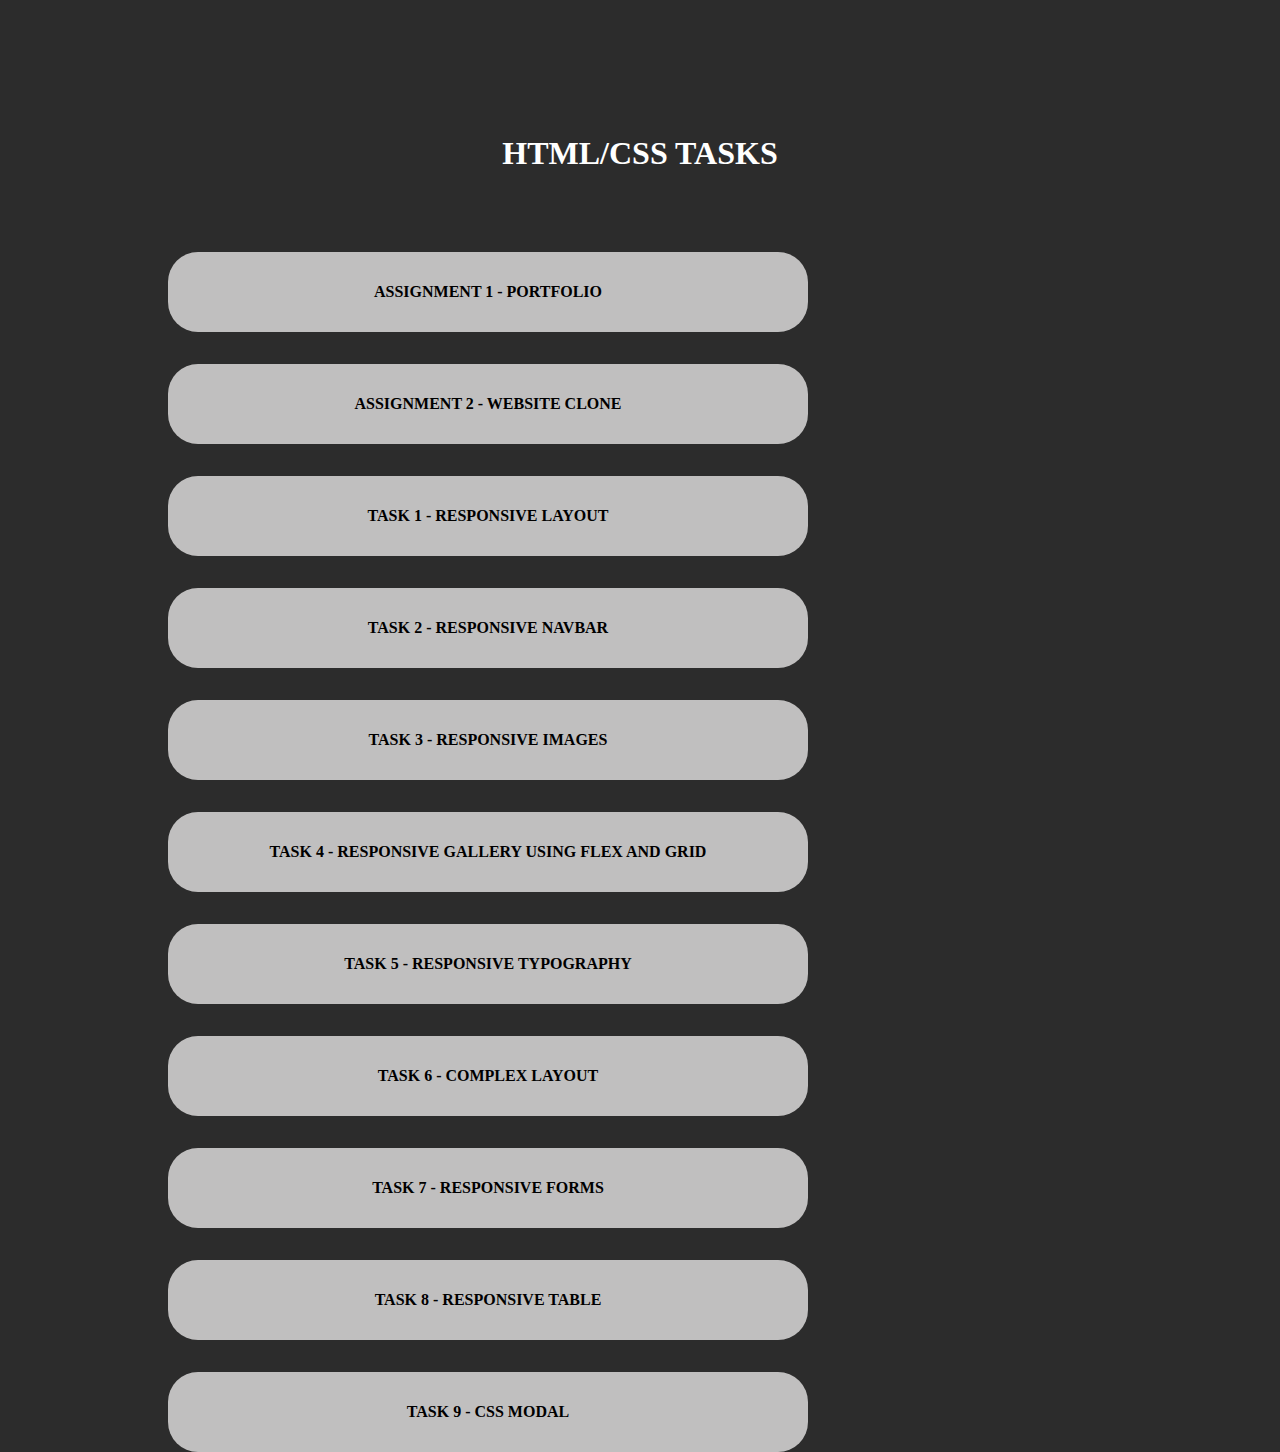
<file: index.html>
<!DOCTYPE html>
<html lang="en">

<head>
    <meta charset="UTF-8">
    <meta name="viewport" content="width=device-width, initial-scale=1.0">
    <title>HTML/CSS TASKS</title>
    <link rel="stylesheet" href="index.css">
</head>

<body>
    <div class="container">
        <h1>HTML/CSS TASKS</h1>
        <ul>
            <li><a href="Assignment1/assignment1/index.html">ASSIGNMENT 1 - PORTFOLIO</a></li>
            <li><a href="assignment_2/index.html">ASSIGNMENT 2 - WEBSITE CLONE</a></li>
            <li><a href="task-1/index.html">TASK 1 - RESPONSIVE LAYOUT</a></li>
            <li><a href="task-2/index.html">TASK 2 - RESPONSIVE NAVBAR</a></li>
            <li><a href="task-3/index.html">TASK 3 - RESPONSIVE IMAGES</a></li>
            <li><a href="task-4/index.html">TASK 4 - RESPONSIVE GALLERY USING FLEX AND GRID</a></li>
            <li><a href="task-5/index.html">TASK 5 - RESPONSIVE TYPOGRAPHY </a></li>
            <li><a href="task-6/index.html">TASK 6 - COMPLEX LAYOUT </a></li>
            <li><a href="task-6/login.html">TASK 7 - RESPONSIVE FORMS </a></li>
            <li><a href="task-8/index.html">TASK 8 - RESPONSIVE TABLE </a></li>
            <li><a href="css-modal/index.html">TASK 9 - CSS MODAL </a></li>
        </ul>
    </div>

</body>

</html>
</file>
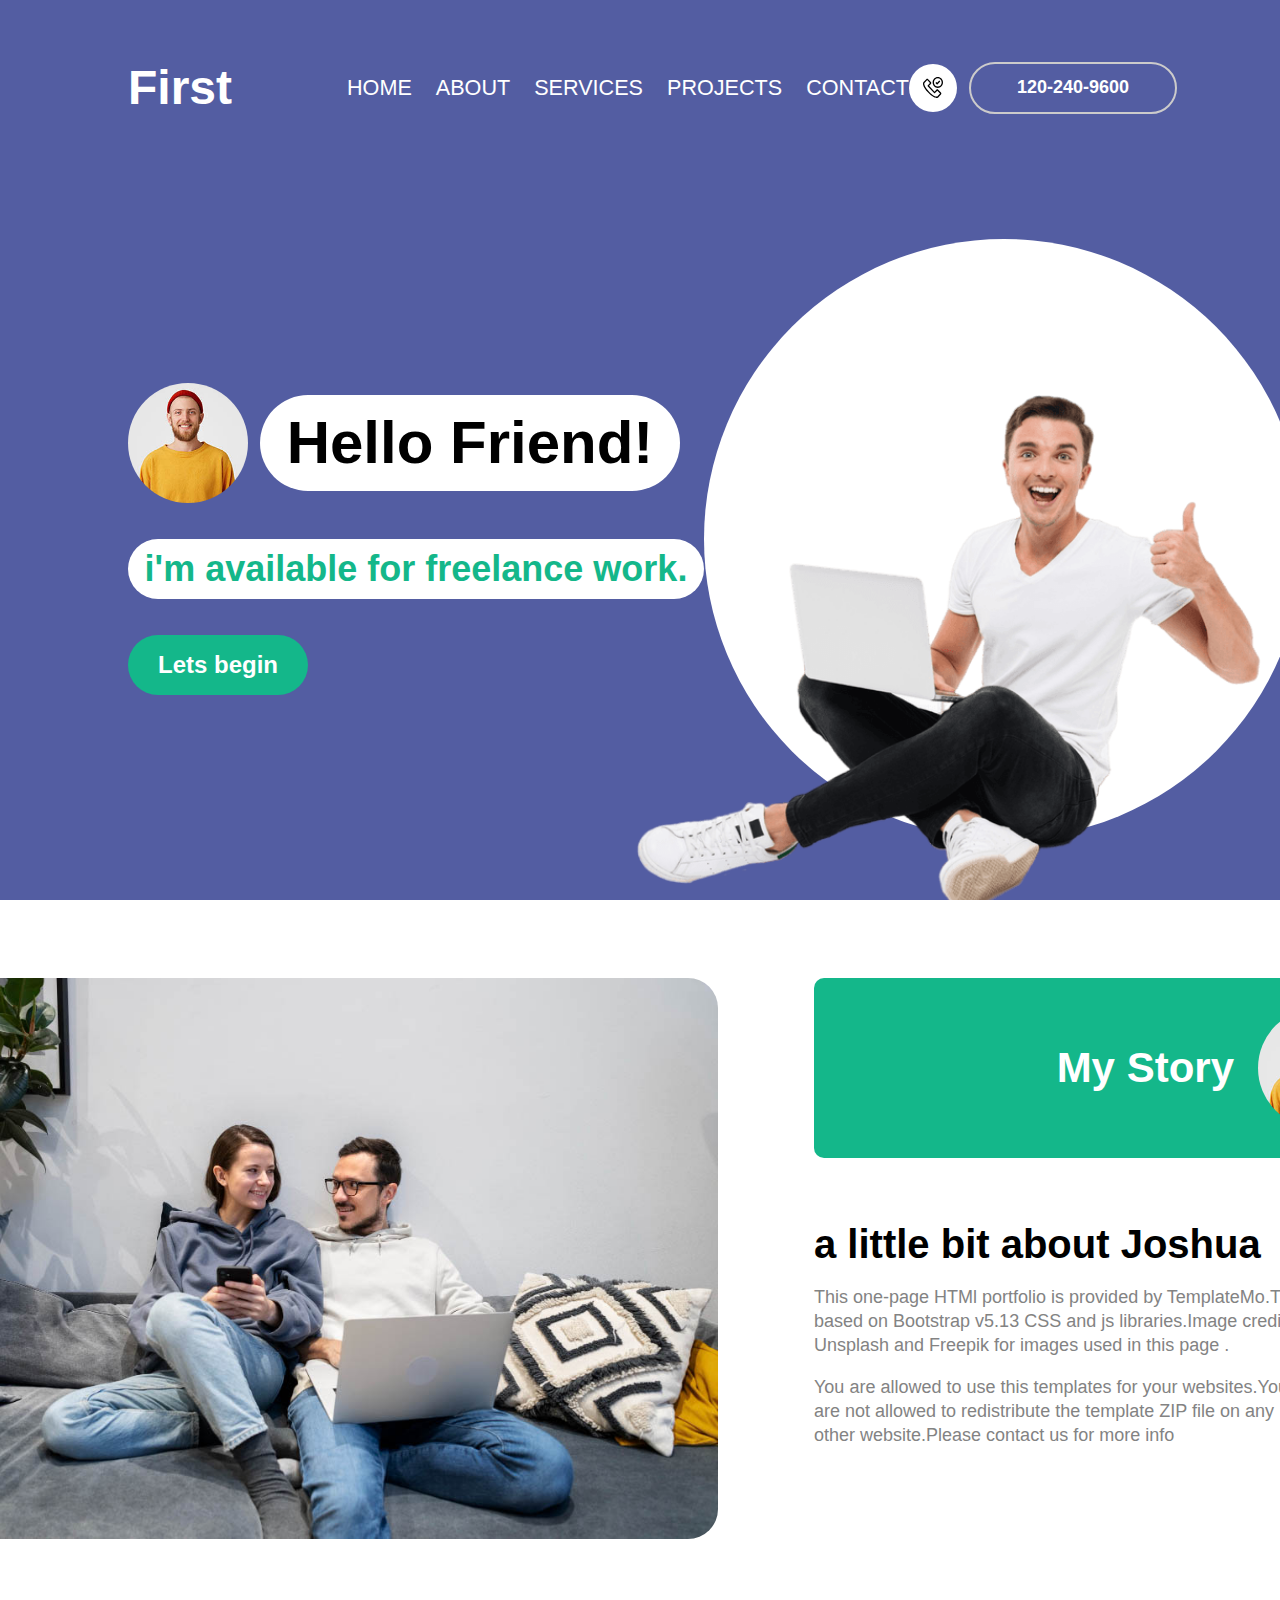
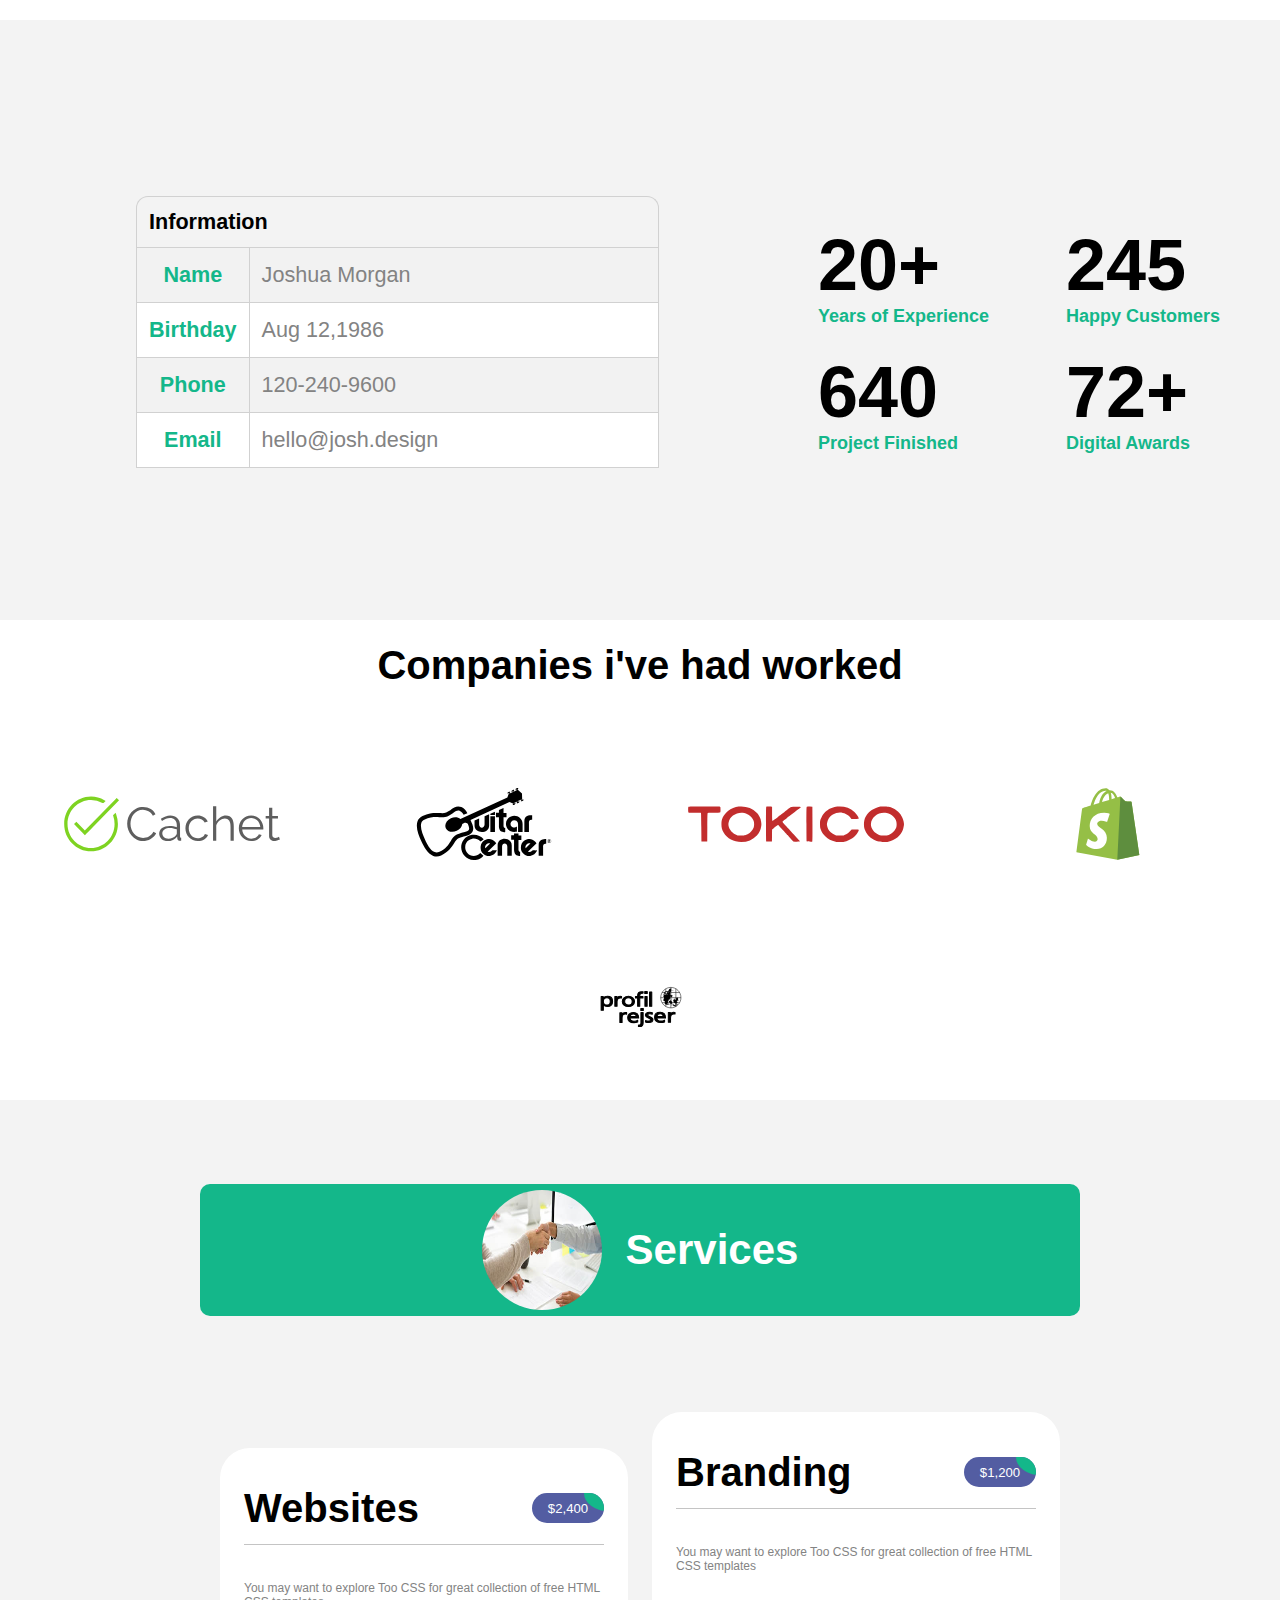
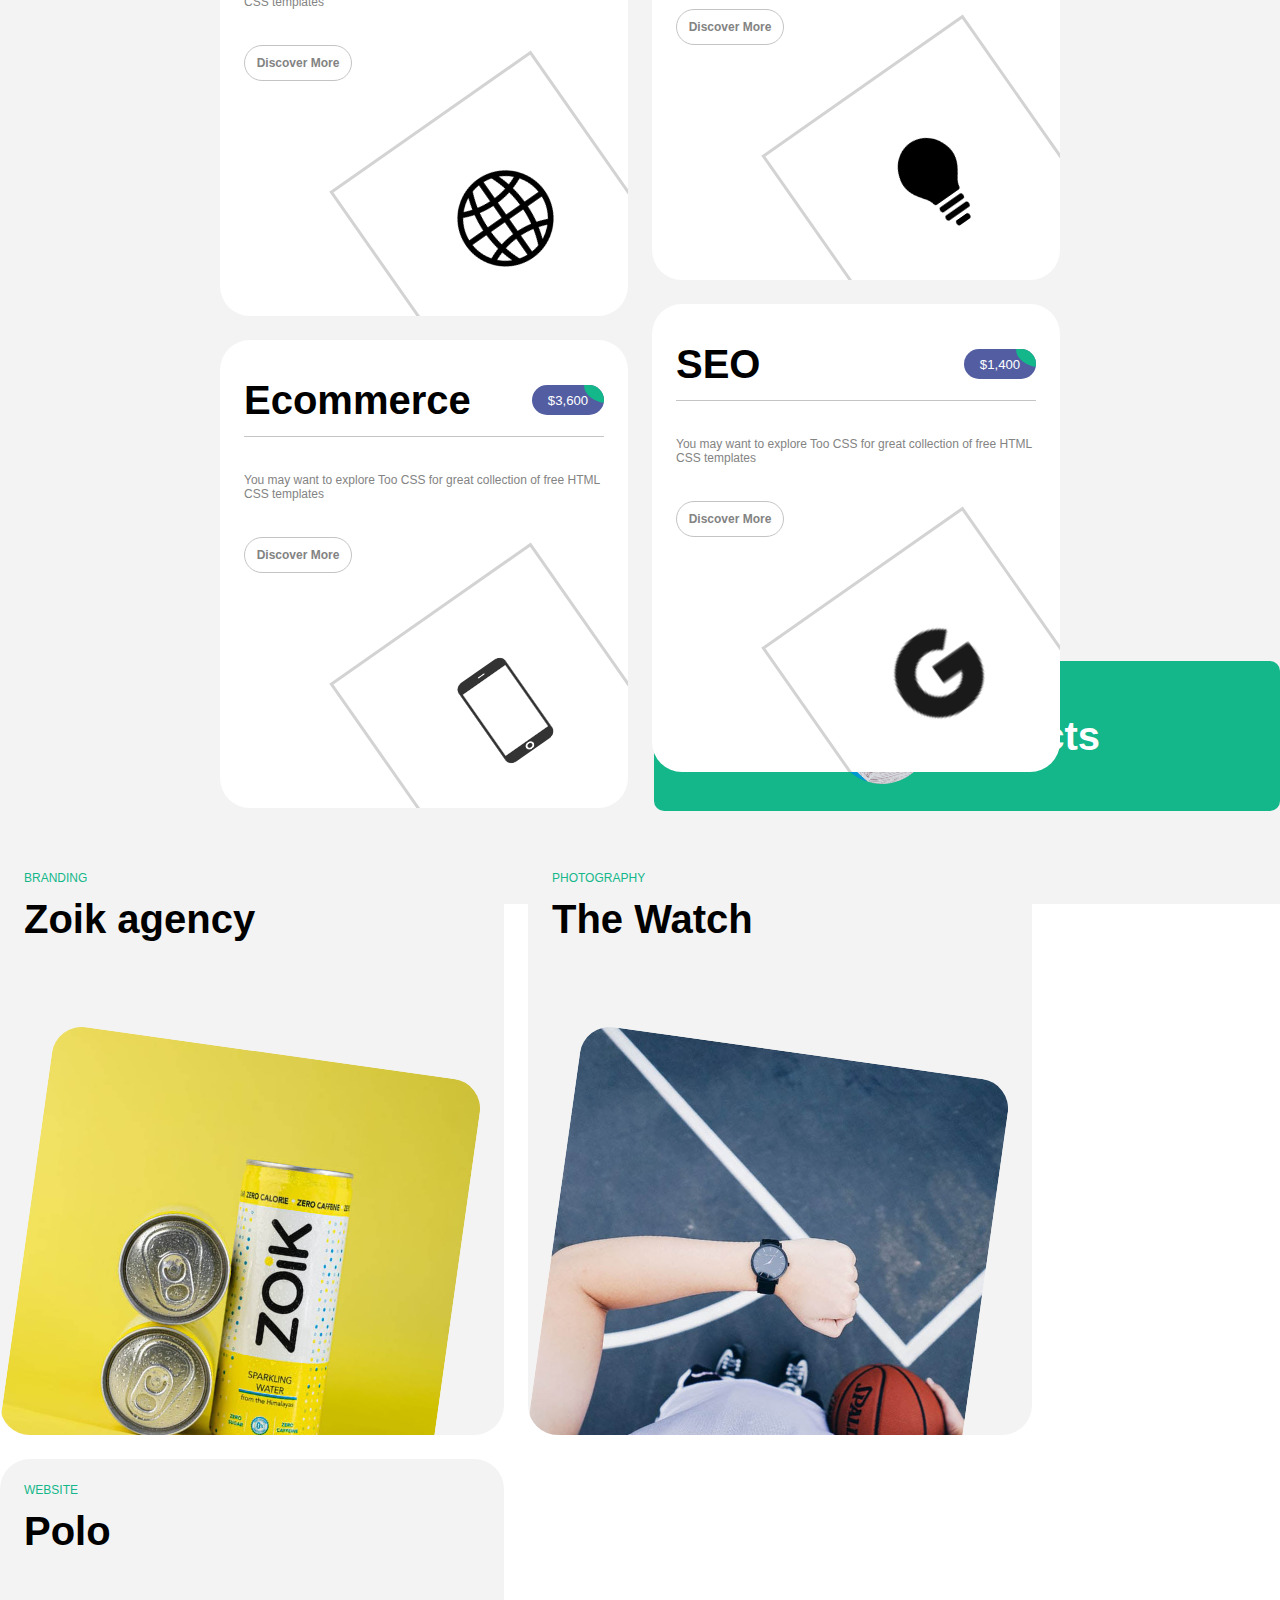
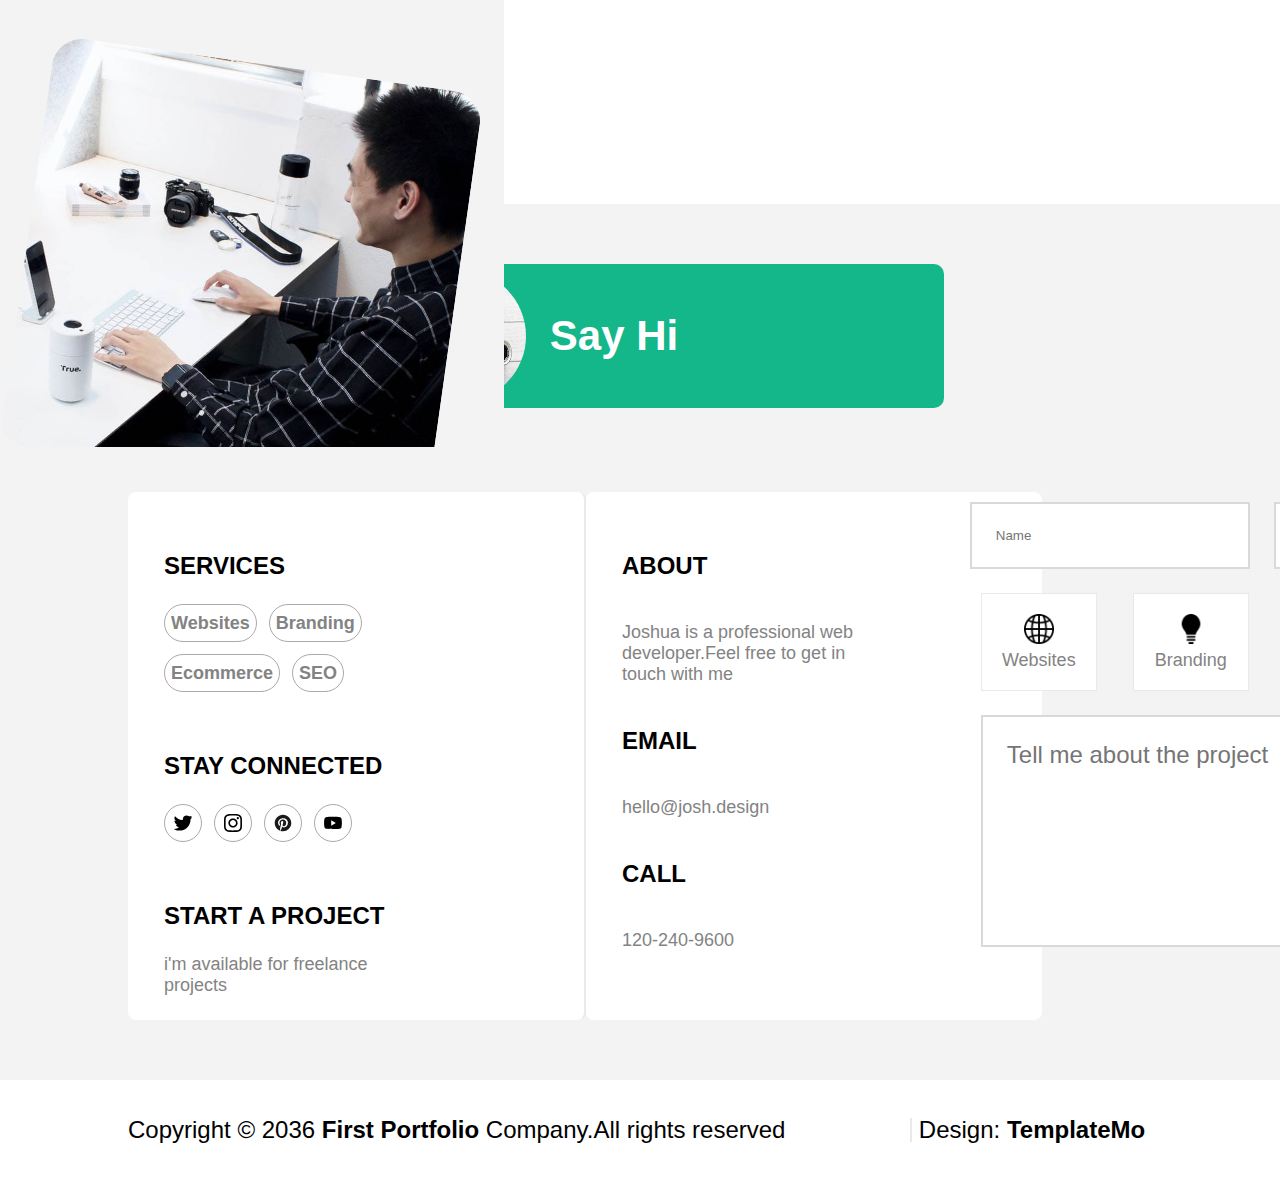
<file: assignment_2/index.html>
<!DOCTYPE html>
<html lang="en">

<head>
    <meta charset="UTF-8">
    <meta name="viewport" content="width=device-width, initial-scale=1.0">
    <title>Assignment-2</title>
    <link rel="stylesheet" href="index.css">
    <script src="index.js"></script>
</head>

<body class="h-screen w-screen">
    <!-- first part  -->
    <section class="first-page | h-full bg-purple flex flex-col items-center">
        <div class="container w-80 ">
            <!-- navbar  -->
            <div class="navbar flex space-between w-full items-center rounded-xl">
                <!-- navbar first column  -->
                <div class="nav-first-col | flex items-center space-between">
                    <div class="hamburger-menu | flex flex-col pointer" onclick="toggleMenu()">
                        <div class="bar"></div>
                        <div class="bar"></div>
                        <div class="bar"></div>
                    </div>
                    <div>
                        <p class=" logo | text-white font-bold pr-2">First</p>
                    </div>
                    <ul class="nav-links | flex nav-list text-white pointer">
                        <li>HOME</li>
                        <li>ABOUT</li>
                        <li>SERVICES</li>
                        <li>PROJECTS</li>
                        <li>CONTACT</li>
                    </ul>
                </div>
                <!-- navbar second column  -->
                <div class="flex items-center">
                    <div class="contact-circle | mr-2 rounded-full bg-white justify-center items-center flex">
                        <img class="icon-sm" src="assets/telephone.svg.svg">
                    </div>
                    <div class="contact-div | border-2 border-white rounded-3xl pr-1 flex justify-center items-center">
                        <p class="text-white">120-240-9600</p>
                    </div>
                </div>
            </div>
            <!-- dropdown-navbar  -->
            <div class="dropdown-navbar | bg-white absolute flex">
                <ul class="nav-links-dropdown | flex flex-col nav-list text-black flex-start relative">
                    <li>HOME</li>
                    <li>ABOUT</li>
                    <li>SERVICES</li>
                    <li>PROJECTS</li>
                    <li>CONTACT</li>
                </ul>

            </div>
            <!-- contents-first-page  -->
            <div class="child-container |  flex items-center h-full w-full space-between">
                <!-- text-contents of first page  -->
                <div class="contents-first-page | flex-col flex">
                    <!-- col-1  -->
                    <div class="col-1-first-page | flex justify-start items-center">
                        <img class="profile-image image-1 | rounded-full image-fit"
                            src="assets/happy-bearded-young-man.jpg">
                        <div class="hello-friend-container | bg-white rounded-5xl justify-center flex items-center">
                            <p class="hello-friend-text | text-2xl font-bold">Hello Friend!</p>
                        </div>
                    </div>
                    <!-- col-2  -->
                    <div class="col-2-first-page | bg-white rounded-5xl flex items-center justify-center">
                        <p class="freelance-text |  text-green font-bold text-xl">i'm available for freelance work.</p>
                    </div>
                    <!-- col-3  -->
                    <button class="lets-begin-btn | font-bold btn rounded-5xl bg-green text-white ">Lets begin</button>
                </div>
                <!-- image of the first page  -->
                <div class="image-first-page-container | relative">
                    <div class="circle-first-page | bg-white rounded-full flex items-center justify-center relative">
                        <img class="image-first-page | absolute"
                            src="assets/portrait-happy-excited-man-holding-laptop-computer.png">
                    </div>
                </div>
            </div>
        </div>
    </section>
    <!-- second part  -->
    <section class="second-part | bg-white   flex flex-col items-center justify-center">
        <div class="second-part-container |  container flex gap-2 ">
            <!-- second part column 1  -->
            <div>
                <img class="second-page-image | rounded-3xl" src="assets/couple-working-from-home-together-sofa.jpg">
            </div>
            <!-- second part column 2  -->
            <div class="second-part-col |  flex flex-col gap-2">
                <!-- row 1  -->
                <div class="second-page-mystory-container | bg-green flex justify-end p-2 rounded-xl items-center">
                    <p class="mystory-text | text-white font-bold text-2xl ">My Story</p>
                    <img class="profile-image-page-2 | rounded-full image-fit profile-image"
                        src="assets/happy-bearded-young-man.jpg">
                </div>
                <!-- row 2  -->
                <div class="joshua-description |  text-grey">
                    <p class="joshua-description-title |  text-black font-bold text-xl">a little bit about Joshua</p>
                    <p>This one-page HTMl portfolio is provided by TemplateMo.This lauyout is based on Bootstrap v5.13
                        CSS and js libraries.Image credits go to Unsplash and Freepik for images used in this page .</p>
                    <p>You are allowed to use this templates for your websites.You are not allowed to redistribute the
                        template ZIP file on any other website.Please contact us for more info</p>
                </div>
            </div>
        </div>
    </section>
    <!-- third part  -->
    <section class="third-part | bg-grey flex justify-center items-center">
        <div class="third-part-container | container flex justify-center items-center">
            <!-- third part first column  -->
            <div class="table-parent flex">
                <table class="table | ">
                    <caption class="text-start font-bold">Information</caption>
                    <tr>
                        <th>Name</th>
                        <td>Joshua Morgan</td>
                    </tr>
                    <tr>
                        <th>Birthday</th>
                        <td>Aug 12,1986</td>
                    </tr>
                    <tr>
                        <th>Phone</th>
                        <td>120-240-9600</td>
                    </tr>
                    <tr class="last-td">
                        <th class="last-th">Email</th>
                        <td class="last-td">hello@josh.design</td>
                    </tr>
                </table>
            </div>

            <!-- third part second column  -->
            <div class="third-part-boxes-parent | flex relative ">
                <div class="third-part-box-col-1 | flex flex-col ">
                    <div class="flex justify-center flex-col box-1">
                        <p class="third-part-count | font-bold">20+</p>
                        <p class="third-part-text | text-green font-bold-xl">Years of Experience</p>
                    </div>
                    <div class="flex justify-center flex-col box-2">
                        <p class="third-part-count | font-bold">640</p>
                        <p class="third-part-text | text-green font-bold-xl">Project Finished</p>
                    </div>
                </div>
                <!-- <div class="vertical-line relative "></div>
                <div class="horizontal-line absolute"></div> -->
                <div class="third-part-box-col-2 | flex flex-col">
                    <div class="flex justify-center flex-col box-3">
                        <p class="third-part-count | font-bold">245</p>
                        <p class="third-part-text | text-green font-bold-xl">Happy Customers</p>
                    </div>
                    <div class="flex justify-center flex-col box-4">
                        <p class="third-part-count | font-bold">72+</p>
                        <p class="third-part-text | text-green font-bold-xl">Digital Awards</p>
                    </div>
                </div>

            </div>
        </div>

    </section>
    <!-- fourth part  -->
    <section class="fourth-part | bg-white flex flex-col items-center justify-center">
        <div class="fourth-part-container | container flex flex-col justify-center items-center">
            <div class="companys-parent | flex flex-col items-center">
                <p class="companies-text | font-bold text-xl">Companies i've had worked</p>
                <div class="companies-parent-container |  flex flex-wrap justify-center  ">
                    <div><img class="companies-image | profile-image " src="assets/cachet.svg"></div>
                    <div><img class="companies-image | profile-image " src="assets/guitar-center.svg"></div>
                    <div><img class="companies-image | profile-image " src="assets/tokico.svg"></div>
                    <div><img class="companies-image | profile-image " src="assets/shopify.svg"></div>
                    <div><img class="companies-image last-img | profile-image " src="assets/profil-rejser.svg"></div>
                </div>
            </div>
        </div>
    </section>
    <!-- fifth part  -->
    <section class="fifth-part | bg-grey flex flex-col w-full">
        <div class="fifth-part-container | container  flex flex-col items-center">
            <!-- fifth part first column  -->
            <div class="services-container | bg-green rounded-xl flex justify-center items-center gap-2">
                <img class="fifth-part-image | rounded-full profile-image"
                    src="assets/handshake-man-woman-after-signing-business-contract-closeup.jpg">
                <p class="services-text | font-bold text-white text-2xl">Services</p>
            </div>
            <!-- fift part second column  -->
            <div class="services-box-parent | flex gap-2 ">
                <!-- first two boxes  -->
                <div class="services-box-part-1 | flex flex-col gap-2">
                    <!-- card-1  -->
                    <div class="services-card |  bg-white rounded-3xl gap-2 flex flex-col relative">
                        <!-- card part 1  -->
                        <div class="card-part-1 | flex space-between items-center">
                            <p class="card-title | font-bold text-xl">Websites</p>
                            <div
                                class="purple-button | bg-purple relative rounded-5xl flex items-center justify-center">
                                <div class="green-shape |  bg-green absolute rounded-full"></div>
                                <p class="price |  text-white">$2,400</p>
                            </div>
                        </div>
                        <!-- card part 2  -->
                        <div class="card-part-2 | ">
                            <p class="services-card-description | text-grey ">You may want to explore Too CSS for great
                                collection of free HTML CSS templates</p>
                        </div>
                        <!-- card part 3  -->
                        <button class="discover-button | btn rounded-5xl text-grey font-bold ">Discover More</button>
                        <!-- card part 4  -->
                        <div class="rotated-div | flex items-center justify-center border-2 border-grey absolute">
                            <div class="relative">
                                <img class="services-icons | absolute" src="assets/globe.png">
                            </div>
                        </div>
                    </div>
                    <div class="services-card |  bg-white rounded-3xl gap-2 flex flex-col relative">
                        <!-- card part 1  -->
                        <div class="card-part-1 | flex space-between items-center">
                            <p class="card-title | font-bold text-xl">Ecommerce</p>
                            <div
                                class="purple-button | bg-purple relative rounded-5xl flex items-center justify-center">
                                <div class="green-shape |  bg-green absolute rounded-full"></div>
                                <p class="price |  text-white">$3,600</p>
                            </div>
                        </div>
                        <!-- card part 2  -->
                        <div class="card-part-2 | ">
                            <p class="services-card-description | text-grey ">You may want to explore Too CSS for great
                                collection of free HTML CSS templates</p>
                        </div>
                        <!-- card part 3  -->
                        <button class="discover-button | btn rounded-5xl text-grey font-bold ">Discover More</button>
                        <!-- card part 4  -->
                        <div class="rotated-div | flex items-center justify-center border-2 border-grey absolute">
                            <div class="relative">
                                <img class="services-icons | absolute" src="assets/pngwing.com.png">
                            </div>
                        </div>
                    </div>
                </div>
                <!-- next two boxes  -->
                <div class="services-box-part-2 | gap-2 flex flex-col">
                    <div class="services-card |  bg-white rounded-3xl gap-2 flex flex-col relative">
                        <!-- card part 1  -->
                        <div class="card-part-1 | flex space-between items-center">
                            <p class="card-title | font-bold text-xl">Branding</p>
                            <div
                                class="purple-button | bg-purple relative rounded-5xl flex items-center justify-center">
                                <div class="green-shape |  bg-green absolute rounded-full"></div>
                                <p class="price |  text-white">$1,200</p>
                            </div>
                        </div>
                        <!-- card part 2  -->
                        <div class="card-part-2 | ">
                            <p class="services-card-description | text-grey ">You may want to explore Too CSS for great
                                collection of free HTML CSS templates</p>
                        </div>
                        <!-- card part 3  -->
                        <button class="discover-button | btn rounded-5xl text-grey font-bold ">Discover More</button>
                        <!-- card part 4  -->
                        <div class="rotated-div | flex items-center justify-center border-2 border-grey absolute">
                            <div class="relative">
                                <img class="services-icons | absolute" src="assets/light-bulb.png">
                            </div>
                        </div>
                    </div>
                    <div class="services-card |  bg-white rounded-3xl gap-2 flex flex-col relative">
                        <!-- card part 1  -->
                        <div class="card-part-1 | flex space-between items-center">
                            <p class="card-title | font-bold text-xl">SEO</p>
                            <div
                                class="purple-button | bg-purple relative rounded-5xl flex items-center justify-center">
                                <div class="green-shape |  bg-green absolute rounded-full"></div>
                                <p class="price |  text-white">$1,400</p>
                            </div>
                        </div>
                        <!-- card part 2  -->
                        <div class="card-part-2 | ">
                            <p class="services-card-description | text-grey ">You may want to explore Too CSS for great
                                collection of free HTML CSS templates</p>
                        </div>
                        <!-- card part 3  -->
                        <button class="discover-button | btn rounded-5xl text-grey font-bold ">Discover More</button>
                        <!-- card part 4  -->
                        <div class="rotated-div | flex items-center justify-center border-2 border-grey absolute">
                            <div class="relative">
                                <img class="services-icons | absolute" src="assets/icons8-google-50.png">
                            </div>
                        </div>
                    </div>
                </div>
            </div>
        </div>

    </section>
    <!-- sixth part  -->
    <section class="sixth-part | bg-white  justify-center items-center flex flex-col">
        <div class="sixth-part-container | flex flex-col items-center ">
            <!-- sixth part column 1  -->
            <div class="sixth-part-column-1 | w-full flex justify-end ">
                <div class="projects-container | flex items-center gap-1 rounded-xl bg-green justify-center">
                    <img class=" projects-icon |  rounded-full profile-image"
                        src="assets/white-desk-work-study-aesthetics.jpg">
                    <p class="projects-text | text-xl font-bold text-white">Projects</p>
                </div>
            </div>
            <!-- sixth part column 2  -->
            <div class="project-cards-parent-container | flex flex-wrap">
                <!-- card  -->
                <div class="projects-card | flex flex-col bg-grey rounded-3xl relative">
                    <p class="projects-card-sub-title |  text-green">BRANDING</p>
                    <p class="projects-card-title | font-bold text-xl ">Zoik agency</p>
                    <img class="projects-card-rotated-image | rounded-3xl absolute"
                        src="assets/nikhil-KO4io-eCAXA-unsplash.jpg">
                </div>
                <div class="projects-card | flex flex-col bg-grey rounded-3xl relative">
                    <p class="projects-card-sub-title |  text-green">PHOTOGRAPHY</p>
                    <p class="projects-card-title | font-bold text-xl ">The Watch</p>
                    <img class="projects-card-rotated-image | rounded-3xl absolute"
                        src="assets/the-5th-IQYR7N67dhM-unsplash.jpg">
                </div>
                <div class="projects-card | flex flex-col bg-grey rounded-3xl relative">
                    <p class="projects-card-sub-title |  text-green">WEBSITE</p>
                    <p class="projects-card-title | font-bold text-xl ">Polo</p>
                    <img class="projects-card-rotated-image | rounded-3xl absolute"
                        src="assets/true-agency-9Bjog5FZ-oc-unsplash.jpg">
                </div>
            </div>
        </div>

    </section>
    <!-- seventh part  -->
    <section class="seventh-part | w-screen bg-grey items-center flex flex-col">
        <!-- seventh part container  -->
        <div class="seventh-part-container |  flex flex-col justify-start w-80 ">
            <!-- say hi container  -->
            <div class="say-hi-container | bg-green flex gap-2 justify-center items-center p-2 rounded-xl">
                <img class="say-hi-icon | rounded-full "
                    src="assets/aerial-view-man-using-computer-laptop-wooden-table.jpg">
                <p class="say-hi-text | text-white font-bold text-2xl">Say Hi</p>
            </div>
            <!-- seventh part column 2  -->
            <div class="seventh-part-2-col-parent | flex justify-center items-center">
                <!-- services and about cards  -->
                <div class="seventh-part-col-1 | flex ">
                    <!-- card 1  -->
                    <div class="seventh-part-card-1 |  gap-3 bg-white">
                        <!-- services  -->
                        <div class="gap-5">
                            <p class="seventh-part-services-text | font-bold">SERVICES</p>
                            <!-- services tags  -->
                            <div class="seventh-part-card-tags-parent | flex flex-wrap">
                                <div class="card-tags-parent | flex justify-center items-center rounded-5xl">
                                    <p class="text-grey font-bold">Websites</p>
                                </div>
                                <div class="card-tags-parent | flex justify-center items-center rounded-5xl">
                                    <p class="text-grey font-bold">Branding</p>
                                </div>
                                <div class="card-tags-parent | flex justify-center items-center rounded-5xl">
                                    <p class="text-grey font-bold">Ecommerce</p>
                                </div>
                                <div class="card-tags-parent | flex justify-center items-center rounded-5xl">
                                    <p class="text-grey font-bold">SEO</p>
                                </div>
                            </div>
                        </div>
                        <!-- stay connected  -->
                        <div class="gap-5">
                            <p class="stay-connected-text | font-bold seventh-part-services-text">STAY CONNECTED</p>
                            <div class="social-medias-parent | flex gap-1">
                                <div
                                    class="social-media-icons-parent | rounded-full aspect flex justify-center items-center">
                                    <img class="social-media-icons | icon-sm"
                                        src="assets/twitter-black-shape-svgrepo-com.svg">
                                </div>
                                <div
                                    class="social-media-icons-parent | rounded-full aspect flex justify-center items-center">
                                    <img class="social-media-icons | icon-sm" src="assets/black-instagram-icon.svg">
                                </div>
                                <div
                                    class="social-media-icons-parent | rounded-full aspect flex justify-center items-center">
                                    <img class="social-media-icons | icon-sm" src="assets/icons8-pinterest.svg">
                                </div>
                                <div
                                    class="social-media-icons-parent | rounded-full aspect flex justify-center items-center">
                                    <img class="social-media-icons | icon-sm" src="assets/youtube-123.svg">
                                </div>
                            </div>
                        </div>
                        <!-- start a project  -->
                        <div class="start-a-project-container | ">
                            <p class="start-a-project-text | font-bold seventh-part-services-text">START A PROJECT</p>
                            <p class="start-a-project-description | text-grey ">i'm available for freelance projects</p>
                        </div>
                    </div>
                    <!-- card 2  -->
                    <div class="seventh-part-card-2 | bg-white flex flex-col">
                        <p class="about-title | seventh-part-services-text font-bold">ABOUT</p>
                        <p class="about-description |  text-grey start-a-project-description ">Joshua is a professional
                            web developer.Feel free to get in touch with me</p>
                        <p class="about-title | seventh-part-services-text font-bold">EMAIL</p>
                        <p class="about-description |  text-grey start-a-project-description ">hello@josh.design</p>
                        <p class="about-title | seventh-part-services-text font-bold">CALL</p>
                        <p class="about-description |  text-grey start-a-project-description ">120-240-9600</p>
                    </div>
                </div>
                <!-- contact div  -->
                <div class="seventh-part-col-2 | flex items-center flex-col gap-1">
                    <!-- name and email  -->
                    <div class="name-email-parent | ">
                        <form class="flex justify-center gap-2">
                            <input class="text-field | bg-white" type="text" placeholder="Name" id="name">
                            <input class="text-field | bg-white" type="email" placeholder="Email address" id="email">

                    </div>
                    <!-- check boxes -->
                    <div class="check-box-parent | flex justify-center">
                        <ul class="form-options | flex justify-center items-center gap-2 flex-wrap">
                            <li class="flex justify-center .list-style-none ">
                                <input type="checkbox" id="checkbox1" class="form-option-checkbox">
                                <label class="relative bg-white flex justify-center items-center flex-col pointer"
                                    for="checkbox1">
                                    <img class="checkbox-img | aspect" src="assets/globe.png">
                                    <p class="checkbox-text | text-grey ">Websites</p>
                                </label>
                            </li>
                            <li class="flex justify-center .list-style-none ">
                                <input type="checkbox" id="checkbox2" class="form-option-checkbox">
                                <label class="relative bg-white flex justify-center items-center flex-col pointer"
                                    for="checkbox2">
                                    <img class="checkbox-img | aspect" src="assets/light-bulb.png">
                                    <p class="checkbox-text | text-grey ">Branding</p>
                                </label>
                            </li>
                            <li class="flex justify-center .list-style-none ">
                                <input type="checkbox" id="checkbox3" class="form-option-checkbox">
                                <label class="relative bg-white flex justify-center items-center flex-col pointer"
                                    for="checkbox3">
                                    <img class="checkbox-img | aspect" src="assets/pngwing.com.png">
                                    <p class="checkbox-text | text-grey ">Ecommerce</p>
                                </label>
                            </li>
                            <li class="flex justify-center .list-style-none ">
                                <input type="checkbox" id="checkbox4" class="form-option-checkbox">
                                <label class="relative bg-white flex justify-center items-center flex-col pointer"
                                    for="checkbox4">
                                    <img class="checkbox-img | aspect" src="assets/icons8-google-50.png">
                                    <p class="checkbox-text | text-grey ">SEO</p>
                                </label>
                            </li>
                        </ul>
                    </div>
                    <!-- text area  -->
                    <div class="text-area-parent | ">
                        <textarea class="text-field text-area" placeholder="Tell me about the project"></textarea>
                    </div>
                    </form>
                    <div class="flex justify-end w-full">
                        <button class="send-button | btn rounded-3xl bg-green text-white font-bold ">Send</button>
                    </div>
                </div>
            </div>
        </div>
    </section>

    <!-- footer Desktop -->
    <footer class="footer-desktop | flex justify-center items-center">
        <div class="footer-container | container w-80 ">
            <div class="flex space-between items-center">
                <p class="copyright-text | ">Copyright &copy; 2036 <strong>First Portfolio</strong> Company.All rights
                    reserved</p>
                <div class="design-text-container | flex items-center justify-center ">
                    <p class="copyright-text">Design: <strong>TemplateMo</strong></p>
                </div>
            </div>

        </div>

    </footer>
    <!-- footer mobile  -->
    <footer class="footer-mobile |  flex justify-center items-center">
        <div class="footer-container | container w-80 ">
            <div class="flex items-center flex-col">
                <p class="copyright-text-mobile | ">Copyright &copy; 2036 <strong>First Portfolio</strong> Company.All
                    rights reserved &nbsp; <span class="text-grey"> | </span>&nbsp; Design: <strong>TemplateMo</strong>
                </p>
            </div>

        </div>

    </footer>

</body>

</html>
</file>
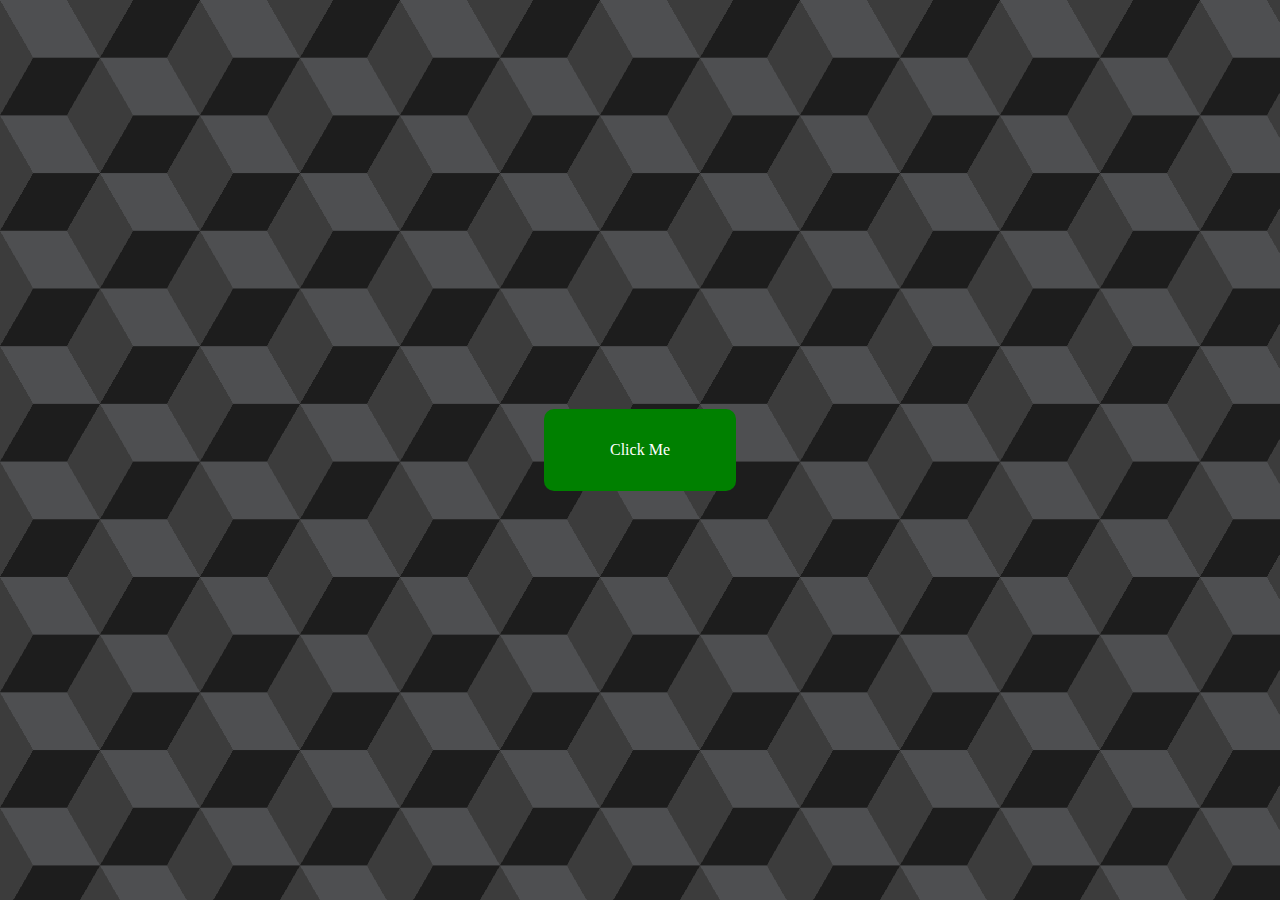
<file: css-modal/index.html>
<!DOCTYPE html>
<html lang="en">

<head>
    <meta charset="UTF-8">
    <meta name="viewport" content="width=device-width, initial-scale=1.0">
    <title>CSS MODAL</title>
    <link rel="stylesheet" href="index.css">
</head>

<body> 
    <div class="container">
        <input type="checkbox" value="checkbox" id="checkbox">
        <label for="checkbox" class="modal-toggle modal-btn">
            Click Me
        </label>
        <div class="modal-container">
            <div class="modal">
                <label for="checkbox" class="modal-toggle-x">❌</label>
                <p>Subscribe Now</p>
                <p>Join thousands getting emails in theur inbox</p>
                <form>
                    <input type="email" placeholder="email">
                    <input type="submit" value="submit">
                </form>
            </div>
        </div>
    </div>
</body>

</html>
</file>
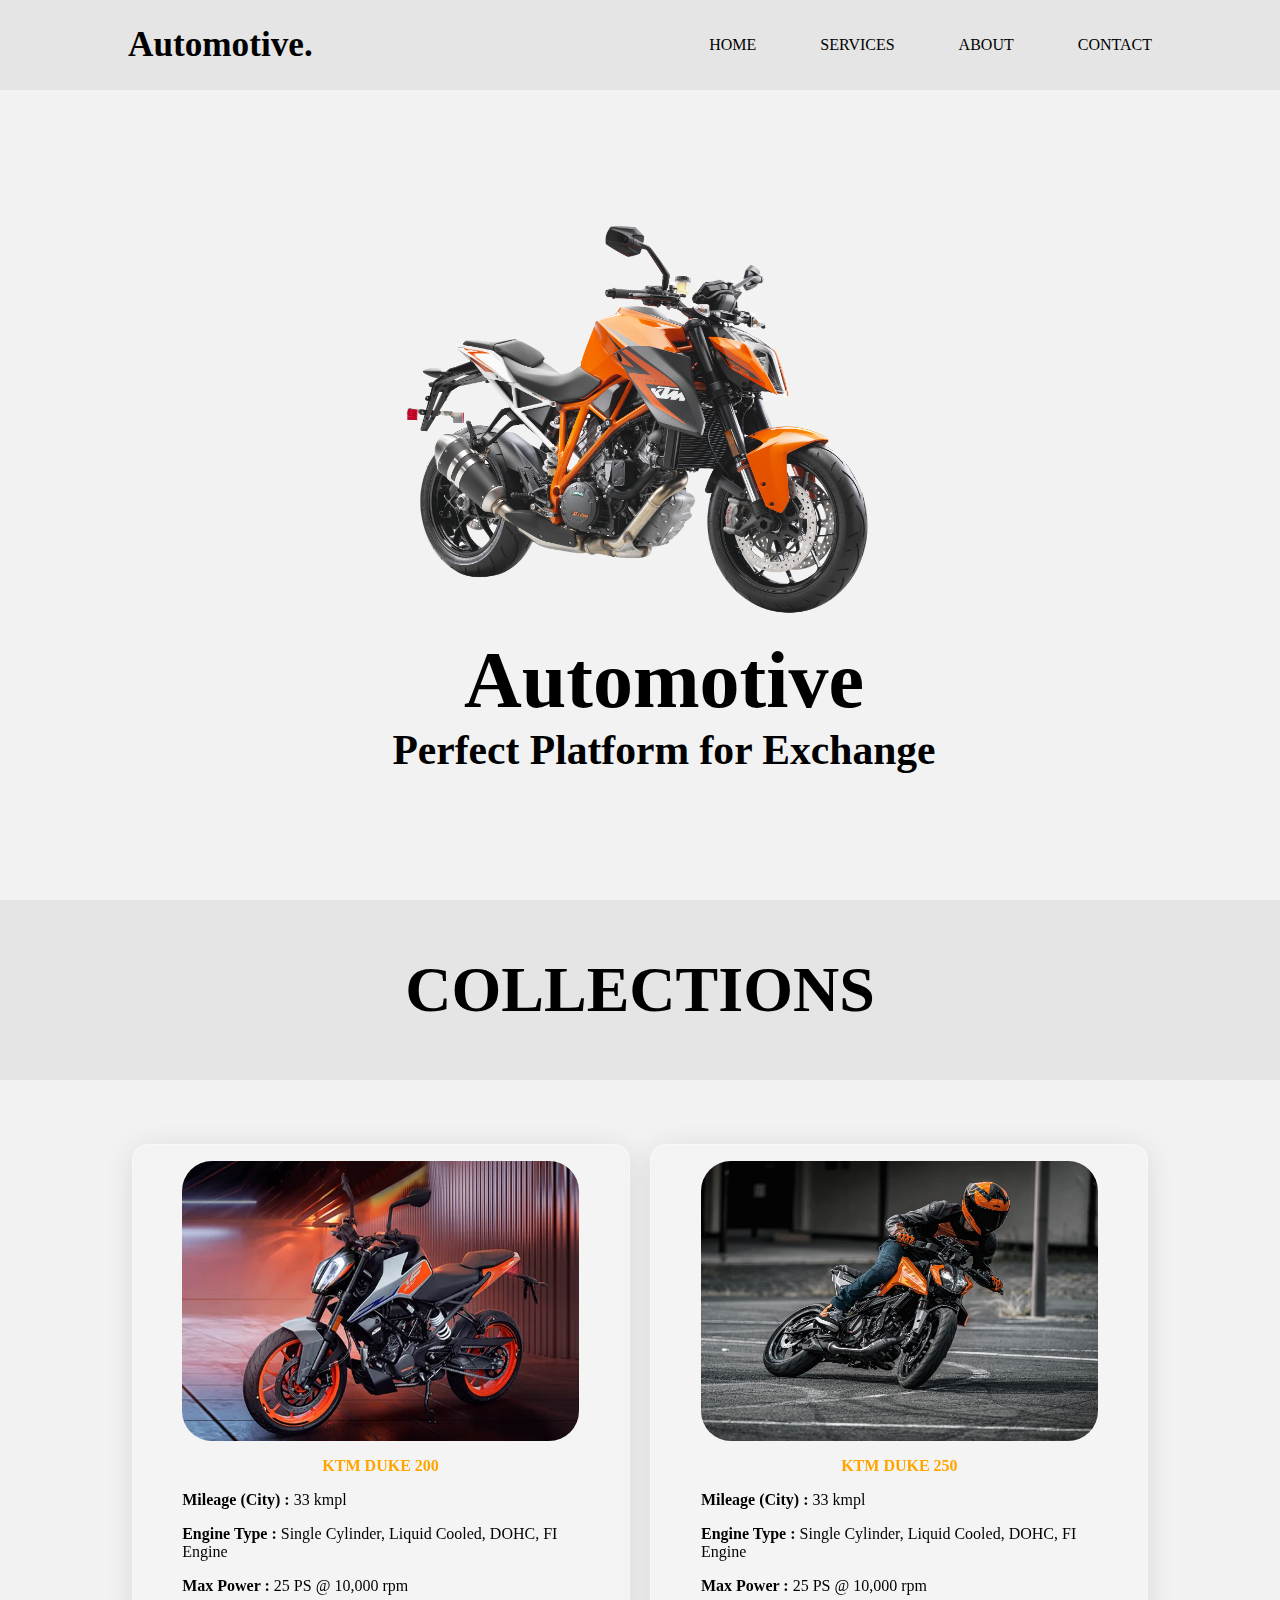
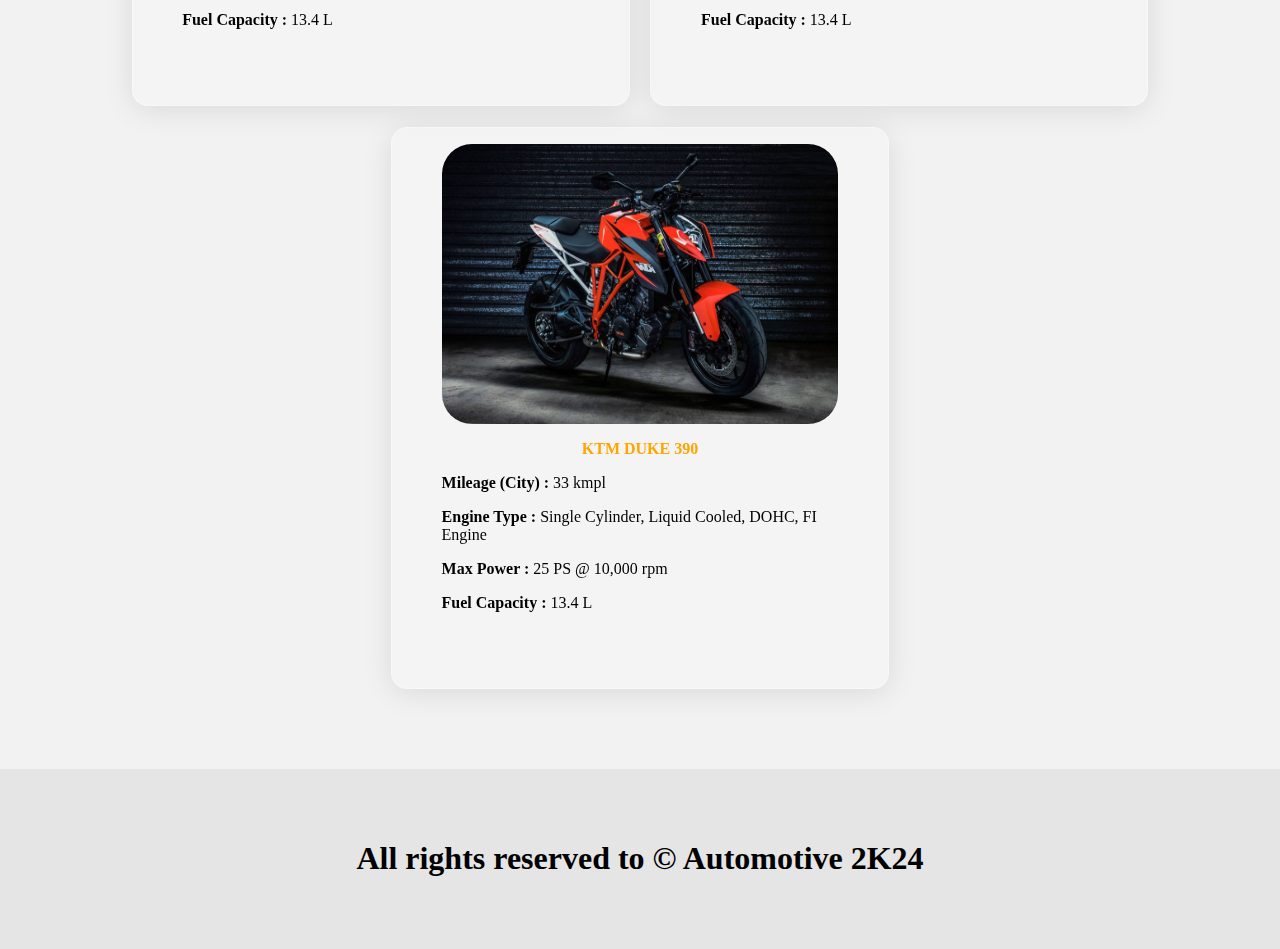
<file: task-1/index.html>
<!DOCTYPE html>
<html lang="en">

<head>
    <meta charset="UTF-8">
    <meta name="viewport" content="width=device-width, initial-scale=1.0">
    <title>Simple Layout</title>
    <link rel="stylesheet" href="index.css">
    <script src="index.js"></script>
</head>

<body>
    <header>
        <nav>
            <p class="logo">Automotive.</p>
            <ul class="nav-links">
                <li>HOME</li>
                <li>SERVICES</li>
                <li>ABOUT</li>
                <li>CONTACT</li>
            </ul>
            <div class="hamburger" onclick="hamburger()">
                <span class="bar"></span>
                <span class="bar"></span>
                <span class="bar"></span>
            </div>
        </nav>
        <nav class="mobile-nav hidden">
            <ul class="nav-links-mobile">
                <li>HOME</li>
                <li>SERVICES</li>
                <li>ABOUT</li>
                <li>CONTACT</li>
            </ul>
        </nav>
    </header>
    <div class="container main-container">
        <div class="container-column">
            <div class="col-1">
                <div>
                    <img src="assets/pngwing.com.png">
                </div>
            </div>
            <div class="col-2">
                <p>Automotive</p>
                <p>Perfect Platform for Exchange</p>
            </div>
        </div>
    </div>
    <div class="collections-container">
        <p>COLLECTIONS</p>
    </div>
    <div class="container collection-container">
        <div class="cards">
            <div class="card card-1" id="card_1">
                <img src="assets/200.webp">
                <div>
                    <p class="orange-text"><strong>KTM DUKE 200</strong> </p>
                    <p><strong>Mileage (City) :</strong> 33 kmpl</p>
                    <p><strong>Engine Type : </strong> Single Cylinder, Liquid Cooled, DOHC, FI Engine</p>
                    <p><strong>Max Power : </strong> 25 PS @ 10,000 rpm</p>
                    <p><strong>Fuel Capacity : </strong> 13.4 L</p>
                </div>
            </div>
            <div class="card card-1" id="card_2">
                <img src="assets/250.webp">
                <div>
                    <p class="orange-text"><strong>KTM DUKE 250</strong> </p>
                    <p><strong>Mileage (City) :</strong> 33 kmpl</p>
                    <p><strong>Engine Type : </strong> Single Cylinder, Liquid Cooled, DOHC, FI Engine</p>
                    <p><strong>Max Power : </strong> 25 PS @ 10,000 rpm</p>
                    <p><strong>Fuel Capacity : </strong> 13.4 L</p>
                </div>
            </div>
            <div class="card card-1" id="card_3">
                <img src="assets/390.jpg">
                <div>
                    <p class="orange-text"><strong>KTM DUKE 390</strong> </p>
                    <p><strong>Mileage (City) :</strong> 33 kmpl</p>
                    <p><strong>Engine Type : </strong> Single Cylinder, Liquid Cooled, DOHC, FI Engine</p>
                    <p><strong>Max Power : </strong> 25 PS @ 10,000 rpm</p>
                    <p><strong>Fuel Capacity : </strong> 13.4 L</p>
                </div>
            </div>
        </div>
    </div>
    <footer>
        <p>All rights reserved to &copy; Automotive 2K24</p>
    </footer>
</body>

</html>
</file>
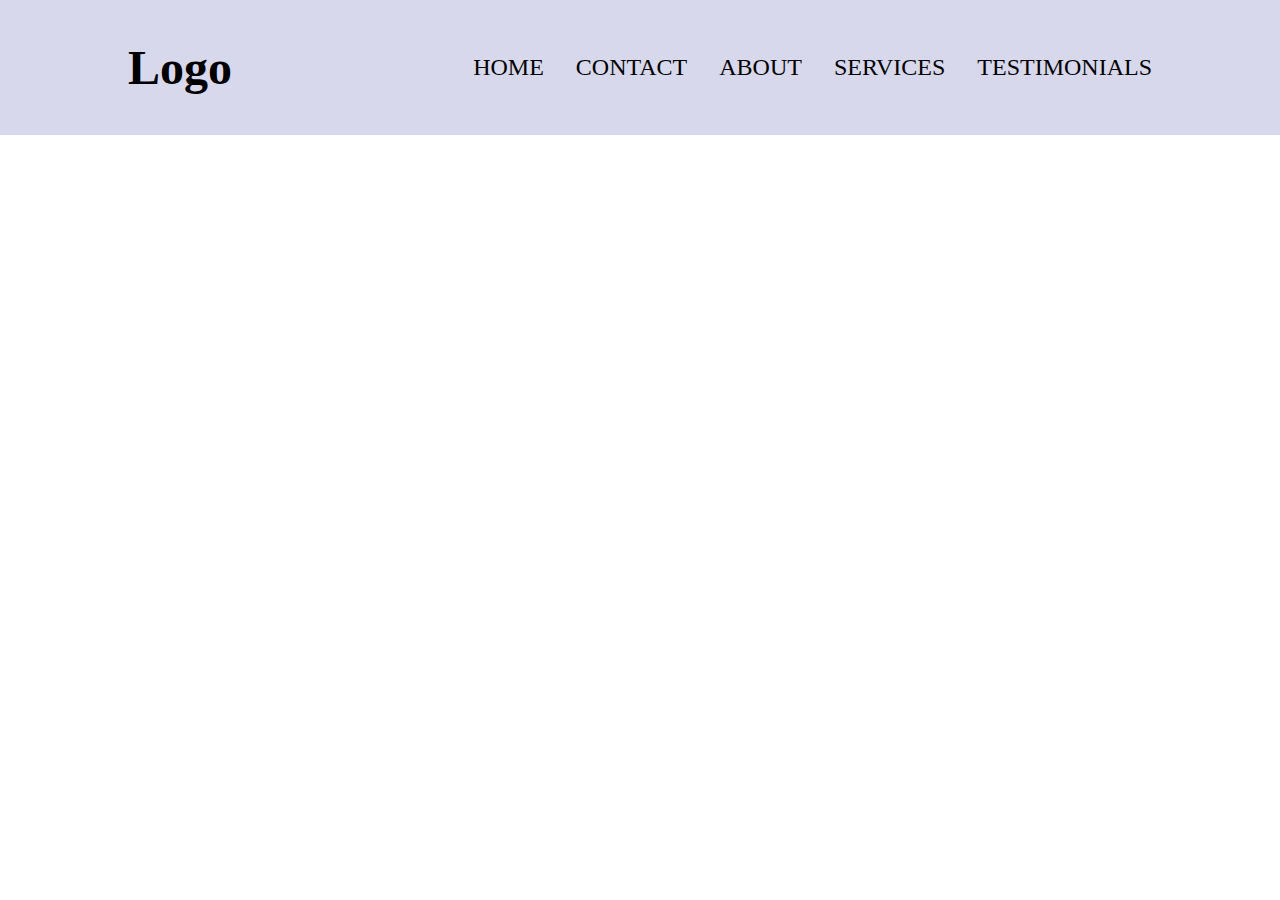
<file: task-2/index.html>
<!DOCTYPE html>
<html lang="en">

<head>
    <meta charset="UTF-8">
    <meta name="viewport" content="width=device-width, initial-scale=1.0">
    <title>Responsive Navbar</title>
    <link rel="stylesheet" href="index.css">
</head>

<body>
    <header>
        <nav>
            <p>Logo</p>
            <ul class="nav-desktop">
                <li>HOME</li>
                <li>CONTACT</li>
                <li>ABOUT</li>
                <li>SERVICES</li>
                <li>TESTIMONIALS</li>
            </ul>
            <input type="checkbox" id="hamburger-toggle">
            <label for="hamburger-toggle" class="hamburger">
                <span class="bar"></span>
                <span class="bar"></span>
                <span class="bar"></span>
            </label>
            <div class="mobile-nav-container"> 
                <ul class="mobile-nav">
                    <li>HOME</li>
                    <li>CONTACT</li>
                    <li>ABOUT</li>
                    <li>SERVICES</li>
                    <li>TESTIMONIALS</li>
                </ul>
            </div>
            
        </nav>
    </header>
</body>

</html>
</file>
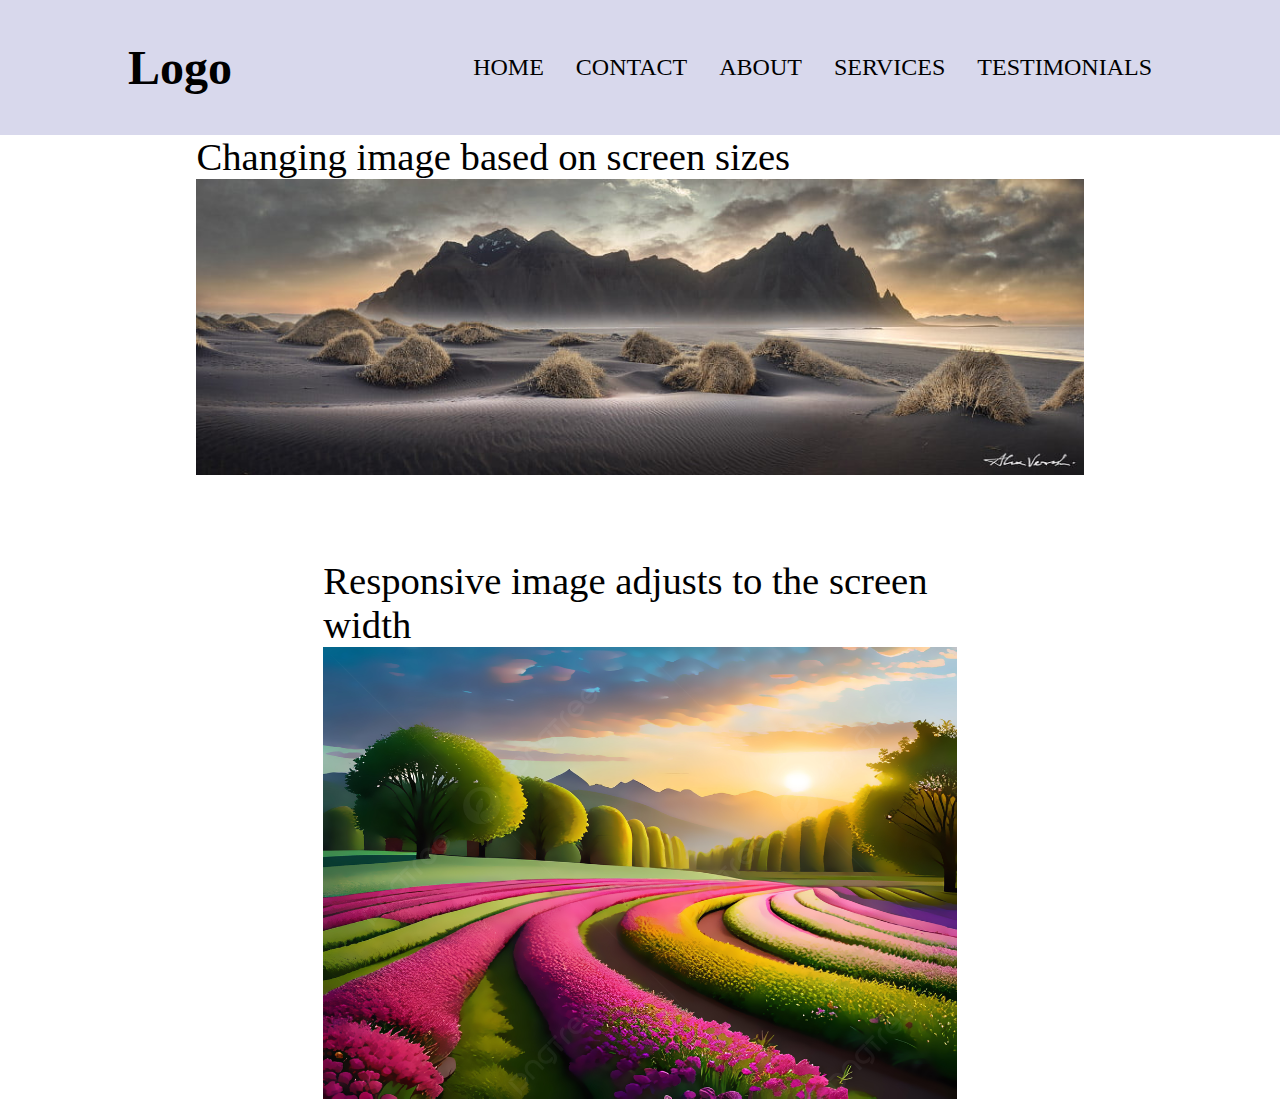
<file: task-3/index.html>
<!DOCTYPE html>
<html lang="en">

<head>
    <meta charset="UTF-8">
    <meta name="viewport" content="width=device-width, initial-scale=1.0">
    <title>Responsive Navbar</title>
    <link rel="stylesheet" href="style.css">
</head>

<body>
    <header>
        <nav>
            <p>Logo</p>
            <ul class="nav-desktop">
                <li>HOME</li>
                <li>CONTACT</li>
                <li>ABOUT</li>
                <li>SERVICES</li>
                <li>TESTIMONIALS</li>
            </ul>
            <input type="checkbox" id="hamburger-toggle">
            <label for="hamburger-toggle" class="hamburger">
                <span class="bar"></span>
                <span class="bar"></span>
                <span class="bar"></span>
            </label>
            <div class="mobile-nav-container">
                <ul class="mobile-nav">
                    <li>HOME</li>
                    <li>CONTACT</li>
                    <li>ABOUT</li>
                    <li>SERVICES</li>
                    <li>TESTIMONIALS</li>
                </ul>
            </div>

        </nav>
    </header>
    <div class="container">

        <div class="image-2-contanier">
            <p>Changing image based on screen sizes</p>
            <picture class="image-2-parent">
                <source class="image-2" media="(min-width:1200px)" srcset="assets/black-sands-1.jpg">
                <source class="image-2" media="(min-width:768px)" srcset="assets/black-sands-2.jpg">
                <img class="image-2" src="assets/black-sands-3.jpg" alt="image-2">
            </picture>

        </div>

        <div class="image-1-container">
            <p>Responsive image adjusts to the screen width</p>
            <img class="image-1"
                src="assets/pngtree-nature-background-sunset-wallpaer-with-beautiful-flower-farms-picture-image_2503007.jpg"
                alt="image-1">
        </div>
    </div>
</body>

</html>
</file>
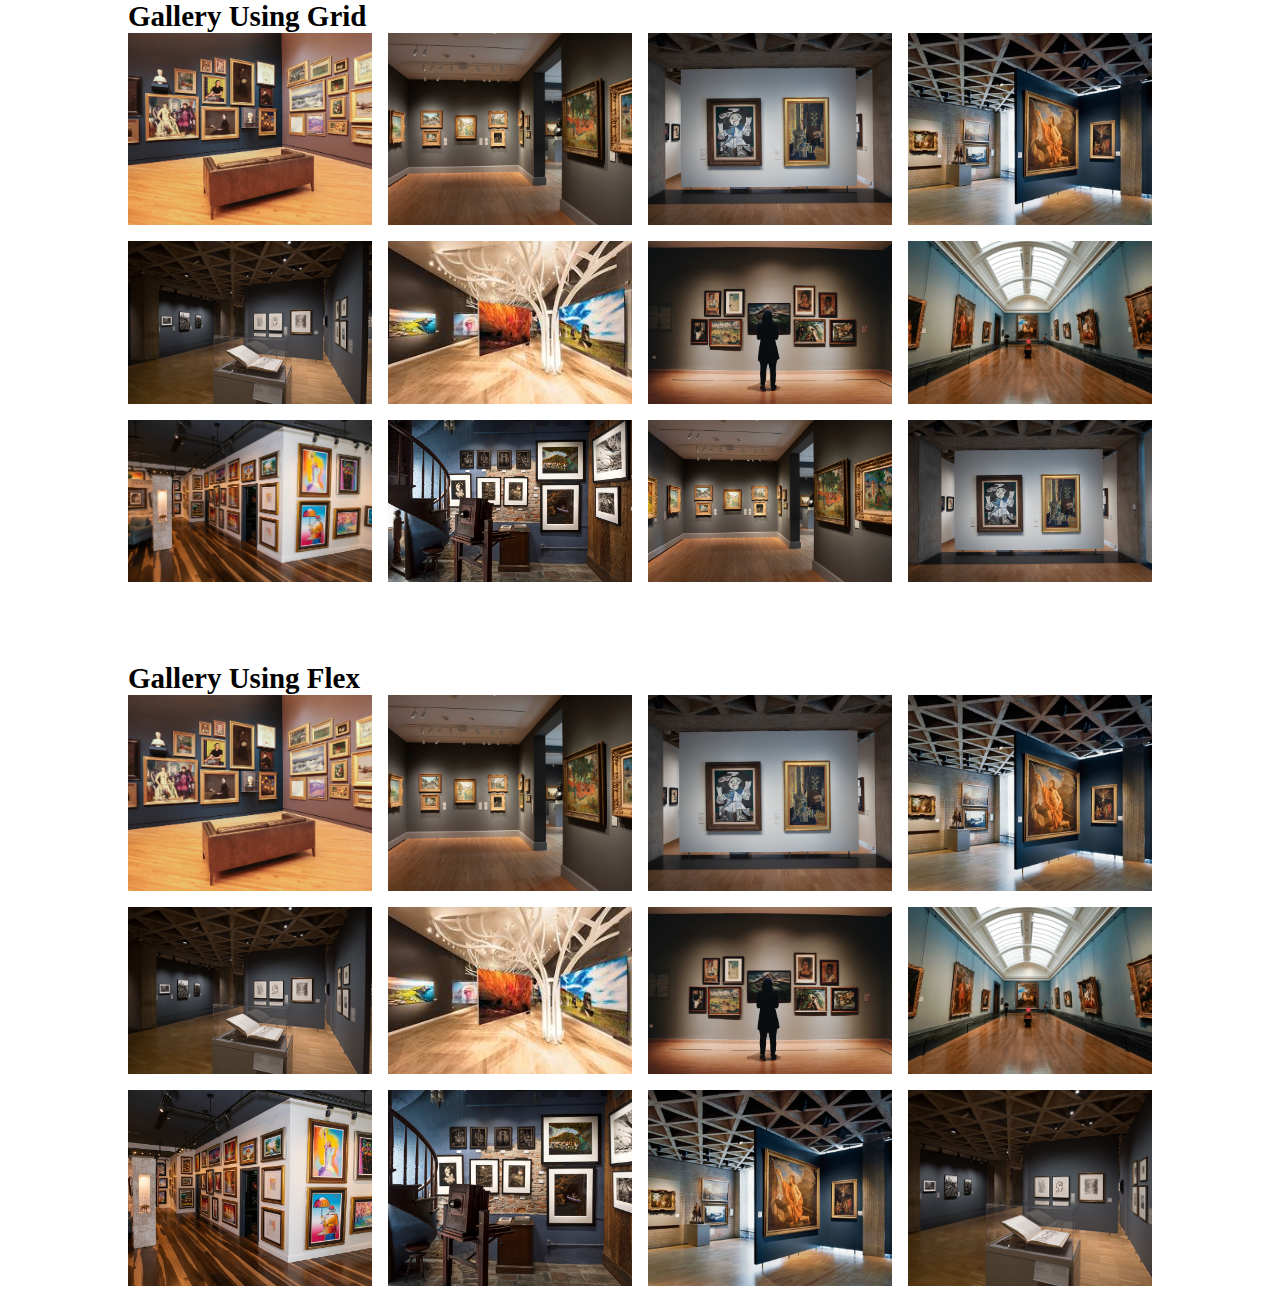
<file: task-4/index.html>
<!DOCTYPE html>
<html lang="en">

<head>
    <meta charset="UTF-8">
    <meta name="viewport" content="width=device-width, initial-scale=1.0">
    <title>Responsive image gallery using Flex And Grid</title>
    <link rel="stylesheet" href="style.css">
</head>

<body>
    <div class="container">
        <!-- grid layout  -->
        <div>
            <p>Gallery Using Grid</p>
            <div class="gallery-grid">
                <img class="grid-img" src="assets/img-1.jpg">
                <img class="grid-img" src="assets/img-2.jpg">
                <img class="grid-img" src="assets/img-3.jpg">
                <img class="grid-img" src="assets/img-4.jpg">
                <img class="grid-img" src="assets/img-5.jpg">
                <img class="grid-img" src="assets/img-6.jpg">
                <img class="grid-img" src="assets/img-7.avif">
                <img class="grid-img" src="assets/img-8.webp">
                <img class="grid-img" src="assets/img-9.jpg">
                <img class="grid-img" src="assets/img-10.jpeg">
                <img class="grid-img" src="assets/img-2.jpg">
                <img class="grid-img" src="assets/img-3.jpg">
            </div>
        </div>

        <!-- flex layout  -->
        <div>
            <p>Gallery Using Flex</p>
            <div class="gallery-flex">
                <div class="flex-item"><img class="flex-img" src="assets/img-1.jpg"></div>
                <div class="flex-item"><img class="flex-img" src="assets/img-2.jpg"></div>
                <div class="flex-item"><img class="flex-img" src="assets/img-3.jpg"></div>
                <div class="flex-item"><img class="flex-img" src="assets/img-4.jpg"></div>
                <div class="flex-item"><img class="flex-img" src="assets/img-5.jpg"></div>
                <div class="flex-item"><img class="flex-img" src="assets/img-6.jpg"></div>
                <div class="flex-item"><img class="flex-img" src="assets/img-7.avif"></div>
                <div class="flex-item"><img class="flex-img" src="assets/img-8.webp"></div>
                <div class="flex-item"><img class="flex-img" src="assets/img-9.jpg"></div>
                <div class="flex-item"><img class="flex-img" src="assets/img-10.jpeg"></div>
                <div class="flex-item"><img class="flex-img" src="assets/img-4.jpg"></div>
                <div class="flex-item"><img class="flex-img" src="assets/img-5.jpg"></div>
            </div>
        </div>

    </div>
</body>

</html>
</file>
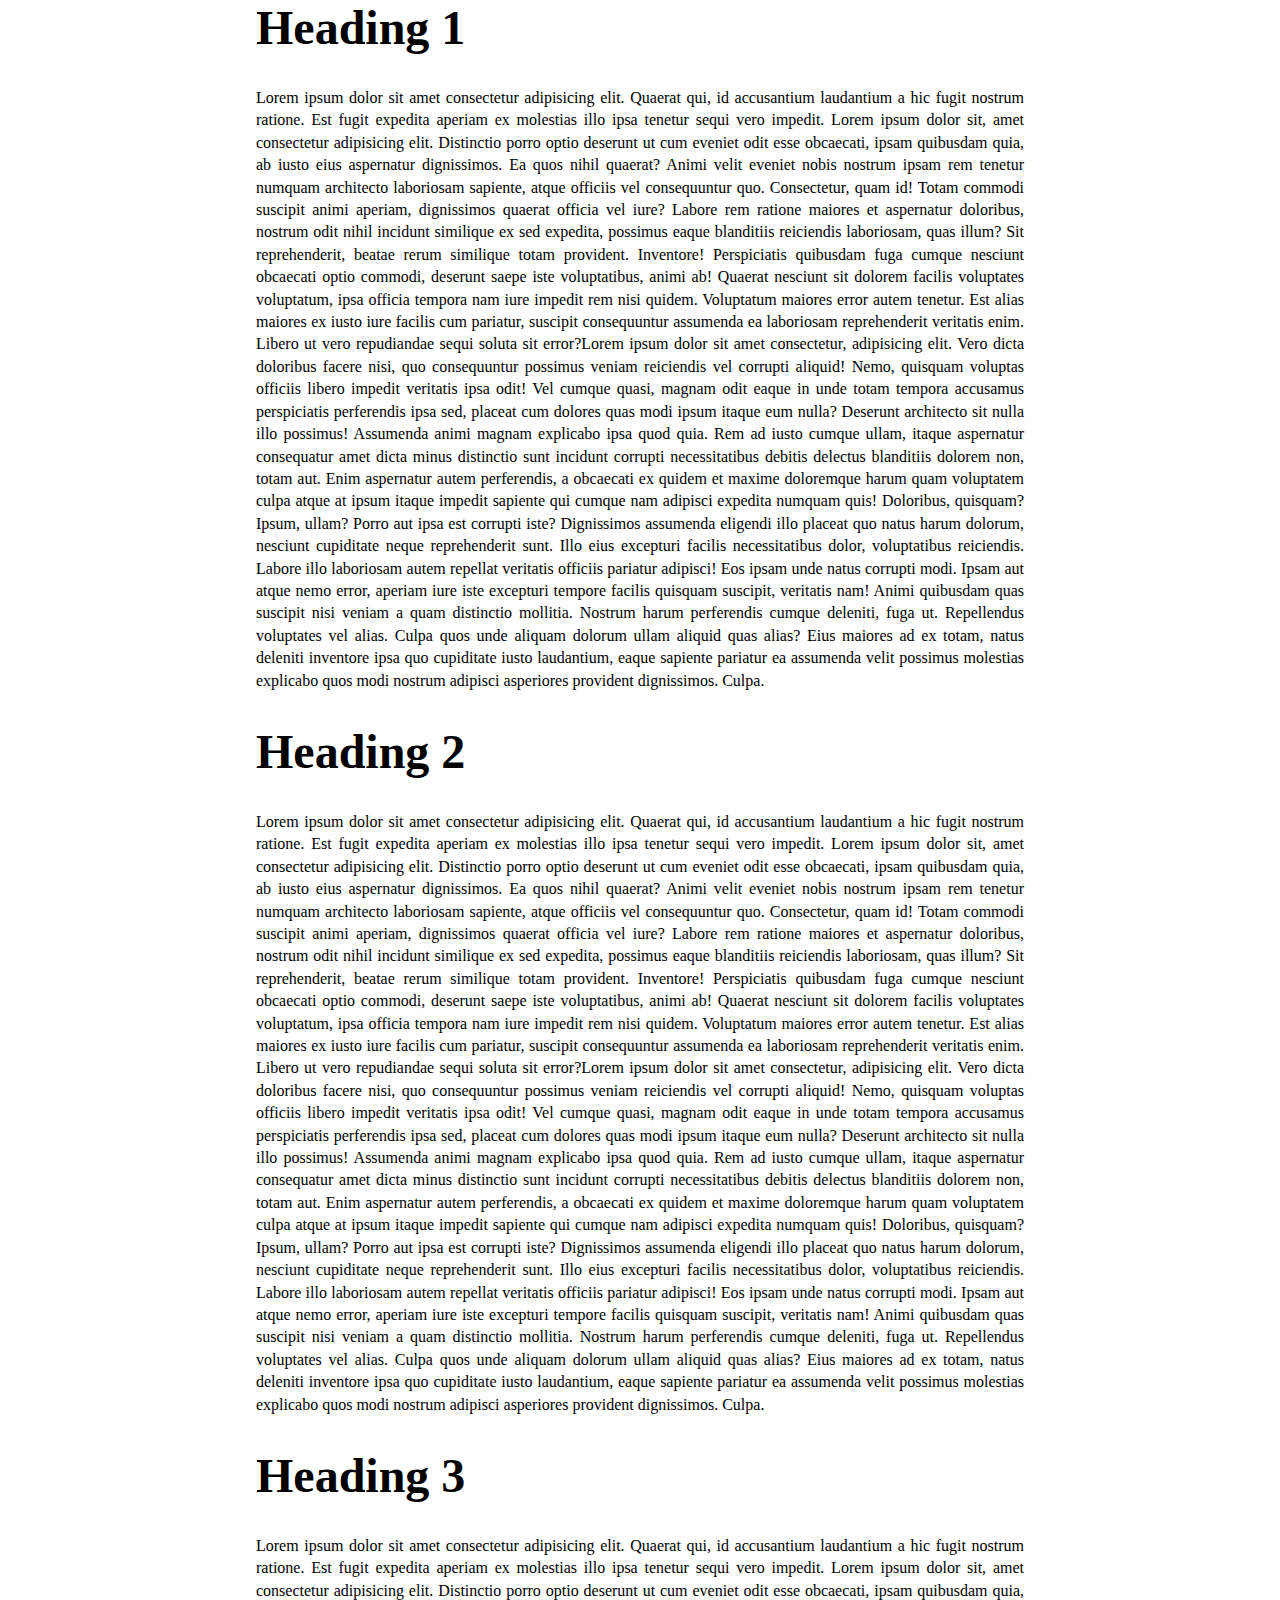
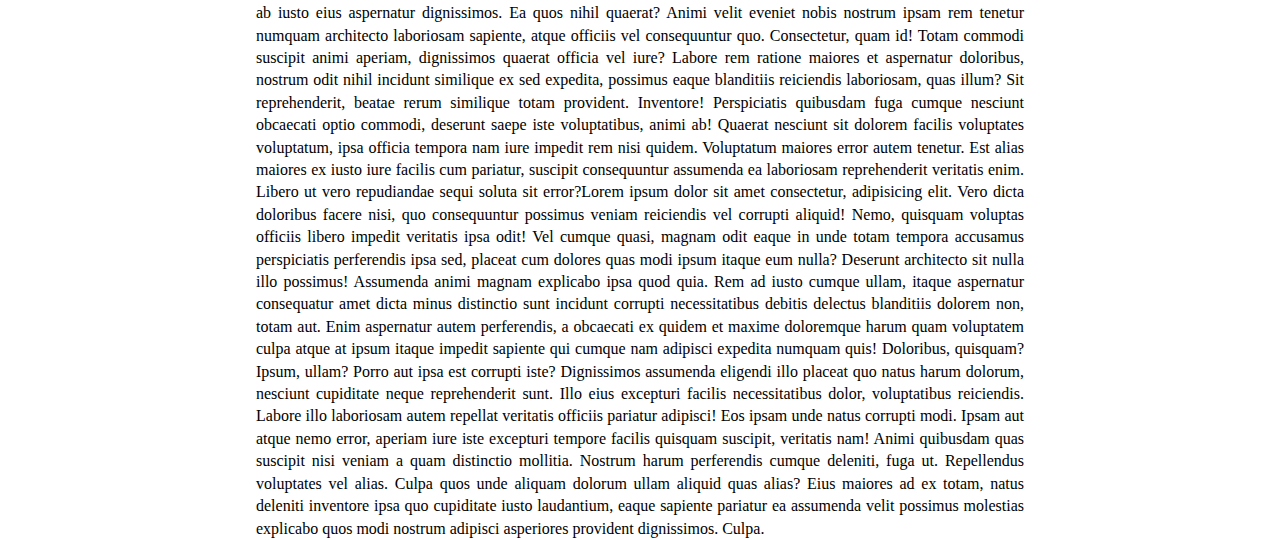
<file: task-5/index.html>
<!DOCTYPE html>
<html lang="en">
<head>
    <meta charset="UTF-8">
    <meta name="viewport" content="width=device-width, initial-scale=1.0">
    <title>Responsive Typography</title>
    <link rel="stylesheet" href="style.css">
</head>
<body>
    <div class="container">
        <h1>Heading 1</h1>
        <p>Lorem ipsum dolor sit amet consectetur adipisicing elit. Quaerat qui, id accusantium laudantium a hic fugit nostrum ratione. Est fugit expedita aperiam ex molestias illo ipsa tenetur sequi vero impedit. Lorem ipsum dolor sit, amet consectetur adipisicing elit. Distinctio porro optio deserunt ut cum eveniet odit esse obcaecati, ipsam quibusdam quia, ab iusto eius aspernatur dignissimos. Ea quos nihil quaerat?
        Animi velit eveniet nobis nostrum ipsam rem tenetur numquam architecto laboriosam sapiente, atque officiis vel consequuntur quo. Consectetur, quam id! Totam commodi suscipit animi aperiam, dignissimos quaerat officia vel iure?
        Labore rem ratione maiores et aspernatur doloribus, nostrum odit nihil incidunt similique ex sed expedita, possimus eaque blanditiis reiciendis laboriosam, quas illum? Sit reprehenderit, beatae rerum similique totam provident. Inventore!
        Perspiciatis quibusdam fuga cumque nesciunt obcaecati optio commodi, deserunt saepe iste voluptatibus, animi ab! Quaerat nesciunt sit dolorem facilis voluptates voluptatum, ipsa officia tempora nam iure impedit rem nisi quidem.
        Voluptatum maiores error autem tenetur. Est alias maiores ex iusto iure facilis cum pariatur, suscipit consequuntur assumenda ea laboriosam reprehenderit veritatis enim. Libero ut vero repudiandae sequi soluta sit error?Lorem ipsum dolor sit amet consectetur, adipisicing elit. Vero dicta doloribus facere nisi, quo consequuntur possimus veniam reiciendis vel corrupti aliquid! Nemo, quisquam voluptas officiis libero impedit veritatis ipsa odit!
        Vel cumque quasi, magnam odit eaque in unde totam tempora accusamus perspiciatis perferendis ipsa sed, placeat cum dolores quas modi ipsum itaque eum nulla? Deserunt architecto sit nulla illo possimus!
        Assumenda animi magnam explicabo ipsa quod quia. Rem ad iusto cumque ullam, itaque aspernatur consequatur amet dicta minus distinctio sunt incidunt corrupti necessitatibus debitis delectus blanditiis dolorem non, totam aut.
        Enim aspernatur autem perferendis, a obcaecati ex quidem et maxime doloremque harum quam voluptatem culpa atque at ipsum itaque impedit sapiente qui cumque nam adipisci expedita numquam quis! Doloribus, quisquam?
        Ipsum, ullam? Porro aut ipsa est corrupti iste? Dignissimos assumenda eligendi illo placeat quo natus harum dolorum, nesciunt cupiditate neque reprehenderit sunt. Illo eius excepturi facilis necessitatibus dolor, voluptatibus reiciendis.
        Labore illo laboriosam autem repellat veritatis officiis pariatur adipisci! Eos ipsam unde natus corrupti modi. Ipsam aut atque nemo error, aperiam iure iste excepturi tempore facilis quisquam suscipit, veritatis nam!
        Animi quibusdam quas suscipit nisi veniam a quam distinctio mollitia. Nostrum harum perferendis cumque deleniti, fuga ut. Repellendus voluptates vel alias. Culpa quos unde aliquam dolorum ullam aliquid quas alias?
        Eius maiores ad ex totam, natus deleniti inventore ipsa quo cupiditate iusto laudantium, eaque sapiente pariatur ea assumenda velit possimus molestias explicabo quos modi nostrum adipisci asperiores provident dignissimos. Culpa.</p>
        <h2>Heading 2</h2>
        <p>Lorem ipsum dolor sit amet consectetur adipisicing elit. Quaerat qui, id accusantium laudantium a hic fugit nostrum ratione. Est fugit expedita aperiam ex molestias illo ipsa tenetur sequi vero impedit. Lorem ipsum dolor sit, amet consectetur adipisicing elit. Distinctio porro optio deserunt ut cum eveniet odit esse obcaecati, ipsam quibusdam quia, ab iusto eius aspernatur dignissimos. Ea quos nihil quaerat?
        Animi velit eveniet nobis nostrum ipsam rem tenetur numquam architecto laboriosam sapiente, atque officiis vel consequuntur quo. Consectetur, quam id! Totam commodi suscipit animi aperiam, dignissimos quaerat officia vel iure?
        Labore rem ratione maiores et aspernatur doloribus, nostrum odit nihil incidunt similique ex sed expedita, possimus eaque blanditiis reiciendis laboriosam, quas illum? Sit reprehenderit, beatae rerum similique totam provident. Inventore!
        Perspiciatis quibusdam fuga cumque nesciunt obcaecati optio commodi, deserunt saepe iste voluptatibus, animi ab! Quaerat nesciunt sit dolorem facilis voluptates voluptatum, ipsa officia tempora nam iure impedit rem nisi quidem.
        Voluptatum maiores error autem tenetur. Est alias maiores ex iusto iure facilis cum pariatur, suscipit consequuntur assumenda ea laboriosam reprehenderit veritatis enim. Libero ut vero repudiandae sequi soluta sit error?Lorem ipsum dolor sit amet consectetur, adipisicing elit. Vero dicta doloribus facere nisi, quo consequuntur possimus veniam reiciendis vel corrupti aliquid! Nemo, quisquam voluptas officiis libero impedit veritatis ipsa odit!
        Vel cumque quasi, magnam odit eaque in unde totam tempora accusamus perspiciatis perferendis ipsa sed, placeat cum dolores quas modi ipsum itaque eum nulla? Deserunt architecto sit nulla illo possimus!
        Assumenda animi magnam explicabo ipsa quod quia. Rem ad iusto cumque ullam, itaque aspernatur consequatur amet dicta minus distinctio sunt incidunt corrupti necessitatibus debitis delectus blanditiis dolorem non, totam aut.
        Enim aspernatur autem perferendis, a obcaecati ex quidem et maxime doloremque harum quam voluptatem culpa atque at ipsum itaque impedit sapiente qui cumque nam adipisci expedita numquam quis! Doloribus, quisquam?
        Ipsum, ullam? Porro aut ipsa est corrupti iste? Dignissimos assumenda eligendi illo placeat quo natus harum dolorum, nesciunt cupiditate neque reprehenderit sunt. Illo eius excepturi facilis necessitatibus dolor, voluptatibus reiciendis.
        Labore illo laboriosam autem repellat veritatis officiis pariatur adipisci! Eos ipsam unde natus corrupti modi. Ipsam aut atque nemo error, aperiam iure iste excepturi tempore facilis quisquam suscipit, veritatis nam!
        Animi quibusdam quas suscipit nisi veniam a quam distinctio mollitia. Nostrum harum perferendis cumque deleniti, fuga ut. Repellendus voluptates vel alias. Culpa quos unde aliquam dolorum ullam aliquid quas alias?
        Eius maiores ad ex totam, natus deleniti inventore ipsa quo cupiditate iusto laudantium, eaque sapiente pariatur ea assumenda velit possimus molestias explicabo quos modi nostrum adipisci asperiores provident dignissimos. Culpa.</p>
        <h3>Heading 3</h3>
        <p>Lorem ipsum dolor sit amet consectetur adipisicing elit. Quaerat qui, id accusantium laudantium a hic fugit nostrum ratione. Est fugit expedita aperiam ex molestias illo ipsa tenetur sequi vero impedit. Lorem ipsum dolor sit, amet consectetur adipisicing elit. Distinctio porro optio deserunt ut cum eveniet odit esse obcaecati, ipsam quibusdam quia, ab iusto eius aspernatur dignissimos. Ea quos nihil quaerat?
        Animi velit eveniet nobis nostrum ipsam rem tenetur numquam architecto laboriosam sapiente, atque officiis vel consequuntur quo. Consectetur, quam id! Totam commodi suscipit animi aperiam, dignissimos quaerat officia vel iure?
        Labore rem ratione maiores et aspernatur doloribus, nostrum odit nihil incidunt similique ex sed expedita, possimus eaque blanditiis reiciendis laboriosam, quas illum? Sit reprehenderit, beatae rerum similique totam provident. Inventore!
        Perspiciatis quibusdam fuga cumque nesciunt obcaecati optio commodi, deserunt saepe iste voluptatibus, animi ab! Quaerat nesciunt sit dolorem facilis voluptates voluptatum, ipsa officia tempora nam iure impedit rem nisi quidem.
        Voluptatum maiores error autem tenetur. Est alias maiores ex iusto iure facilis cum pariatur, suscipit consequuntur assumenda ea laboriosam reprehenderit veritatis enim. Libero ut vero repudiandae sequi soluta sit error?Lorem ipsum dolor sit amet consectetur, adipisicing elit. Vero dicta doloribus facere nisi, quo consequuntur possimus veniam reiciendis vel corrupti aliquid! Nemo, quisquam voluptas officiis libero impedit veritatis ipsa odit!
        Vel cumque quasi, magnam odit eaque in unde totam tempora accusamus perspiciatis perferendis ipsa sed, placeat cum dolores quas modi ipsum itaque eum nulla? Deserunt architecto sit nulla illo possimus!
        Assumenda animi magnam explicabo ipsa quod quia. Rem ad iusto cumque ullam, itaque aspernatur consequatur amet dicta minus distinctio sunt incidunt corrupti necessitatibus debitis delectus blanditiis dolorem non, totam aut.
        Enim aspernatur autem perferendis, a obcaecati ex quidem et maxime doloremque harum quam voluptatem culpa atque at ipsum itaque impedit sapiente qui cumque nam adipisci expedita numquam quis! Doloribus, quisquam?
        Ipsum, ullam? Porro aut ipsa est corrupti iste? Dignissimos assumenda eligendi illo placeat quo natus harum dolorum, nesciunt cupiditate neque reprehenderit sunt. Illo eius excepturi facilis necessitatibus dolor, voluptatibus reiciendis.
        Labore illo laboriosam autem repellat veritatis officiis pariatur adipisci! Eos ipsam unde natus corrupti modi. Ipsam aut atque nemo error, aperiam iure iste excepturi tempore facilis quisquam suscipit, veritatis nam!
        Animi quibusdam quas suscipit nisi veniam a quam distinctio mollitia. Nostrum harum perferendis cumque deleniti, fuga ut. Repellendus voluptates vel alias. Culpa quos unde aliquam dolorum ullam aliquid quas alias?
        Eius maiores ad ex totam, natus deleniti inventore ipsa quo cupiditate iusto laudantium, eaque sapiente pariatur ea assumenda velit possimus molestias explicabo quos modi nostrum adipisci asperiores provident dignissimos. Culpa.</p>
    </div>
</body>
</html>
</file>
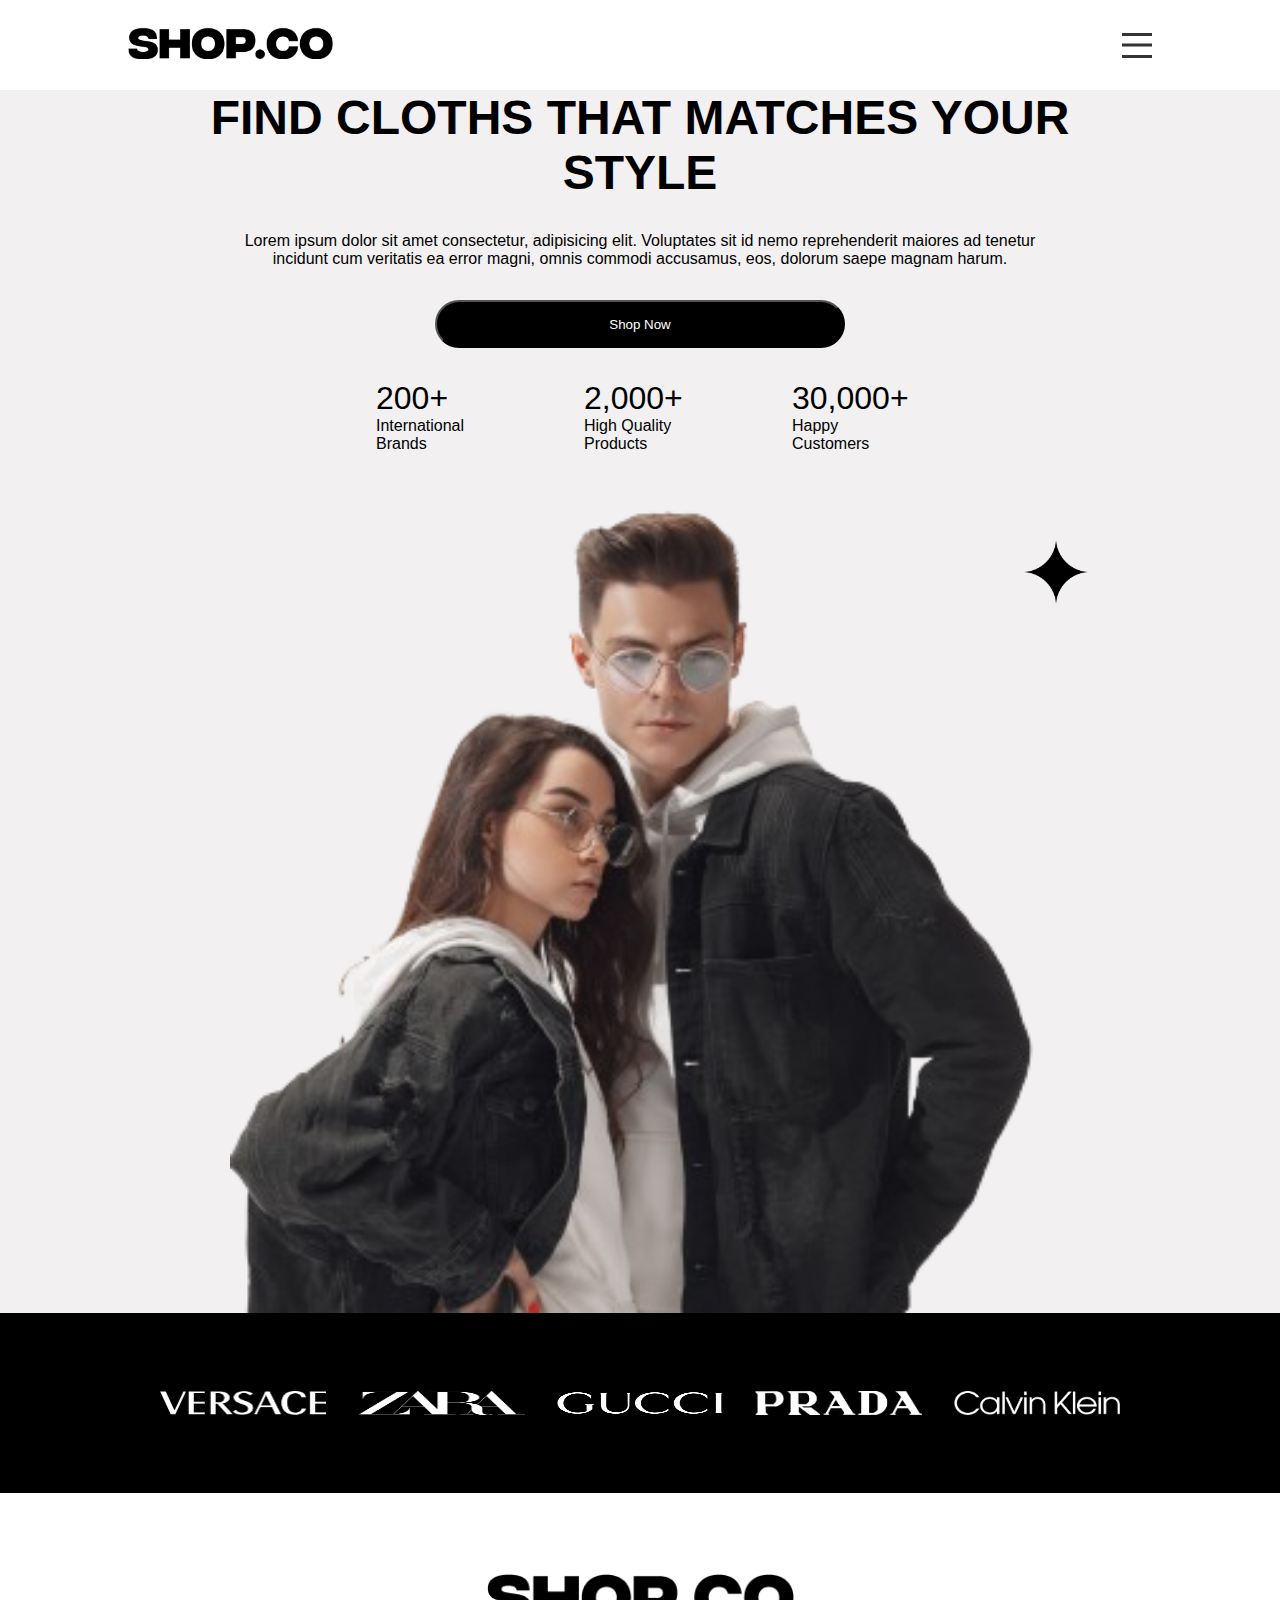
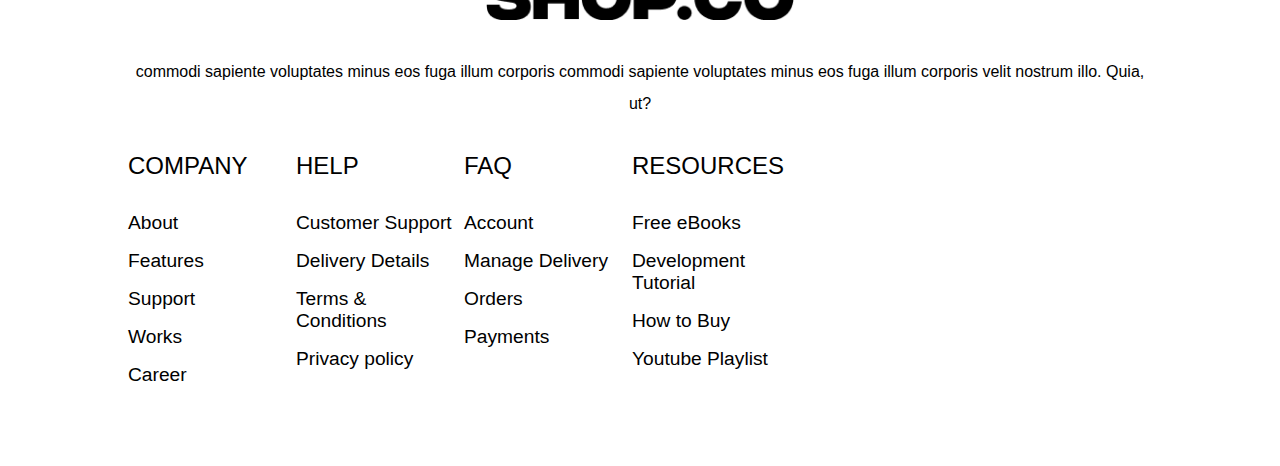
<file: task-6/index.html>
<!DOCTYPE html>
<html lang="en">

<head>
    <meta charset="UTF-8">
    <meta name="viewport" content="width=device-width, initial-scale=1.0">
    <title>Complex Layout</title>
    <link rel="stylesheet" href="style.css">
</head>

<body>
    <div class="container">
        <header>
            <nav>
                <div class="logo">
                    <img src="assets/logo.png" alt="logo">
                </div>
                <input type="checkbox" id="hamburger-toggle">
                <label for="hamburger-toggle" class="hamburger">
                    <span class="bar"></span>
                    <span class="bar"></span>
                    <span class="bar"></span>
                </label>
                <ul class="nav-lists">
                    <li><a href="login.html">LOGIN</a></li>
                    <li>SHOP</li>
                    <li>ON SALE</li>
                    <li>New Arrivals</li>
                    <li>Brands</li>
                </ul>
            </nav>
        </header>
    </div>
    <main>
        <div class="two-cols">
            <div class="cols p1">
                <p class="find-cloths">FIND CLOTHS THAT MATCHES YOUR STYLE</p>
                <p class="find-cloths-description">Lorem ipsum dolor sit amet consectetur, adipisicing elit. Voluptates
                    sit id nemo reprehenderit maiores ad tenetur incidunt cum veritatis ea error magni, omnis commodi
                    accusamus, eos, dolorum saepe magnam harum.</p>
                <button class="button">Shop Now</button>
                <div class="main-bottom-container">
                    <div>
                        <p class="options-count">200+</p>
                        <p>International Brands</p>
                    </div>
                    <div>
                        <p class="options-count">2,000+</p>
                        <p>High Quality Products</p>
                    </div>
                    <div>
                        <p class="options-count">30,000+</p>
                        <p>Happy Customers</p>
                    </div>
                </div>
            </div>
            <div class="cols p2">
                <img class="main-img" src="assets/main.png" alt="main image">
                <img class="star-img" src="assets/star.png">
            </div>
        </div>
    </main>
    <div class="logos">
        <img class="bottom-logo" src="assets/versace.png">
        <img class="bottom-logo" src="assets/zara.png">
        <img class="bottom-logo" src="assets/gucci.png">
        <img class="bottom-logo" src="assets/prada.png">
        <img class="bottom-logo" src="assets/calvin.png">
    </div>
    <footer>
        <div class="footer-container">
            <div class="footer-col-1">
                <div class="logo-footer logo">
                    <img src="assets/logo.png" alt="logo">
                </div>
                <div class="logo-description">
                    <p>commodi sapiente voluptates minus eos fuga illum corporis commodi sapiente voluptates minus eos
                        fuga illum corporis velit nostrum illo. Quia, ut?</p>
                </div>
            </div>
            <div class="footer-col-2">
                <div class="footer-sub-col">
                    <p class="footer-heading">COMPANY</p>
                    <ul class="footer-links">
                        <li>About</li>
                        <li>Features</li>
                        <li>Support</li>
                        <li>Works</li>
                        <li>Career</li>
                    </ul>
                </div>
                <div class="footer-sub-col">
                    <p class="footer-heading">HELP</p>
                    <ul class="footer-links">
                        <li>Customer Support</li>
                        <li>Delivery Details</li>
                        <li>Terms & Conditions</li>
                        <li>Privacy policy</li>
                    </ul>
                </div>
                <div class="footer-sub-col">
                    <p class="footer-heading">FAQ</p>
                    <ul class="footer-links">
                        <li>Account</li>
                        <li>Manage Delivery</li>
                        <li>Orders</li>
                        <li>Payments</li>
                    </ul>
                </div>
                <div class="footer-sub-col">
                    <p class="footer-heading">RESOURCES</p>
                    <ul class="footer-links">
                        <li>Free eBooks</li>
                        <li>Development Tutorial</li>
                        <li>How to Buy</li>
                        <li>Youtube Playlist</li>
                    </ul>
                </div>
            </div>
        </div>
    </footer>
</body>

</html>
</file>
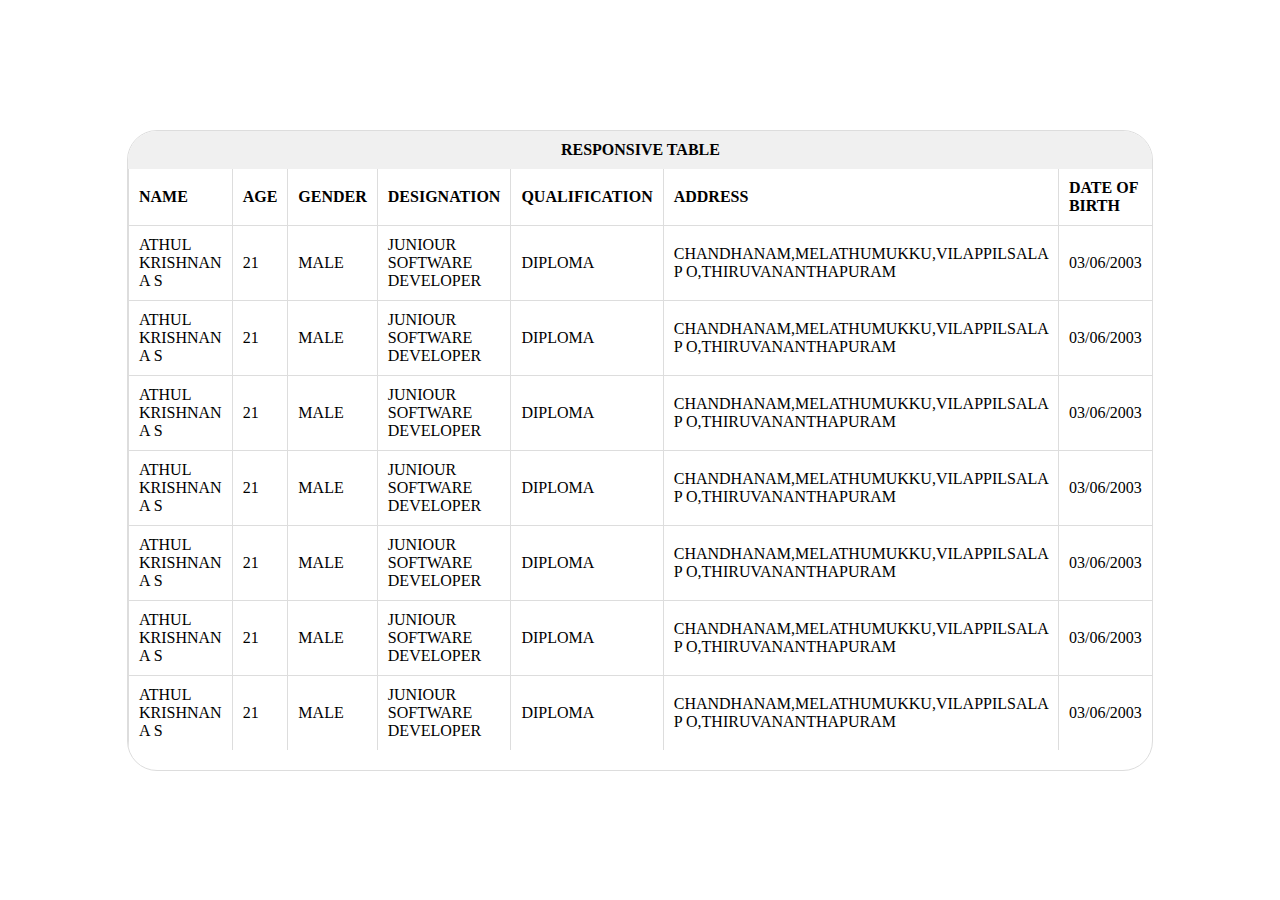
<file: task-8/index.html>
<!DOCTYPE html>
<html lang="en">
<head>
    <meta charset="UTF-8">
    <meta name="viewport" content="width=device-width, initial-scale=1.0">
    <title>Responsive Tables</title>
    <link rel="stylesheet" href="index.css">
</head>
<body>
    <div class="container">
        <table>
            <caption>RESPONSIVE TABLE</caption>
            <thead>
                <tr>
                    <th>NAME</th>
                    <th>AGE</th>
                    <th>GENDER</th>
                    <th>DESIGNATION</th>
                    <th>QUALIFICATION</th>
                    <th>ADDRESS</th>
                    <th>DATE OF BIRTH</th>
                </tr>
            </thead>
            <tr>
                <td>ATHUL KRISHNAN A S</td>
                <td>21</td>
                <td>MALE</td>
                <td>JUNIOUR SOFTWARE DEVELOPER</td>
                <td>DIPLOMA</td>
                <td>CHANDHANAM,MELATHUMUKKU,VILAPPILSALA P O,THIRUVANANTHAPURAM</td>
                <td>03/06/2003</td>
            </tr>
            <tr>
                <td>ATHUL KRISHNAN A S</td>
                <td>21</td>
                <td>MALE</td>
                <td>JUNIOUR SOFTWARE DEVELOPER</td>
                <td>DIPLOMA</td>
                <td>CHANDHANAM,MELATHUMUKKU,VILAPPILSALA P O,THIRUVANANTHAPURAM</td>
                <td>03/06/2003</td>
            </tr>
            <tr>
                <td>ATHUL KRISHNAN A S</td>
                <td>21</td>
                <td>MALE</td>
                <td>JUNIOUR SOFTWARE DEVELOPER</td>
                <td>DIPLOMA</td>
                <td>CHANDHANAM,MELATHUMUKKU,VILAPPILSALA P O,THIRUVANANTHAPURAM</td>
                <td>03/06/2003</td>
            </tr>
            <tr>
                <td>ATHUL KRISHNAN A S</td>
                <td>21</td>
                <td>MALE</td>
                <td>JUNIOUR SOFTWARE DEVELOPER</td>
                <td>DIPLOMA</td>
                <td>CHANDHANAM,MELATHUMUKKU,VILAPPILSALA P O,THIRUVANANTHAPURAM</td>
                <td>03/06/2003</td>
            </tr>
            <tr>
                <td>ATHUL KRISHNAN A S</td>
                <td>21</td>
                <td>MALE</td>
                <td>JUNIOUR SOFTWARE DEVELOPER</td>
                <td>DIPLOMA</td>
                <td>CHANDHANAM,MELATHUMUKKU,VILAPPILSALA P O,THIRUVANANTHAPURAM</td>
                <td>03/06/2003</td>
            </tr>
            <tr>
                <td>ATHUL KRISHNAN A S</td>
                <td>21</td>
                <td>MALE</td>
                <td>JUNIOUR SOFTWARE DEVELOPER</td>
                <td>DIPLOMA</td>
                <td>CHANDHANAM,MELATHUMUKKU,VILAPPILSALA P O,THIRUVANANTHAPURAM</td>
                <td>03/06/2003</td>
            </tr>
            <tr>
                <td>ATHUL KRISHNAN A S</td>
                <td>21</td>
                <td>MALE</td>
                <td>JUNIOUR SOFTWARE DEVELOPER</td>
                <td>DIPLOMA</td>
                <td>CHANDHANAM,MELATHUMUKKU,VILAPPILSALA P O,THIRUVANANTHAPURAM</td>
                <td>03/06/2003</td>
            </tr>
        </table>
    </div>
</body>
</html>
</file>
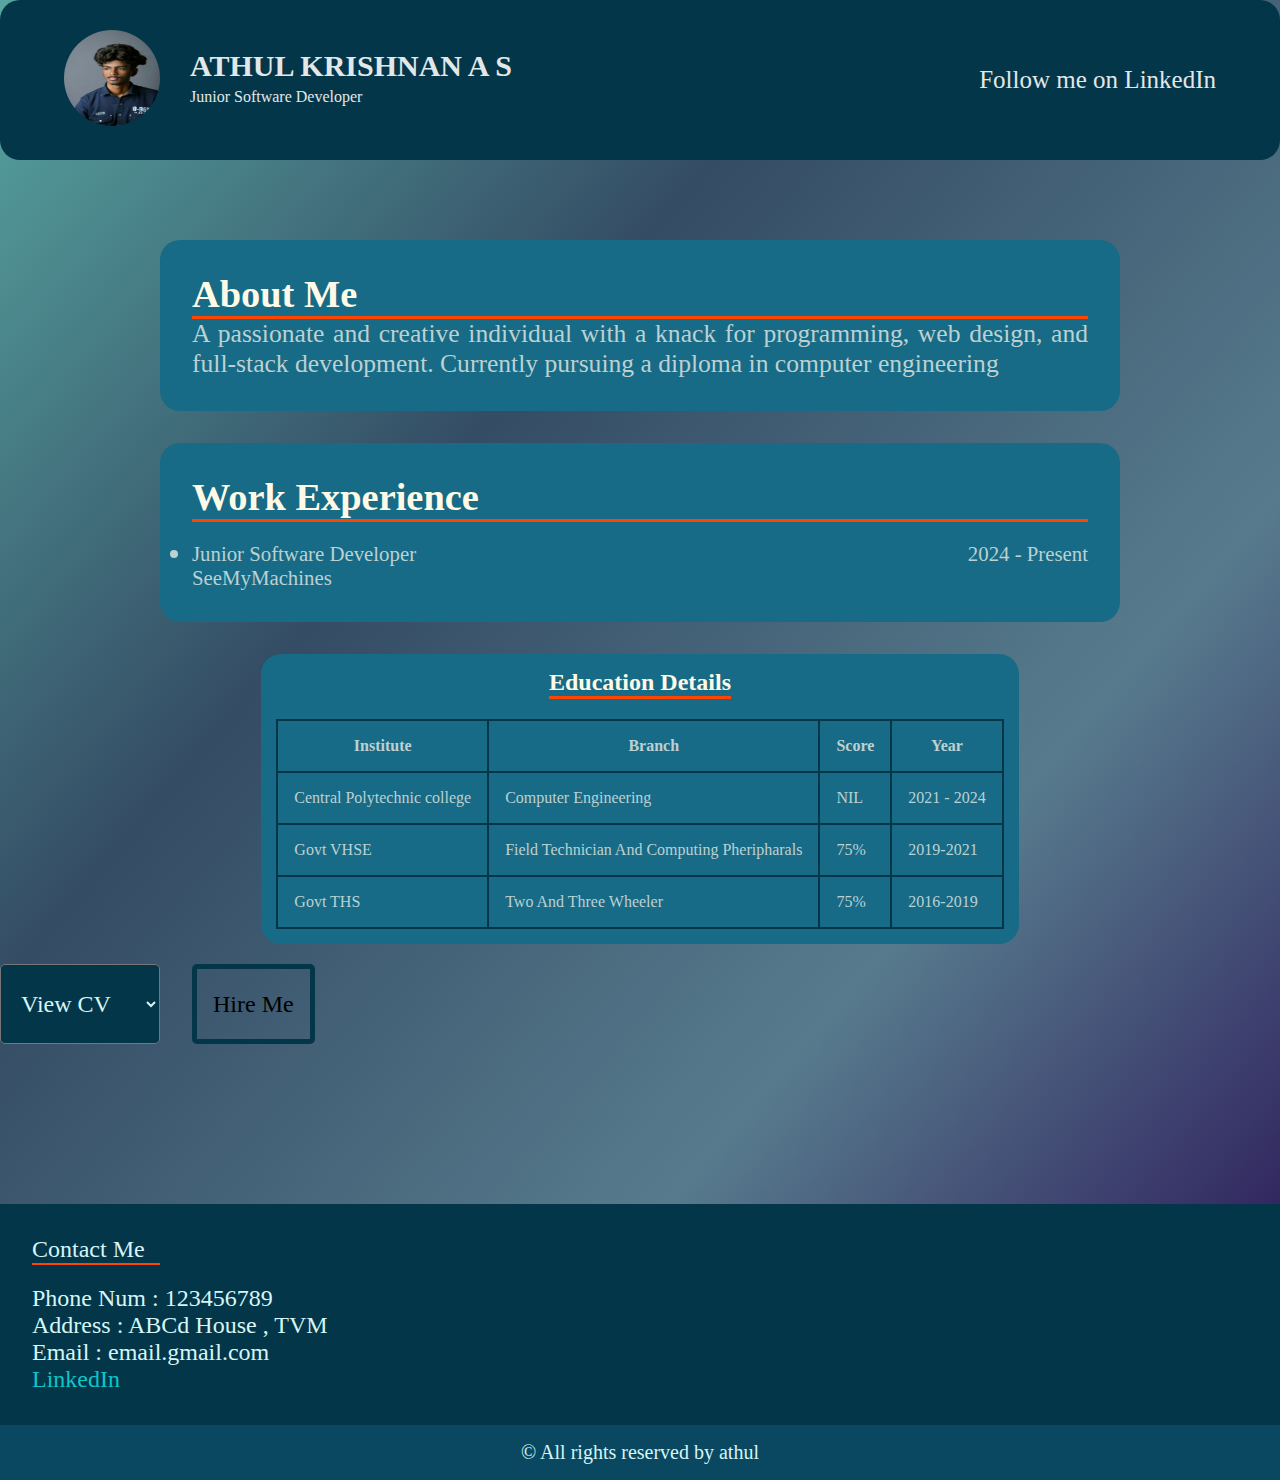
<file: Assignment1/assignment1/index.html>
<!DOCTYPE html>
<html lang="en">

<head>
    <meta charset="UTF-8">
    <meta name="viewport" content="width=device-width, initial-scale=1.0">
    <title>Portfolio</title>
    <link rel="stylesheet" href="index.css">
    <link rel="stylesheet" href="https://cdnjs.cloudflare.com/ajax/libs/font-awesome/6.5.2/css/all.min.css"
        integrity="sha512-SnH5WK+bZxgPHs44uWIX+LLJAJ9/2PkPKZ5QiAj6Ta86w+fsb2TkcmfRyVX3pBnMFcV7oQPJkl9QevSCWr3W6A=="
        crossorigin="anonymous" referrerpolicy="no-referrer" />
</head>

<body>
    <div class="body">
        <header class="navbar-child">
            <div class="navbar">
                <div class="profile">
                    <div>
                        <img class="profile-image" src="assets/IMG_1008.jpeg" alt="profile-picture">
                    </div>
                    <div class="name-div">
                        <p class="name-title">ATHUL KRISHNAN A S</p>
                        <p class="position-title">Junior Software Developer</p>
                    </div>
                </div>
                <a target="_blank"
                    href="https://www.linkedin.com/in/athulkrishnanas?utm_source=share&utm_campaign=share_via&utm_content=profile&utm_medium=ios_app">
                    <div class="social-media">
                        <i style="color: rgb(66, 101, 212);" class="fa-brands fa-linkedin"></i>
                        <p>Follow me on LinkedIn</p>
                    </div>
                </a>
            </div>
        </header>
        <section class="about-me-child">
            <div class="about-me">
                <div class="about-me-container">
                    <h2 class="sub-headings">About Me</h2>
                    <p class="description">
                        A passionate and creative individual with a knack for programming, web design, and full-stack
                        development. Currently pursuing a diploma in computer engineering
                    </p>
                </div>
                <div class="work-experience-container">
                    <h2 class="sub-headings-workExperience">Work Experience</h2>
                    <ul class="work-experience-list">
                        <li>
                            <div class="wrk-exp-div">
                                <div>
                                    <p>Junior Software Developer</p>
                                    <p>SeeMyMachines</p>
                                </div>
                                <p>2024 - Present</p>
                            </div>
                        </li>
                    </ul>
                </div>
            </div>
        </section>
        <section class="education-details-child">
            <div class="education-details">
                <h2 class="sub-headings-education">Education Details</h2>
                <table>
                    <tr>
                        <th>Institute</th>
                        <th>Branch</th>
                        <th>Score</th>
                        <th>Year</th>
                    </tr>
                    <tr>
                        <td>Central Polytechnic college</td>
                        <td>Computer Engineering</td>
                        <td>NIL</td>
                        <td>2021 - 2024</td>
                    </tr>
                    <tr>
                        <td>Govt VHSE</td>
                        <td>Field Technician And Computing Pheripharals</td>
                        <td>75%</td>
                        <td>2019-2021</td>
                    </tr>
                    <tr>
                        <td>Govt THS</td>
                        <td>Two And Three Wheeler</td>
                        <td>75%</td>
                        <td>2016-2019</td>
                    </tr>
                </table>
            </div>
        </section>
        <section class="buttons-child">
            <div class="buttons">
                <div>
                    <select class="dropdown-btn">
                        <option><a class="dropdown-btn-menu" href="assets/resume.pdf" target="_blank">View CV</a>
                        </option>
                        <option><a class="dropdown-btn-menu" href="assets/resume.pdf" download>Download CV</a></option>
                    </select>
                    <div class="dropdown-menu hidden" id="dropdown-menu">
                        <a class="dropdown-btn-menu" href="assets/resume.pdf" target="_blank">View CV</a>
                        <a class="dropdown-btn-menu" href="assets/resume.pdf" download>Download CV</a>
                    </div>
                </div>
                <button class="hireme-btn">
                    Hire Me
                </button>
            </div>
        </section>
        <footer class="footer-child">
            <div>
                <p class="contact-me-text">Contact Me</p>
                <div class="contact-me-div">
                    <p>Phone Num : 123456789</p>
                    <p>Address : ABCd House , TVM </p>
                    <p>Email : email.gmail.com </p>
                    <a class="linked-in"
                        href="https://www.linkedin.com/in/athulkrishnanas?utm_source=share&utm_campaign=share_via&utm_content=profile&utm_medium=ios_app">
                        LinkedIn
                    </a>
                </div>
            </div>
        </footer>
        <div class="copy">
            <p>&copy All rights reserved by athul</p>
        </div>
    </div>
</body>

</html>
</file>
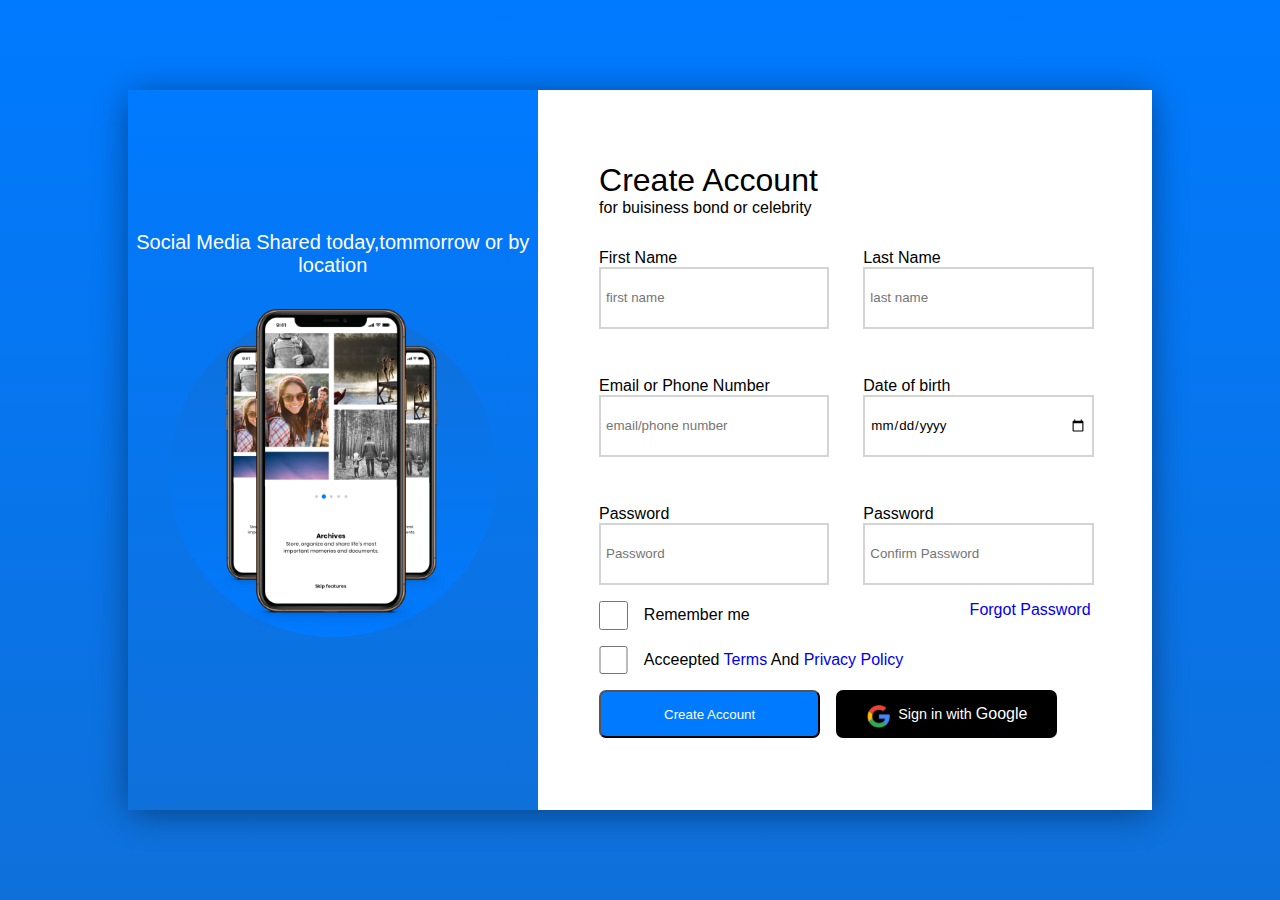
<file: task-6/login.html>
<!DOCTYPE html>
<html lang="en">

<head>
    <meta charset="UTF-8">
    <meta name="viewport" content="width=device-width, initial-scale=1.0">
    <title>Login Page</title>
    <link rel="stylesheet" href="login.css">
</head>

<body> 
    <div class="container">
        <div class="two-cols">
            <div class="col-1">
                <p>Social Media Shared today,tommorrow or by location</p>
                <div class="circle-shape-parent">
                    <div class="circle-shape">
                        <img src="assets/mobile.png">
                    </div>
                </div>
            </div>
            <div class="col-2">
                <div class="form-container">
                    <div class="form-heading">
                        <p>Create Account</p>
                        <p>for buisiness bond or celebrity</p>
                    </div>
                    <form>
                        <div class="form-fields">
                            <div>
                                <label for="first_name">First Name</label>
                                <input type="text" id="first_name" placeholder="first name">
                            </div>
                            <div>
                                <label for="last_name">Last Name</label>
                                <input type="text" id="last_name" placeholder="last name">
                            </div>
                            <div>
                                <label for="email">Email or Phone Number</label>
                                <input type="text" id="email" placeholder="email/phone number">
                            </div>
                            <div>
                                <label for="dob">Date of birth</label>
                                <input type="date" id="dob" placeholder="Date of birth">
                            </div>
                            <div>
                                <label for="password">Password</label>
                                <input type="password" id="password" placeholder="Password">
                            </div>
                            <div>
                                <label for="confirm_password">Password</label>
                                <input type="password" id="confirm_password" placeholder="Confirm Password">
                            </div>
                        </div>
                        <div class="remember-me-container">
                            <div>
                                <input  class="checkbox" type="checkbox" id="remember" value="remember" name="remember">
                                <label class="rem-label" for="remember">Remember me</label>
                            </div>
                            <a class="forget" href="#">Forgot Password</a>
                        </div>
                        <div class="agreement-container">
                            <div>
                                <input  class="checkbox" type="checkbox" value="accept" id="accept" name="accept">
                                <label class="rem-label" for="accept">Acceepted <a href="#">Terms</a> And <a href="#">Privacy Policy</a> </label>
                            </div>
                        </div>
                        <div class="buttons-container">
                            <button class="btn create">Create Account</button>
                            <div class="btn-google">
                                <div>
                                    <img class="google-icon" src="assets/google.png" alt="google icon">
                                    <p>Google</p>
                                </div>
                            </div>
                        </div>
                    </form>
                </div>
            </div>
        </div>
    </div>
</body>

</html>
</file>
<file: index.css>
* {
    margin: 0;
    border: 0;
}

body {
    background-color: rgb(44, 44, 44);
    height: 100vh;
    width: 100vw;
    display: flex;
}

.container {
    height: 70%;
    width: 80%;
    /* padding: 5rem; */
    margin: auto;
    display: flex;
    place-items: center;
    flex-direction: column;
    color: white;
    gap: 5rem;
}

ul {
    list-style: none;
    display: flex;
    flex-wrap: wrap;
    gap: 2rem;
}

ul li {
    background-color: rgb(192, 191, 191);
    color: black;
    border-radius: 30px;
    width: 40rem;
    height: 5rem;
    display: flex;
    justify-content: center;
    place-items: center;
    text-align: center;
    cursor: pointer;
}

ul li:hover {
    background-color: rgb(255, 255, 255);
}

a {
    color: black;
    text-decoration: none;
    font-weight: bold;
}

@media (max-width:768px) {
    ul li {
        width: 20rem !important; 
    }
}
</file>
<file: assignment_2/index.css>
body {
    margin: 0;
    padding: 0;
}


::-webkit-scrollbar {
    width: 0;
}

* {
    font-family: sans-serif;
}

/* UTILITY CLASSES  */

.flex {
    display: flex;
}

.flex-col {
    flex-direction: column;
}

.flex-wrap {
    flex-wrap: wrap;
}

.nav-list {
    list-style-type: none;
    gap: 2rem;
}

.list-style-none {
    list-style-type: none;
}

.text-white {
    color: white;
}

.text-black {
    color: rgb(0, 0, 0);
}

.bg-purple {
    background-color: #535da2;
}

.bg-white {
    background-color: #ffffff;
}

.bg-red {
    background-color: #ff0000;
}

.bg-grey {
    background-color: rgb(243, 243, 243);
}

.bg-green {
    background-color: #14b78a;
}

.text-green {
    color: #14b78a;
}

.text-grey {
    color: rgb(131, 131, 131);
}

.space-between {
    justify-content: space-between;
}

.justify-center {
    justify-content: center;
}

.items-center {
    place-items: center;
}

.w-full {
    width: 100%;
}

.h-full {
    height: 100%;
}

.h-screen {
    height: 100vh;
}

.w-screen {
    width: 100vw;
}

.w-80 {
    width: 80%;
}

.w-90 {
    width: 90%;
}

.border-2 {
    border: 2px solid;
}

.border-1 {
    border: 1px solid;
}

.border-grey {
    border: solid rgb(212, 211, 211);
}

.border-white {
    border: 2px solid rgb(204, 203, 203);
}

.rounded-full {
    border-radius: 50%;
}

.rounded-3xl {
    border-radius: 30px;
}

.rounded-2xl {
    border-radius: 20px;
}

.rounded-xl {
    border-radius: 10px;
}

.image-fit {
    object-fit: cover;
    object-position: center;
}

.pr-1 {
    padding: 1rem;
}

.text-xl {
    font-size: 40px;
}

.text-2xl {
    font-size: 3.5rem;
}

.pr-5 {
    padding-right: 3.25rem;
}

.pr-2 {
    padding-right: 1.25rem;
}

.pl-2 {
    padding-right: 1.25rem;
}

.mr-2 {
    margin-right: 1rem;
}

.icon-sm {
    width: 1.7rem;
    aspect-ratio: 1/1;
}

.aspect {
    aspect-ratio: 1/1;
}

.pointer {
    cursor: pointer;
}

.absolute {
    position: absolute;
}

.relative {
    position: relative;
}

.justify-start {
    justify-content: start;
}

.items-start {
    place-items: start;
}

.rounded-5xl {
    border-radius: 5rem;
}

.btn {
    border: none;
    outline: none;
}

.items-end {
    place-items: end;
}

.justify-end {
    justify-content: end;
}

.p-2 {
    padding: 2rem;
}

.gap-2 {
    gap: 2rem;
}

.gap-1 {
    gap: 1rem;
}

.ml-4 {
    margin-left: 4rem;
}

.text-start {
    text-align: start;
}

.font-bold {
    font-weight: 700;
}

.font-bold-xl {
    font-weight: 550;
}



.ease {
    transition: ease;
}

.duration-600 {
    transition-duration: 600ms;
}




/* STYLES  */
.first-page {
    overflow: hidden;
}

.contact-div {
    width: 10rem;
    height: 1rem;
}

.contact-div p {
    font-size: 1.5rem;
}

.contact-circle {
    width: 3rem;
    height: 3rem;
}

.bar {
    width: 30px;
    height: 3px;
    background-color: black;
    margin: 4px 0;
    transition: 0.4s;
}

.hamburger-menu.open .bar:nth-child(1) {
    transform: rotate(-45deg) translate(-10px, 6px);
}

.hamburger-menu.open .bar:nth-child(2) {
    opacity: 0;
}

.hamburger-menu.open .bar:nth-child(3) {
    transform: rotate(45deg) translate(-10px, -6px);
}

.dropdown-navbar {
    height: 20rem;
    top: 6.5rem;
    display: none;
    transition: ease;
    transition-duration: 800ms;
    z-index: 5;
}

.nav-links-dropdown {
    right: 2rem;
}

.dropdown-navbar.open {
    display: block;
    transition: ease;
    transition-duration: 800ms;
}

.profile-image {
    aspect-ratio: 1/1;
}

.hello-friend-container {
    width: 35rem;
    height: 8rem;
}

.col-1-first-page {
    gap: 1rem;
}

.col-2-first-page {
    height: 5rem;
    width: 40rem;
}

.image-first-page {
    height: auto;
}

.joshua-description-title {
    margin-bottom: 0;
}

.table tr,
.table td {
    border: 1px solid rgb(209, 209, 209);
    width: 10rem;
    height: 2.5rem;
}

caption {
    border-top: 1px solid rgb(209, 209, 209);
    border-left: 1px solid rgb(209, 209, 209);
    border-right: 1px solid rgb(209, 209, 209);
    font-size: 1.5rem;
}

.table {
    border-collapse: collapse;
    border-radius: 1rem;
}

caption {
    border-collapse: separate;
    border-top-left-radius: 1rem;
    border-top-right-radius: 1rem;
    padding: 0.5rem;
}

th,
td {
    color: #14b78a;
    padding-inline: 1rem;
}

td {
    color: rgb(131, 131, 131);
}

.table tr:nth-child(odd) {
    background-color: rgba(241, 241, 241, 0.712);
}

.table tr:nth-child(even) {
    background-color: rgb(255, 255, 255);
}

.third-part-boxes-parent {
    width: 30rem;
    height: 13rem;
}

.box-1,
.box-3 {
    padding-inline: 10px;
}

.box-1,
.box-2 {
    padding-inline: 10px;
}

.box-4 {
    padding-inline: 10px;
}

.fourth-part {
    height: 24rem;
}

.purple-button {
    width: 6rem;
    height: 2.5rem;
    overflow: hidden;
}

.green-shape {
    width: 4rem;
    height: 3rem;
    left: 4.3rem;
    bottom: 1rem;
}

.services-card {
    width: 30rem;
    height: 35rem;
    padding: 2rem;
    overflow: hidden;
}

.card-part-1 {
    border-bottom: 1px solid rgb(196, 196, 196);
    height: 6rem;
}

.price {
    font-size: 1.1rem;
}

.discover-button {
    height: 3rem;
    width: 9rem;
    padding: .5rem;
    font-size: 1rem;
    background-color: transparent;
    border: 1px solid rgb(196, 196, 196);
    ;
}

.rotated-div {
    transform: rotate(-35deg);
}

.services-box-parent {
    margin-top: 8rem;
}

.fifth-part-container {
    margin-bottom: 10rem;
}

.projects-container {
    width: 30rem;
}

.projects-card-rotated-image {
    width: 20rem;
    height: auto;
}

.projects-card {
    padding: 2rem;
    gap: 1rem;
    height: 25rem;
    width: 20rem;
    overflow: hidden;
}

.projects-card-sub-title,
.projects-card-title {
    margin: 0;
}

.projects-card-rotated-image {
    transform: rotate(8deg);
    top: 12rem;
    transition: ease;
    transition: 500ms;
}

.project-cards-parent-container {
    gap: 2rem;
}

.sixth-part-container {
    gap: 3rem;
}

.say-hi-container {
    width: 30rem;
    height: 5rem;
    margin-top: 5rem;
}

.say-hi-icon {
    width: 8rem;
    height: 8rem;
}

.card-tags-parent {
    border: 1px solid rgb(172, 169, 169);
    padding-inline: 1rem;
    font-size: 1rem;
    height: 2.5rem;
}

.seventh-part-card-tags-parent {
    width: 20rem;
    gap: 1rem;
}

.seventh-part-services-text {
    font-size: 1rem;
}

.social-media-icons-parent {
    border: 1px solid rgb(172, 169, 169);
    width: 2rem;
    height: 2rem;
}

.social-media-icons {
    width: 1rem;
}

.start-a-project-description {
    font-size: 1rem;
    width: 15rem;
}

.seventh-part-card-1 {
    border-right: 2px solid rgba(173, 173, 173, 0.267);
}

.seventh-part-card-2,
.seventh-part-card-1 {
    padding: 1rem;
    width: 15rem;
    border-radius: 8px;
}

.seventh-part-2-col-parent {
    margin-top: 2rem;
}

.text-field {
    border: 2px solid rgba(173, 173, 173, 0.267);
    outline: none;
    padding: 1rem;
    width: 19rem;
}

.text-area {
    width: 42.5rem;
    margin-left: 2.5rem;
    height: 7rem;
}

.seventh-part-col-2 {
    width: 60%;
}

.name-email-parent {
    margin-left: 2.5rem;
}

.checkbox-img {
    width: 1.5rem;
    height: 1.5rem;
}

.checkbox-text {
    font-size: 1rem;
    margin: 0;
}

label {
    gap: 0.5rem;
    width: 9.5rem;
    height: 5rem;
    border: 1.5px solid rgba(173, 173, 173, 0.267);
}

input[type="checkbox"] {
    display: none;
}

input[type="checkbox"]:checked+label {
    border-color: #14b78a;
}

.form-options {
    width: 52rem;
}

.send-button {
    width: 100%;
    height: 4rem;
    font-size: 1.2rem;
    margin-left: 2rem;
}

.design-text-container {
    border-left: 2px solid rgba(173, 173, 173, 0.267);
    height: 2rem;
    width: 20rem;
}

.nav-links li:hover {
    color: #14b78a;
}

.companies-image {
    transition: ease;
    transition-duration: 600ms;
}

.companies-image:hover {
    transform: scale(1.5);
    transition: ease;
    transition-duration: 600ms;
}

.text-field:focus,
.text-area:focus {
    border-color: #14b78a;
}

/* mobile screens  */
@media screen and (min-width:320px) and (max-width:430px) {
    .container {
        padding-inline: 1rem;
        padding-block: 1rem;
        position: relative;
    }

    .navbar {
        right: 1rem;
        position: relative;
    }

    .nav-links {
        display: none;
    }

    .logo {
        font-size: 30px;
        color: black;
        margin-left: 1rem;
    }

    .contact-div {
        width: 5.2rem !important;
        height: .5rem !important;
        border: 2px solid #14b78a;
    }

    .contact-div p {
        font-size: 12px !important;
        color: #14b78a;
    }

    .navbar {
        background: white;
        padding-inline: 1rem;
    }

    .contact-circle {
        background-color: #14b78a;
    }

    .contact-circle img {
        filter: invert();
    }

    .dropdown-navbar {
        padding: 0.5rem;
        width: 95.5%;
        right: 0.01rem;

    }

    .profile-image {
        width: 6rem;
        height: 6rem;
    }

    .hello-friend-container {
        width: 15rem;
        height: 6rem;
    }

    .hello-friend-text {
        font-size: 2.3rem;
        margin-left: 1.5rem;
    }

    .freelance-text {
        font-size: 2rem;
        margin-left: 1rem;

    }

    .col-2-first-page {
        width: 21rem;
        padding: 0.5rem;
    }

    .contents-first-page {
        gap: 1rem;
        margin-top: 5rem;
    }

    .lets-begin-btn {
        width: 6rem;
        height: 2rem;
        font-size: 15px;
    }

    .child-container {
        flex-direction: column;
    }

    .image-first-page {
        width: 26rem;
        left: -3rem;
        top: 1rem;

    }

    .circle-first-page {
        width: 18rem;
        height: 18rem;
    }

    .image-first-page-container {
        bottom: 4rem;
    }

    .second-page-image {
        width: 22rem;
        height: auto;
    }

    .second-page-mystory-container {
        width: 18rem;
        gap: 1rem;
    }

    .mystory-text {
        font-size: 2rem;
    }

    .profile-image-page-2 {
        width: 8rem;
        height: 8rem;
    }

    .joshua-description :nth-child(2) {
        width: 20rem;
    }

    .joshua-description :nth-child(3) {
        width: 20rem;
    }

    .second-part {
        margin-top: 5rem;
    }

    .second-part-container {
        flex-direction: column;
        justify-content: center;
        place-items: center;
    }

    .joshua-description-title {
        font-size: 1.5rem;
    }

    .third-part-container {
        flex-direction: column;
    }

    .third-part-boxes-parent {
        width: 18rem;
        height: 20rem;
    }

    .third-part-box-col-1 div,
    .third-part-box-col-2 div {
        width: 8.5rem !important;
        height: 10rem !important;
    }

    .third-part-count {
        font-size: 40px;
        margin: 0;
    }

    .third-part-text {
        font-size: 0.9rem;
        margin: 0;
    }

    .third-part-box-col-1 div {
        width: 9rem !important;
    }

    .companies-text {
        font-size: 1.5rem;
    }

    .companies-parent-container {
        gap: 1rem;
        justify-content: start;
        margin-inline: auto;
    }

    .services-container {
        width: 70%;
        margin-top: 2rem;
        padding-inline: 1rem;
        padding-block: 1rem;
        margin-right: 1.5rem;
    }

    .fifth-part-image {
        width: 5rem;
        height: 5rem;
    }

    .services-text {
        font-size: 2rem;
    }

    .services-box-parent {
        flex-direction: column;
    }

    .services-card {
        width: 20rem;
        margin-right: 1.9rem;
        height: 30rem;
        border-radius: 20px;
    }

    .rotated-div {
        height: auto;
        width: 15rem;
        aspect-ratio: 1/2;
        top: 17rem;
        left: 15rem;
    }

    .services-icons {
        right: -4rem;
        bottom: 3rem;
        width: 7rem;
        height: 7rem;
    }

    .card-title {
        font-size: 2rem;
    }

    .projects-container {
        padding-inline: 1rem;
        margin-top: 2rem;
    }

    .sixth-part-container {
        width: 90%;
    }

    .projects-card {
        height: 25rem;
    }

    .seventh-part-col-1 {
        flex-direction: column;
        gap: 0.5rem;
    }

    .seventh-part-col-2 {
        width: 100%;
        margin-right: 2.5rem;
    }

    .seventh-part-2-col-parent {
        flex-direction: column;
        gap: 2rem;
    }

    .seventh-part-card-1,
    .seventh-part-card-2 {
        width: 20rem;
    }

    .say-hi-container {
        width: 16rem;
    }

    .say-hi-text {
        font-size: 2rem;
    }

    .say-hi-icon {
        width: 7rem;
        height: 7rem;
    }

    .name-email-parent form {
        flex-direction: column;
    }

    .check-box-parent {
        width: 30rem;
    }

    .copyright-text {
        font-size: 1rem;
    }

    .footer-desktop {
        display: none;
    }

    .copyright-text-mobile {
        font-size: 0.8rem;
        text-align: center;
    }

    .text-area {
        width: 20rem;
    }

    .horizontal-line {
        background-color: #b8b8b8a9;
        height: 1px;
        width: 18rem;
        left: 0rem;
        top: 10rem;

    }

    .vertical-line {
        background-color: #b8b8b8a9;
        padding: 1px;
        left: -1rem;
        height: 15rem;
        top: 3rem;
    }
    

}

/* tab  */
@media screen and (min-width:500px) and (max-width:1024px) {
    .container {
        padding-inline: 2rem;
        padding-block: 1rem;
        position: relative;
    }

    .hamburger-menu {
        margin-left: 1rem;
    }

    .nav-links {
        display: none;
    }

    .logo {
        font-size: 40px;
        color: black;
    }

    .contact-div {
        width: 6rem !important;
        height: .5rem !important;
        border: 2px solid #14b78a;
    }

    .contact-div p {
        font-size: 15px !important;
        color: #14b78a;
    }

    .navbar {
        background: white;
        padding-inline: 0.3rem;
    }

    .contact-circle {
        background-color: #14b78a;
    }

    .contact-circle img {
        filter: invert();
    }

    .nav-first-col {
        width: 18rem;
    }

    .dropdown-navbar {
        padding: 1rem;
        width: 90.5%;
    }

    .profile-image {
        width: 6rem;
        height: 6rem;
    }

    .contents-first-page {
        gap: 1rem;
        margin-top: 8rem;
    }

    .lets-begin-btn {
        width: 9rem;
        height: 3rem;
        font-size: 20px;
    }

    .child-container {
        flex-direction: column;
    }

    .image-first-page {
        width: 50rem;
        left: -11rem;
        top: 1rem;

    }

    .circle-first-page {
        width: 28rem;
        height: 28rem;
    }

    .image-first-page-container {
        bottom: 4rem;
    }

    .second-page-image {
        width: 41rem;
        height: auto;
    }

    .second-page-mystory-container {
        width: 35rem;
        gap: 2rem;
    }
    .dropdown-navbar{
        width: 88% !important;
    }
    .mystory-text {
        font-size: 3rem;
    }

    .profile-image-page-2 {
        width: 8rem;
        height: 8rem;
    }

    .joshua-description :nth-child(2) {
        width: 40rem;
    }

    .joshua-description :nth-child(3) {
        width: 36rem;
    }

    .second-part {
        margin-top: 5rem;
    }

    .second-part-container {
        flex-direction: column;
        justify-content: center;
        place-items: center;
    }

    .joshua-description-title {
        font-size: 1.9rem;
    }

    .third-part-container {
        flex-direction: column;
        width: 35rem;
    }

    .table-parent {
        width: 100%;
        justify-content: center;
        place-items: center;
    }

    .table {
        width: 85%;
    }

    th {
        width: 1rem !important;
    }

    .third-part-boxes-parent {
        width: 35rem;
        height: 20rem;
        gap: 7rem;
        margin-left: 5rem;
        margin-top: 1rem;
    }

    .third-part-box-col-1 div,
    .third-part-box-col-2 div {
        width: 10rem !important;
        height: 10rem !important;
    }

    .third-part-count {
        font-size: 4rem;
        margin: 0;
    }

    .third-part-text {
        font-size: 0.9rem;
        margin: 0;
    }

    .third-part-box-col-1 div {
        width: 12rem !important;
    }

    .companies-parent-container {
        gap: 4rem;
        justify-content: start;
        width: 27rem;
    }

    .companies-text {
        font-size: 1.8rem;
    }

    .fifth-part-container {
        margin-left: 3rem;
    }

    .services-container {
        width: 85%;
        margin-top: 2rem;
        padding-inline: 1rem;
        padding-block: 1rem;
        /* margin-right: 1.5rem; */
    }

    .fifth-part-image {
        width: 10rem;
        height: 10rem;
    }

    .services-text {
        font-size: 3rem;
    }

    .services-box-parent {
        flex-direction: column;
        /* margin-right: 1rem; */
    }

    .services-card {
        width: 40rem;
        /* margin-right: 1.9rem; */
        height: 30rem;
        border-radius: 20px;
    }

    .rotated-div {
        height: auto;
        width: 20rem;
        aspect-ratio: 1/1;
        top: 18rem;
        left: 26rem;
    }

    .services-icons {
        right: -4rem;
        bottom: -2rem;
        width: 7rem;
        height: 7rem;
    }

    .sixth-part {
        margin-top: 5rem;
    }

    .sixth-part-container {
        width: 90%;
    }

    .project-cards-parent-container {
        width: 100%;
        gap: 2rem;
    }

    .projects-card {
        width: 16rem;
        height: 21rem;
    }

    .projects-card-rotated-image {
        width: 16rem;
    }
    .seventh-part{
        margin-top: 5rem;
    }

    .seventh-part-col-1 {
        gap: 0.5rem;
    }

    .seventh-part-col-2 {
        width: 100%;
        margin-right: 2.5rem;
    }

    .seventh-part-2-col-parent {
        flex-direction: column;
        gap: 2rem;
    }

    .seventh-part-card-1,
    .seventh-part-card-2 {
        width: 20rem;
    }

    .say-hi-container {
        width: 20rem;
    }

    .say-hi-text {
        font-size: 2rem;
    }

    .say-hi-icon {
        width: 7rem;
        height: 7rem;
    }

    .check-box-parent {
        width: 60rem;
    }

    .text-area {
        width: 40rem;
    }

    label {
        width: 21rem;
    }

    .copyright-text {
        font-size: 0.6rem;
    }

    .footer-mobile {
        display: none;
    }

    .horizontal-line {
        background-color: #b8b8b849;
        height: 1px;
        width: 35rem;
        left: 0rem;
        top: 10rem;

    }

    .vertical-line {
        background-color: #b8b8b849;
        padding: 1px;
        right: 1.8rem;
    }
}

/* desktop  */
@media(min-width:1025px) {
    html {
        font-size: 12px;
    }

    .second-part {
        height: 80vh !important;
    }

    .container {
        padding-inline: 1rem;
        padding-block: 1rem;
    }

    .logo {
        font-size: 4rem;
    }

    .image-1 {
        width: 10rem !important;
        height: 10rem !important;
    }

    .contact-circle {
        width: 4rem;
        height: 4rem;
    }

    .contact-div {
        width: 15rem;
        height: 2rem;
        font-weight: bold;
    }

    .nav-links {
        font-size: 1.8rem;
        margin-left: 5rem;
        font-weight: 500;
    }

    .hamburger-menu {
        display: none;
    }

    .dropdown-navbar {
        display: none;
    }

    .dropdown-navbar.open {
        display: none;
    }

    .profile-image {
        width: 6rem;
        height: 6rem;
    }
    .last-img{
        width: 8rem !important;
        height: 8rem !important;
    }

    .contents-first-page {
        gap: 1rem;
    }

    .lets-begin-btn {
        width: 10rem;
        height: 3rem;
        font-size: 20px;
    }

    .hello-friend-text {
        font-size: 5rem;
    }

    .freelance-text {
        font-size: 3rem;
    }

    .col-2-first-page {
        width: 46rem;
        padding-inline: 1rem;
    }

    .image-first-page {
        width: 70rem;
        top: 9rem;
        left: -9rem;

    }

    .contents-first-page {
        gap: 3rem;
    }

    .circle-first-page {
        width: 50rem;
        height: 50rem;
    }

    .lets-begin-btn {
        width: 15rem;
        height: 5rem;
        font-size: 2rem;
    }

    .second-page-image {
        width: 70rem;
        height: auto;
    }

    .second-part-container {
        gap: 8rem;
    }

    .second-page-mystory-container {
        width: 45rem;
    }

    .profile-image-page-2 {
        width: 10rem;
        height: auto;
    }

    .mystory-text {
        margin-right: 2rem;
    }

    .joshua-description :nth-child(2) {
        width: 49rem;
        font-size: 1.5rem;
        line-height: 2rem;
    }

    .joshua-description :nth-child(3) {
        width: 40rem;
        font-size: 1.5rem;
        line-height: 2rem;
    }

    .second-part {
        height: 45rem;
    }

    .third-part-count {
        font-size: 3rem;
        margin: 0;
    }

    .third-part-text {
        margin: 0;
    }

    .third-part-container {
        width: 85rem;
        margin-top: 2rem;
    }

    .third-part {
        height: 50rem;
    }

    .table-parent {
        width: 54rem;
    }

    .table tr,
    .table td {
        width: 32rem;
        font-size: 1.8rem;
        padding: 1rem;
    }

    caption {
        padding: 1rem;
        font-size: 1.8rem;
    }

    .third-part-box-col-2 {
        margin-left: 4rem;
        gap: 2rem;
    }

    .third-part-box-col-1 {
        margin-left: 2rem;
        gap: 2rem;
    }

    .third-part-count {
        font-size: 6rem;
    }

    .companies-parent-container {
        gap: 8rem;
    }

    .third-part-text {
        font-size: 1.5rem;
    }

    .third-part-box-col-1 div,
    .third-part-box-col-2 div {
        width: 15rem;
    }

    .third-part-boxes-parent {
        margin-bottom: 5rem;
    }

    .services-container {
        width: 70%;
        margin-top: 6rem;
    }

    .fifth-part-image {
        width: 10rem;
        height: 10rem;
    }

    .services-box-part-1 {
        margin-top: 3rem;
    }

    .fifth-part-container {
        margin-bottom: 7rem;
    }

    .services-card:hover .purple-button,
    .services-card:hover .rotated-div {
        background-color: #14b78a;
        transition: ease;
        transition-duration: 600ms;
    }

    .services-card:hover {
        scale: 1.05;
        transition: ease;
        transition-duration: 600ms;
    }

    .services-card:hover .green-shape {
        background-color: #535da2;
        transition: ease;
        transition-duration: 600ms;
    }

    .fourth-part {
        height: 40rem;
    }

    .services-card:hover .services-icons {
        filter: invert();
        transition: ease;
        transition-duration: 600ms;
    }

    .discover-button:hover {
        background-color: #14b78a;
        color: white;
        transition: ease;
        transition-duration: 600ms;
    }

    .rotated-div {
        height: 30rem;
        width: 20rem;
        top: 20rem;
        left: 16rem;
    }

    .services-icons {
        width: 8rem;
        height: 8rem;
        right: -4.5rem;
        bottom: 1rem;
    }

    .projects-card:hover .projects-card-rotated-image {
        transform: rotate(0deg);
        top: 8rem;
        transition: ease;
        transition: 500ms;
    }

    .sixth-part {
        height: 100vh;
    }

    .seventh-part-2-col-parent {
        justify-content: space-between;
    }

    .send-button {
        width: 10rem;
        height: 4rem;
    }

    .companies-image {
        width: 18rem;
    }

    .footer-mobile {
        display: none;
    }

    .companys-parent {
        gap: 5rem;
        margin-bottom: 5rem;
    }

    .horizontal-line {
        background-color: #b8b8b849;
        height: 1px;
        width: 25rem;
        left: 2rem;
        top: 6rem;

    }

    .vertical-line {
        background-color: #b8b8b849;
        width: 1px;
        left: 1rem;
    }

    .projects-container {
        width: 50rem;
        padding: 1%;
    }

    .projects-icon {
        width: 8rem;
        height: 8rem;
    }

    .projects-card {
        width: 38rem;
        height: 45rem;
    }

    .projects-card-rotated-image {
        width: 36rem;
        margin-top: 5rem;
    }

    .say-hi-container {
        width: 64rem;
        height: 8rem;
    }

    .seventh-part-card-1,
    .seventh-part-card-2 {
        width: 32rem;
        height: 38rem;
        margin-top: 5rem;
        margin-bottom: 5rem;
        padding: 3rem;
    }


    /* sdfhfif  */
    .say-hi-icon {
        width: 11rem;
        height: 11rem;
    }

    .card-tags-parent {
        border: 1px solid rgb(172, 169, 169);
        padding-inline: 0.5rem;
        font-size: 1.5rem;
        height: 3rem;
    }

    .seventh-part-card-tags-parent {
        width: 25rem;
        gap: 1rem;
    }

    .seventh-part-services-text {
        font-size: 2rem;
    }

    .social-media-icons-parent {
        border: 1px solid rgb(172, 169, 169);
        width: 3rem;
        height: 3rem;
    }

    .social-media-icons {
        width: 1.5rem;
    }

    .start-a-project-description {
        font-size: 1.5rem;
        width: 20rem;
    }

    .seventh-part-card-1 {
        border-right: 2px solid rgba(173, 173, 173, 0.267);
        /* gap: 5rem; */
        display: flex;
        flex-direction: column;
    }

    .gap-3 {
        gap: 3rem;
    }


    .seventh-part-2-col-parent {
        margin-top: 2rem;
    }

    .text-field {
        border: 2px solid rgba(173, 173, 173, 0.459);
        outline: none;
        padding: 2rem;
        max-width: 30rem;
    }

    .text-area {
        max-width: 65rem;
        margin-left: 2.5rem;
        height: 15rem;
        font-size: 2rem;
    }

    .seventh-part-col-2 {
        width: 40%;
    }

    .name-email-parent {
        margin-left: 2.5rem;
    }

    .checkbox-img {
        width: 2.5rem;
        height: 2.5rem;
    }

    .checkbox-text {
        font-size: 1.5rem;
        margin: 0;
    }

    label {
        gap: 0.5rem;
        max-width: 15rem;
        height: 8rem;
        border: 1.5px solid rgba(173, 173, 173, 0.267);
    }

    .form-options {
        width: 70rem;
        gap: 3rem;
    }

    .copyright-text {
        font-size: 2rem;
    }

}
</file>
<file: css-modal/index.css>
* {
    margin: 0;
    padding: 0;
}

body {
    height: 100vh;
    width: 100vw;
    overflow: hidden;
}

.container {
    height: 100vh;
    width: 100vw;
    margin: 0 auto;
    display: flex;
    justify-content: center;
    place-items: center;
    flex-direction: column;
    gap: 5rem;
}

:root {
    --conicAngle: 30deg;
    --color: green;
}

.container {

    width: 100%;
    height: 100%;
    --s: 200px;
    --c1: #1d1d1d;
    --c2: #4e4f51;
    --c3: #3c3c3c;

    background: repeating-conic-gradient(from 30deg,
            #0000 0 120deg,
            var(--c3) 0 180deg) calc(0.5 * var(--s)) calc(0.5 * var(--s) * 0.577),
        repeating-conic-gradient(from var(--conicAngle),
            var(--c1) 0 60deg,
            var(--c2) 0 120deg,
            var(--c3) 0 180deg);
    background-size: var(--s) calc(var(--s) * 0.577);
    animation: rotateGradient 1s linear infinite;
}

@keyframes rotateGradient {
    0% {
        --conicAngle: 0deg;
        --color: green;
        --c3: #ffffff;
        scale: 1;
    }

    5% {
        --conicAngle: 18deg;
        --color: rgb(129, 241, 129);
        --c2: #2a63d4;
    }

    10% {
        --conicAngle: 36deg;
        --color: rgb(218, 106, 15);
        scale: 1.2;
    }

    15% {
        --conicAngle: 54deg;
        --color: rgb(4, 0, 255);
    }

    20% {
        --conicAngle: 72deg;
        --color: rgb(247, 7, 235);
        scale: 1.3;

    }

    25% {
        --conicAngle: 90deg;
        --color: rgb(208, 255, 0);
    }

    30% {
        --conicAngle: 108deg;
        --color: #f56ef5;
        scale: 1.4;
    }

    35% {
        --conicAngle: 126deg;
        --color: rgb(248, 248, 248);
        --c2: #09ff00;
    }

    40% {
        --conicAngle: 144deg;
        --color: rgb(250, 216, 122);
        scale: 1.5;
    }

    45% {
        --conicAngle: 162deg;
        --color: rgb(0, 217, 255);
    }

    50% {
        --conicAngle: 180deg;
        --color: rgb(247, 250, 49);
        scale: 1.6;
    }

    55% {
        --conicAngle: 198deg;
        --color: rgb(78, 125, 228);
        --c2: #ff0000;
    }

    60% {
        --conicAngle: 216deg;
        --color: rgb(106, 89, 252);
        --c1: #000000;
        scale: 1.7;
    }

    65% {
        --conicAngle: 234deg;
        --color: rgb(255, 15, 255);

    }

    70% {
        --conicAngle: 252deg;
        --color: rgb(65, 235, 65);
        scale: 1.8;
    }

    75% {
        --conicAngle: 270deg;
    }

    80% {
        --conicAngle: 288deg;
        --c2: #ffee00;
        scale: 1.9;
    }

    85% {
        --conicAngle: 306deg;
    }

    90% {
        --conicAngle: 324deg;
        --c2: #ffffff;
        scale: 1.5;
    }

    95% {
        --conicAngle: 342deg;
        scale: 1.1;
    }

    100% {
        --conicAngle: 360deg;
        scale: 1;

    }
}

input[type="checkbox"] {
    display: none;
}

.modal-btn {
    width: 10%;
    background-color: var(--color);
    padding: 2rem;
    border-radius: 10px;
    text-align: center;
    color: white;
}


.modal {
    -webkit-box-shadow: 2px 5px 24px 8px rgba(0, 0, 0, 0.51);
    -moz-box-shadow: 2px 5px 24px 8px rgba(0, 0, 0, 0.51);
    box-shadow: 2px 5px 24px 8px rgba(0, 0, 0, 0.51);
    display: flex;
    flex-direction: column;
    justify-content: center;
    place-items: center;
    gap: 2rem;
    /* width: 40%; */
    padding: 5rem;
    background-color: white;
    z-index: 5;
    opacity: 1 !important;
}

.modal p {
    font-size: 1.5rem;
    font-weight: bold;
    opacity: 1;
    text-align: center;
}

form {
    display: flex;
    flex-direction: column;
    width: 100%;
    place-items: center;
    gap: 2rem;
}

input[type="email"] {
    width: 60%;
    height: 2.5rem;
}

input[type="submit"] {
    width: 60%;
    height: 2rem;
    background-color: rgb(112, 116, 116);
    color: white;
    border-radius: 10px;
}

.modal-container {
    padding: 2rem;
    position: absolute;
    height: 100vh !important;
    width: 100vw !important;
    background: rgba(0, 0, 0, 0.322);
    border-radius: 16px;
    box-shadow: 0 4px 30px rgba(0, 0, 0, 0.1);
    backdrop-filter: blur(20px);
    -webkit-backdrop-filter: blur(20px);
    display: none;

}

#checkbox:checked+.modal-toggle+.modal-container {
    display: flex;
    flex-direction: column;
    justify-content: center;
    place-items: center;
    padding: 5rem !important;

}

.modal-toggle-x {
    position: relative;
    left: 56%;
    bottom: 8%;
    font-size: 2rem;
    font-weight: bold;
    color: rgb(255, 0, 0);
    padding: 2rem;
    border-radius: 30px;
}

@media (max-width:768px) {

    .modal-toggle-x {
        position: relative !important;
        left: 8rem !important;
        bottom: 2%;
        font-size: 1rem;
        padding-block: 1rem !important;
        width: 8rem !important;
        text-align: center;
        padding: 0;
        font-weight: bold;
        color: red;
    }

    .modal {
        width: 60% !important;
        height: 50%;
        padding: 2rem !important;
        background-color: white;
    }

    .modal-btn {
        width: 30%;
        background-color: green;
        padding: 2rem;
        border-radius: 40px;
        text-align: center;
        color: white;
    }

}
</file>
<file: task-1/index.css>
body {
    background-color: rgba(231, 230, 230, 0.514);
    height: 100vh;
    width: 100vw;
    margin: 0;
    padding: 0;
}

::-webkit-scrollbar {
    width: 0;
}

.container {
    width: 90%;
    display: flex;
    place-items: center;
    justify-content: center;
    margin: 0 auto;
}

.main-container {
    height: 90%;
}

header,
.collections-container,
footer {
    width: 100%;
    height: 10%;
    background-color: rgba(190, 192, 192, 0.26);
    place-items: center;
    display: flex;
}

.collections-container,
footer {
    justify-content: center;
    height: 20%;
    width: 100vw;
    display: flex;
    place-items: center;
}


.collections-container p {
    font-weight: bold;
    font-size: 3rem;
}

footer p {
    font-size: 2rem;
    font-weight: bold;
}

.logo {
    font-weight: bold;
    font-size: 2.2rem;
}

nav {
    display: flex;
    place-items: center;
    justify-content: space-between;
    width: 80%;
    margin: 0 auto;
}

.nav-links {
    list-style: none;
    display: flex;
    gap: 4rem;
    justify-content: flex-end;
    width: 100%;
}

main {
    width: 100%;
    height: 90%;
    margin-top: 10%;
}

.card {
    width: 31rem;
    height: 35rem;
    display: flex;
    place-items: center;
    border-radius: 30px;
    flex-direction: column;
    background: rgba(255, 255, 255, 0.2);
    border-radius: 16px;
    box-shadow: 0 4px 30px rgba(0, 0, 0, 0.1);
    backdrop-filter: blur(5px);
    -webkit-backdrop-filter: blur(5px);
    border: 1px solid rgba(255, 255, 255, 0.3);

}

.card img {
    margin: 1rem auto;
    width: 80%;
    height: 50%;
    border-radius: 30px;
}

.card div {
    display: flex;
    flex-direction: column;
    justify-items: flex-start;
    width: 80%;
    gap: 1rem;
}

.card div p {
    margin: 0;
}

.orange-text {
    color: orange;
    text-align: center;
}

.col-1 div img {
    width: 100%;
    height: auto;
}

.col-1 {
    width: 30rem;
}

.col-2 {
    width: 40rem;
    margin-left: 3rem;
    display: flex;
    justify-content: center;
    flex-direction: column;
    place-items: center;
}

.container-column {
    display: flex;
    flex-wrap: wrap;
    place-items: center;
    justify-content: center;
    width: 70%;
    height: 70%;
}

.col-2 :nth-child(1) {
    font-weight: bold;
    font-size: clamp(1.5rem, 5vw + 2.5rem, 5rem);
    margin: 0;

}

.collections-container p {
    font-size: clamp(1rem, 4vw + 1.5rem, 4rem);
}

.col-2 :nth-child(2) {
    font-weight: bold;
    font-size: clamp(1rem, 2vw + 1rem, 3rem);
    margin: 0;
}

.cards {
    display: flex;
    flex-wrap: wrap;
    gap: 1.3rem;
    margin-top: 4rem;
    justify-content: center;
}

.hamburger {
    display: none;
}

.bar {
    display: block;
    width: 25px;
    height: 3px;
    margin: 5px auto;
    transition: all 0.3s ease-in-out;
    background-color: #101010;
}

.nav-links-mobile {
    flex-direction: column;
}

.mobile-nav {
    position: absolute;
    top: 10%;
    width: 100%;
    height: 100%;
    z-index: 10;
    box-shadow: 0 4px 30px rgba(0, 0, 0, 0.1);
    backdrop-filter: blur(60px);
    -webkit-backdrop-filter: blur(5px);
}

.collection-container {
    margin-bottom: 5rem;
}

.nav-links-mobile {
    list-style: none;
    display: flex;
    width: 100%;
    place-items: center;
    margin-right: 10%;
    gap: 10rem;
    font-weight: bold;
    font-size: 1.2rem;
    margin-bottom: 25%;
}

.hidden {
    display: none;
}

.hamburger.clicked .bar:nth-child(1) {
    transform: rotate(-45deg) translate(-10px, 1px);
    transition: ease;
    transition-duration: 600ms;
}

.hamburger.clicked .bar:nth-child(2) {
    opacity: 0;
}

.hamburger.clicked .bar:nth-child(3) {
    transform: rotate(45deg) translate(-10px, -1px);
    transition: ease;
    transition-duration: 600ms;
}

@media (min-width:768px) and (max-width:1199px) {
    .nav-links {
        display: none !important;
    }

    .hamburger {
        display: block;
    }

    .collection-container {
        width: 50%;
        margin-bottom: 5rem;
    }

    .card {
        width: 50rem;
        height: 55rem;
    }

    .card div p {
        margin: 0;
        font-size: 1.5rem;
    }

    .orange-text {
        color: orange;
        text-align: center;
    }

    .cards {
        gap: 5rem;
    }

    .col-2 {
        text-align: center;
    }

}

@media (max-width:767px) {
    .nav-links {
        display: none !important;
    }

    .hamburger {
        display: block;
    }

    .collection-container {
        width: 50%;
        margin-bottom: 5rem;
    }

    .card {
        width: 30rem;
        height: 35rem;
    }

    .card div p {
        margin: 0;
        font-size: 1.5rem;
    }

    .orange-text {
        color: orange;
        text-align: center;
    }

    .cards {
        gap: 5rem;
    }

    .col-2 {
        text-align: center;
        margin: 0 auto;
    }

    footer p {
        text-align: center;
        font-size: 1.5rem;
        width: 17rem;
    }
}
</file>
<file: task-2/index.css>
*{
    margin: 0;
    padding: 0;
}
body{
    height: 100vh;
    width: 100vw;
}
header{
    background-color: rgb(216, 216, 236);
    height: 15%;
    display: flex;
    place-items: center;
}
nav{
    width: 80%;
    margin: 0 auto;
    display: flex;
    place-items: center;
    justify-content: space-between;
}
nav p{
    font-size: 4rem;
    font-weight: bold; 
}
ul{
    list-style: none;
    display: flex;
    gap: 4rem;
    font-size: 1.5rem;
}
ul li{
    transition: ease;
    transition-duration: 600ms;
}
ul li:hover{
    color: red;
    transition: ease;
    transition-duration: 600ms;
}
#hamburger-toggle{
    display: none;
}
.hamburger {
    display: block;
    width: 30px;
    height: 25px;
    position: relative;
    cursor: pointer;
}

.bar {
    display: block;
    width: 100%;
    height: 3px;
    background-color: #333;
    position: absolute;
    transition: transform 0.3s ease, opacity 0.3s ease;
}

#hamburger-toggle:not(:checked) + .hamburger .bar:nth-child(1) {
    top: 0;
    transform: translateY(0px);
}

#hamburger-toggle:not(:checked) + .hamburger .bar:nth-child(2) {
    top: 50%;
    transform: translateY(-50%);
}

#hamburger-toggle:not(:checked) + .hamburger .bar:nth-child(3) {
    bottom: 0;
    transform: translateY(0px);
}

#hamburger-toggle:checked + .hamburger .bar:nth-child(1) {
    top: 50%;
    transform: translateY(-50%) rotate(45deg);
}

#hamburger-toggle:checked + .hamburger .bar:nth-child(2) {
    opacity: 0;
}

#hamburger-toggle:checked + .hamburger .bar:nth-child(3) {
    bottom: 50%;
    transform: translateY(50%) rotate(-45deg);
}
#hamburger-toggle:checked + .hamburger ~ .mobile-nav-container{
    display: block;
}
#hamburger-toggle:not(:checked) + .hamburger ~ .mobile-nav-container{
    display: none !important;
}
.hamburger{
    display: none;
}
.mobile-nav{
    display: flex;
    flex-direction: column;
    text-align: center;
    gap: 5rem;
}
.mobile-nav-container{
    position: absolute;
    top: 15%;
    left: 0%;
    place-items: center;
    width: 100%;
    margin-right:5rem;
    background-color: rgb(216, 216, 236);
    padding-block: 4rem;
}
@media (max-width:1500px){
    ul{
        gap: 2rem;
    }
    nav p{
        font-size: 3rem;
    }
}
@media(max-width:1200px){
    ul{
        gap: 2rem;
    }
    nav p{
        font-size: 3rem;
    }
    .nav-desktop{
        display: none;
    }
    .hamburger{
        display: block !important;
    }
}
</file>
<file: task-3/style.css>
* {
    padding: 0;
    margin: 0;
}

body {
    height: 100vh;
    width: 100vw;
    overflow-x: hidden;
}
li{
    cursor: pointer;
}
header {
    background-color: rgb(216, 216, 236);
    height: 15%;
    display: flex;
    place-items: center;
    width: 100%;
}

nav {
    width: 80%;
    margin: 0 auto;
    display: flex;
    place-items: center;
    justify-content: space-between;
}

nav p {
    font-size: 3rem;
    font-weight: bold;
}

ul {
    list-style: none;
    display: flex;
    gap: 4rem;
    font-size: 1.5rem;
}

ul li {
    transition: ease;
    transition-duration: 600ms;
}

ul li:hover {
    color: red;
    transition: ease;
    transition-duration: 600ms;
}

#hamburger-toggle {
    display: none;
}

.hamburger {
    display: block;
    width: 30px;
    height: 25px;
    position: relative;
    cursor: pointer;
}

.bar {
    display: block;
    width: 100%;
    height: 3px;
    background-color: #333;
    position: absolute;
    transition: transform 0.3s ease, opacity 0.3s ease;
}

#hamburger-toggle:not(:checked)+.hamburger .bar:nth-child(1) {
    top: 0;
    transform: translateY(0px);
}

#hamburger-toggle:not(:checked)+.hamburger .bar:nth-child(2) {
    top: 50%;
    transform: translateY(-50%);
}

#hamburger-toggle:not(:checked)+.hamburger .bar:nth-child(3) {
    bottom: 0;
    transform: translateY(0px);
}

#hamburger-toggle:checked+.hamburger .bar:nth-child(1) {
    top: 50%;
    transform: translateY(-50%) rotate(45deg);
}

#hamburger-toggle:checked+.hamburger .bar:nth-child(2) {
    opacity: 0;
}

#hamburger-toggle:checked+.hamburger .bar:nth-child(3) {
    bottom: 50%;
    transform: translateY(50%) rotate(-45deg);
}

#hamburger-toggle:checked+.hamburger~.mobile-nav-container {
    display: block;
}

#hamburger-toggle:not(:checked)+.hamburger~.mobile-nav-container {
    display: none !important;
}

.hamburger {
    display: none;
}

.mobile-nav {
    display: flex;
    flex-direction: column;
    text-align: center;
    gap: 5rem;
}

.mobile-nav-container {
    position: absolute;
    top: 15%;
    left: 0%;
    place-items: center;
    width: 100%;
    margin-right: 5rem;
    background-color: rgb(216, 216, 236);
    padding-block: 4rem;
}


.image-1-container {
    width: 50%;
    margin: 0 auto;
}

.image-1 {
    width: 100%;
    height: auto;
}

.container {
    width: 99%;
    margin: auto;
    display: flex;
    flex-direction: column;
    gap: 5rem;
}

.image-2-contanier {
    width: 70%;
    margin: 0 auto;
}

.image-2 {
    width: 100%;
}

.image-2-contanier p, .image-1-container p{
    /* font-size: 2rem; */
    font-size: clamp(1rem, -0.25rem + 3.333vw, 2.75rem);
}

@media (max-width:1500px) {
    ul {
        gap: 2rem;
    }

    nav p {
        font-size: 3rem;
    }
}

@media(max-width:1200px) {
    ul {
        gap: 2rem;
    }

    nav p {
        font-size: 3rem;
    }

    .nav-desktop {
        display: none;
    }

    .hamburger {
        display: block !important;
    }
}
</file>
<file: task-4/style.css>
* {
    margin: 0;
    padding: 0;
}

body {
    width: 100vw;
    height: 100vh;
    overflow-x: hidden;

}

.container {
    width: 80%;
    margin: 0 auto;
    display: flex;
    flex-direction: column;
    gap: 5rem;
}

p {
    font-size: clamp(0.5rem, 5vh - 1rem, 4rem);
    font-weight: bold;
}

.grid-img {
    width: 100%;
    height: 100%;
    object-fit: cover;
}

.gallery-grid {
    gap: 1rem;
}

.flex-img {
    width: 100%;
    height: 100%;
    object-fit: cover;
}

.gallery-flex {
    display: flex;
    flex-wrap: wrap;
    gap: 1rem;
}

@media (max-width:767px) {
    .gallery-grid {
        display: grid;
        grid-template-columns: repeat(1, 1fr);
    }

    .flex-item {
        flex: 1 1 50%;
    }
}

@media (min-width:768px) and (max-width:1199px) {
    .gallery-grid {
        display: grid;
        grid-template-columns: repeat(2, 1fr);
    }

    .flex-item {
        flex: 1 1 40%;
    }
}

@media (min-width:1200px) {
    .gallery-grid {
        display: grid;
        grid-template-columns: repeat(4, 1fr);
    }

    .flex-item {
        flex: 1 1 20%;
    }
}
</file>
<file: task-5/style.css>
*{
    margin: 0;
    padding: 0;
}
body{
    width: 100vw;
    height: 100vh;
}
.container{
    width: 60%;
    margin: 0 auto;
    display: flex;
    flex-direction: column;
}

p{
    text-align: justify;
    font-size: clamp(1rem, 2vw - 1rem,1.5rem);
    line-height: clamp(1rem,3vw - 1rem , 2rem);
}

@media (min-width:1200px){
    .container{
        gap: 2rem;
    }
    h1,h2,h3{
        font-size: clamp(0.5rem,5vw - 1rem,5rem);
    }
}
@media (min-width:769px) and (max-width:1199px){
    .container{
        gap: 1rem;
        width: 80%;
    }
    h1,h2,h3{
        font-size: clamp(2rem,8vw - 1rem,3rem);
    }
}
@media (max-width:768px){
    .container{
        gap: 0.5rem;
        width: 80%;
    }
    h1,h2,h3{
        font-size: clamp(2rem,10vw - 1rem,3rem);
    }
}
</file>
<file: task-6/style.css>
* {
    margin: 0;
    padding: 0;
    font-family: 'Franklin Gothic Medium', 'Arial Narrow', Arial, sans-serif;
}

body {
    width: 100vw;
    height: 100vh;
    overflow-x: hidden;
}

.container {
    width: 80%;
    height: 10%;
    margin: 0 auto;
}
.nav-lists{
    cursor: pointer;
    color: black;
}
li:hover{
    color: red;
}
a:hover{
    color: red;
}
a{
    color: black;
    text-decoration: none;
}
header {
    width: 100%;
    height: 100%;
    display: flex;
}

.logo {
    width: 10%;
}

.logo img {
    width: 100%;
    height: auto;
    object-fit: cover;
}

#hamburger-toggle {
    display: none;
}

.hamburger {
    display: block;
    width: 30px;
    height: 25px;
    position: relative;
    cursor: pointer;
}

.bar {
    display: block;
    width: 100%;
    height: 3px;
    background-color: #333;
    position: absolute;
    transition: transform 0.3s ease, opacity 0.3s ease;
}

nav {
    display: flex;
    place-items: center;
    justify-content: space-around;
    width: 100%;
}

main {
    width: 100%;
    background-color: #F2F0F1;
}

.p1,
.p2 {
    width: 100%;
}

.two-cols {
    display: flex;
    width: 80%;
    margin: 0 auto;
}

.main-bottom-container {
    display: flex;
}

.find-cloths {
    font-size: 4rem;
    font-weight: bold;
}

.find-cloths-description {
    font-size: 1rem;
    width: 80%;
}

.button {
    background-color: black;
    color: white;
    border-radius: 30px;
    width: 20%;
    height: 6%;
}

.main-bottom-container div .options-count {
    font-size: 3rem;
}

.main-bottom-container {
    display: flex;
    gap: 6rem;
}

.star-img {
    position: absolute;
    width: 5%;
    left: 80%;
    bottom: 70%;
}

.logos {
    width: 100%;
    background-color: black;
    height: 20%;
    display: flex;
    flex-wrap: wrap;
    gap: 8rem;
    place-items: center;
    justify-content: center;
}
.logos img:hover{
    scale: 1.5;
    transition: ease;
    transition-duration: 600ms ;
}
.bottom-logo {
    width: 10%;
    height: 25%;
    aspect-ratio: 1/1;
    transition: ease;
    transition-duration: 600ms ;
}

.footer-col-1 {
    display: flex;
    flex-direction: column;
    width: 20%;
    gap: 2rem;
}

.logo-description {
    width: 100%;
    line-height: 2rem;
}

.footer-container {
    display: flex;
    flex-wrap: wrap;
    gap: 5rem;
    width: 80%;
    margin: 0 auto;
}

.logo-footer {
    width: 40%;
}

.footer-sub-col {
    display: flex;
    flex-direction: column;
    gap: 2rem;
    width: 10rem;
}

.footer-links {
    display: flex;
    flex-direction: column;
    list-style: none;
    gap: 1rem;
}

.footer-col-2 {
    display: flex;
    gap: 10rem;
}

footer {
    padding-block: 5rem;
}

.footer-heading {
    font-size: 1.5rem;
}

.footer-links {
    font-size: 1.2rem;
}
.nav-lists {
    list-style: none;
    display: flex;
    gap: 5rem;
    font-size: 1.5rem;
    font-weight: 500;
}

@media (min-width:1401px) {
    .hamburger {
        display: none;
    }

    .cols {
        display: flex;
        flex-direction: column;
        flex: 1 1 40%;
        gap: 2.5rem;
        justify-content: center;
    }

    .main-img {
        width: 90%;
    }



}

@media (max-width:1400px) {
    .hamburger {
        display: block;
    }

    nav {
        justify-content: space-between;
    }

    .nav-lists {
        position: absolute;
        flex-direction: column !important;
        top: 10%;
        text-align: center;
        background-color: white;
        width: 80%;
        padding-block: 2rem;
    }

    .two-cols {
        flex-direction: column;
    }

    .find-cloths {
        font-size: 3rem;
        text-align: center;
    }

    .find-cloths-description {
        text-align: center;
    }

    .main-bottom-container {
        flex-wrap: wrap;
        justify-content: center;
        width: 90%;
    }

    .main-bottom-container div {
        width: 7rem;
    }

    .options-count {
        font-size: 2rem !important;
    }

    .button {
        width: 40%;
        height: 3rem !important;
    }

    .cols {
        display: flex;
        flex-direction: column;
        gap: 2rem !important;
        place-items: center;
    }

    .logo {
        width: 20%;
    }

    .star-img {
        top: 60%;
    }

    .main-img {
        width: 80%;
    }

    .logos {
        height: 20%;
        display: flex;
        justify-content: center;
        place-items: center;
        gap: 2rem !important;
    }

    .bottom-logo {
        width: 13% !important;
        height: 1.5rem !important;
    }

    .footer-container {
        gap: 2rem !important;
    }

    .footer-col-2 {
        gap: 0.5rem !important;
    }

    .footer-col-1 {
        width: 100%;
        text-align: center;
        place-items: center;
    }

    .logo-footer {
        width: 30%;
    }

    #hamburger-toggle:not(:checked) + .hamburger ~ .nav-lists {
        display: none !important;
    }

    #hamburger-toggle:checked .nav-lists {
        display: flex !important;
    }
}

@media (max-width:768px) {
    .hamburger {
        display: block;
    }

    nav {
        justify-content: space-between;
    }

    .nav-lists {
        position: absolute;
        flex-direction: column !important;
        top: 10%;
        text-align: center;
        background-color: white;
        gap: 5rem !important;
        padding-block: 2rem;
    }

    .two-cols {
        flex-direction: column;
    }

    .find-cloths {
        font-size: 2rem;
        text-align: start;
    }

    .find-cloths-description {
        text-align: justify;
        width: 18rem;
    }

    .main-bottom-container {
        flex-wrap: wrap;
        justify-content: center;
        width: 100%;
        gap: 2rem !important;
        margin-left: 2rem;
    }

    .main-bottom-container div {
        width: 7rem;
    }

    .options-count {
        font-size: 1.5rem !important;
    }

    .button {
        width: 40%;
        height: 3rem !important;
    }

    .cols {
        display: flex;
        flex-direction: column;
        gap: 2rem !important;
        place-items: center;
    }

    .logo {
        width: 20%;
    }

    .star-img {
        top: 90%;
    }

    .main-img {
        width: 100%;
        margin-top: 2rem;
    }

    .logos {
        display: flex;
        justify-content: center;
        flex-wrap: wrap;
        place-items: center;
        gap: 1.5rem !important;
    }

    .bottom-logo {
        width: 13% !important;
        height: 1.5rem !important;
    }

    .footer-container {
        gap: 2rem !important;
    }

    .footer-col-2 {
        flex-wrap: wrap;
    }

    .footer-col-1 {
        width: 100%;
        text-align: center;
        place-items: center;
    }

    .logo-footer {
        width: 30%;
    }

    .footer-sub-col {
        width: 40%;
        margin: 0 auto;
    }

    .footer-links {
        font-size: 0.9rem;
    }

    .footer-heading {
        font-size: 1.2rem;
    }

    #hamburger-toggle:not(:checked) + .hamburger ~ .nav-lists {
        display: none !important;
    }

    #hamburger-toggle:checked .nav-lists {
        display: flex !important;
    }
}


















#hamburger-toggle:not(:checked)+.hamburger .bar:nth-child(1) {
    top: 0;
    transform: translateY(0px);
}

#hamburger-toggle:not(:checked)+.hamburger .bar:nth-child(2) {
    top: 50%;
    transform: translateY(-50%);
}

#hamburger-toggle:not(:checked)+.hamburger .bar:nth-child(3) {
    bottom: 0;
    transform: translateY(0px);
}

#hamburger-toggle:checked+.hamburger .bar:nth-child(1) {
    top: 50%;
    transform: translateY(-50%) rotate(45deg);
}

#hamburger-toggle:checked+.hamburger .bar:nth-child(2) {
    opacity: 0;
}

#hamburger-toggle:checked+.hamburger .bar:nth-child(3) {
    bottom: 50%;
    transform: translateY(50%) rotate(-45deg);
}
</file>
<file: task-8/index.css>
* {
    margin: 0;
    padding: 0;
}

body {
    width: 100vw;
    height: 100vh;
    background-color: rgb(255, 255, 255);
    display: flex;
    justify-content: center;
    place-items: center;
}

.container {
    width: 80%;
    margin: 0 auto;
    border: 1px solid #ddd; 
    overflow: hidden;
    border-radius: 30px;
}

table {
    width: 100%;
    border-collapse: collapse;
    margin-bottom: 20px; 
}

caption {
    caption-side: top;
    font-weight: bold;
    padding: 10px;
    background-color: #f0f0f0;
}

th, td {
    padding: 10px;
    text-align: left;
    border-right: 1px solid #ddd; 
    border-bottom: 1px solid #ddd; 
    border-left: 1px solid #ddd; 
}
tr:nth-last-child(1) td{
    border-bottom: none;
}
.container {
    overflow-x: auto; 
}

table thead th {
    background-color: #ffffff;
}
</file>
<file: Assignment1/assignment1/index.css>
@media (width >=1500px) {
    .body {
        display: grid;
        grid-template-columns: 3fr 3fr;
        grid-template-areas:
            "header header"
            "content content"
            "section section"
            "buttons buttons"
            "footer footer"
            "copy copy";
        scroll-behavior: smooth;
        min-height: 100vh;
        padding: 2rem;
        background-image: linear-gradient(to bottom right, #57A6A1, #344C64, #577B8D, #240750);
    }

    .about-me {
        margin-top: 5rem;
        display: flex;
        flex-wrap: wrap;
        gap: 2rem;
        justify-items: center;
        justify-content: center;
    }

    .about-me-container,
    .work-experience-container {
        width: 35%;
        font-size: 1.6rem;
    }

    .wrk-exp-div {
        font-size: 1.3rem;
    }

    .name-title {
        font-size: 42px;
        font-weight: bold;
    }

    .position-title {
        font-size: 30px;
    }

    .social-media {
        font-size: 25px;
    }

    .profile-image {
        width: 8rem;
        height: 8rem;
    }

    .description {
        font-size: 28px;
        max-width: 40rem;
        margin-top: 10px;
    }

    .wrk-exp-div {
        display: flex;
        justify-content: space-between;
        max-width: 40rem;
    }

    .work-experience-list li p {
        font-size: 22px;

    }

    .education-details-child {
        margin-top: 2rem;
    }

    .sub-headings-education {
        font-size: 42px;
        border-bottom: 3px solid orangered;
        width: 23.5rem;
        color: #FFFAE6;
    }

    th {
        font-size: 32px;
    }

    td {
        font-size: 24px;
    }

    .dropdown-btn {
        border-radius: 5px;
        background-color: #04364A;
        padding: 1rem;
        min-width: 20rem;
        font-size: 24px;
        height: 5rem;
        color: #d6f5f5;
    }

    .hireme-btn {
        border-radius: 5px;
        border: 5px solid #04364A;
        background-color: transparent;
        padding: 1rem;
        min-width: 20rem;
        font-size: 24px;
        height: 5rem;
    }
}

@media (width <=1500px) {
    .body {
        display: grid;
        grid-template-columns: 3fr;
        grid-template-areas:
            "header"
            "content"
            "aside"
            "section"
            "buttons"
            "footer"
            "copy";
        scroll-behavior: smooth;
        min-height: 100vh;
        /* padding: 2rem; */
        background-image: linear-gradient(to bottom right, #57A6A1, #344C64, #577B8D, #240750);
    }

    .about-me {
        margin-top: 5rem;
        display: flex;
        flex-wrap: wrap;
        gap: 2rem;
        justify-items: center;
        justify-content: center;
    }

    .about-me-container,
    .work-experience-container {
        width: 70%;
        font-size: 1.6rem;
    }

    .wrk-exp-div {
        font-size: 1.3rem;
    }

    .name-title {
        font-size: 30px;
    }

    .social-media {
        font-size: 25px;
    }

    .profile-image {
        width: 6rem;
        height: 6rem;
    }
}

@media (width <=970px) {
    .body {
        display: grid;
        grid-template-columns: 3fr;
        grid-template-areas:
            "header"
            "content"
            "aside"
            "section"
            "buttons"
            "footer"
            "copy";
        scroll-behavior: smooth;
        min-height: 100vh;
        padding: 2rem;
        background-image: linear-gradient(to bottom right, #57A6A1, #344C64, #577B8D, #240750);
    }

    .about-me {
        margin-top: 5rem;
        display: flex;
        flex-wrap: wrap;
        gap: 2rem;
        justify-items: center;
        justify-content: center;
    }

    .about-me-container,
    .work-experience-container {
        width: 70%;
        font-size: 1.3rem;
    }

    .wrk-exp-div {
        font-size: 1.3rem;
    }

    .name-title {
        font-size: 20px;
    }

    .social-media {
        font-size: 20px;
    }

    .social-media p {
        display: none;
    }

    .profile-image {
        width: 6rem;
        height: 6rem;
    }
}

@media (width <=890px) {
    .body {
        display: grid;
        grid-template-columns: 3fr;
        grid-template-areas:
            "header"
            "content"
            "aside"
            "section"
            "buttons"
            "footer"
            "copy";
        scroll-behavior: smooth;
        min-height: 100vh;
        padding: 2rem;
        background-image: linear-gradient(to bottom right, #57A6A1, #344C64, #577B8D, #240750);
    }

    .about-me {
        margin-top: 5rem;
        display: flex;
        flex-wrap: wrap;
        gap: 2rem;
        justify-items: center;
        justify-content: center;
    }

    .about-me-container,
    .work-experience-container {
        width: 70%;
        font-size: 1.3rem;
    }

    .wrk-exp-div {
        font-size: 1.3rem;
    }

    .name-title {
        font-size: 20px;
    }

    .social-media {
        font-size: 20px;
    }

    .social-media p {
        display: none;
    }

    .profile-image {
        width: 6rem;
        height: 6rem;
    }
}

@media (width <=630px) {
    .body {
        display: grid;
        grid-template-columns: 3fr;
        grid-template-areas:
            "header"
            "content"
            "aside"
            "section"
            "buttons"
            "footer"
            "copy";
        scroll-behavior: smooth;
        min-height: 100vh;
        padding: 5%;
        background-image: linear-gradient(to bottom right, #57A6A1, #344C64, #577B8D, #240750);
    }

    .about-me {
        margin-top: 5rem;
        display: flex;
        flex-wrap: wrap;
        gap: 2rem;
        justify-items: center;
        justify-content: center;
    }

    .about-me-container,
    .work-experience-container {
        width: 70%;
        font-size: 1.3rem;
    }

    .wrk-exp-div {
        font-size: 1.3rem;
    }

    .name-title {
        font-size: 1rem;
    }

    .position-title {
        font-size: 1rem;
    }

    .social-media {
        font-size: 20px;
    }

    .social-media p {
        display: none;
    }

    .profile-image {
        display: none;
    }

    table {
        width: 50%;
        font-size: 12px;
    }
}

@media (width <=490px) {
    .body {
        display: grid;
        grid-template-columns: 1fr;
        grid-template-areas:
            "header"
            "content"
            "aside"
            "section"
            "buttons"
            "footer"
            "copy";
        scroll-behavior: smooth;
        min-height: 100vh;
        padding: 5%;
        background-color: #ffffff;
    }

    .about-me {
        display: flex;
        flex-wrap: wrap;
        justify-items: center;
        justify-content: center;
        /* margin: 30px; */
    }

    .about-me-container,
    .work-experience-container {
        max-width: 80%;
        font-size: 1.3rem;
    }

    .wrk-exp-div {
        font-size: 1.3rem;
    }

    .name-title {
        font-size: 1rem;
    }

    .position-title {
        font-size: 1rem;
    }

    .social-media {
        font-size: 20px;
    }

    .social-media p {
        display: none;
    }

    .profile-image {
        display: none;
    }

    .navbar {
        max-width: 80%;
    }

    .education-details {
        max-width: 20%;
    }

    table {
        width: 50%;
        font-size: 10px;
    }
}

body {
    background-color: #ffffff;
    background-position: center;
    background-size: cover;
    background-repeat: no-repeat;
    width: 100vw;
    height: 100vh;
}

* {
    padding: 0;
    margin: 0;
    font-family: Tahoma;
}

::-webkit-scrollbar {
    width: 0px;
    height: 0px;
}

.navbar-child {
    display: grid;
    grid-area: header;
}

.about-me-child {
    display: grid;
    grid-area: content;
}

.education-details-child {
    display: grid;
    grid-area: section;
    justify-items: center;

}

.buttons-child {
    display: grid;
    grid-area: buttons;
}

.footer-child {
    display: grid;
    grid-area: footer;
}

.copy {
    display: grid;
    grid-area: copy;
}

.profile-image {
    border-radius: 100%;
}

.profile-image:hover {
    transform: scale(1.1);
    transition: ease;
    transition-duration: 200ms;
}

.name-title {
    font-weight: bold;
}

.profile {
    display: flex;
    place-items: center;
}

.name-div {
    margin-left: 30px;
}

.name-div p {
    margin-bottom: 5px;
}

.social-media {
    display: flex;
    place-items: center;
}

.social-media p {
    /* margin-left: 10px; */
    text-decoration: none;
}

a {
    text-decoration: none;
    color: #e2e7e7;
}

a:hover {
    color: #d6f5f5;
}

.navbar {
    display: flex;
    justify-content: space-between;
    place-items: center;
    padding-left: 5%;
    padding-right: 5%;
    background-color: #04364A;
    height: 10rem;
    border-radius: 20px;
    color: #e2e7e7;
}

.about-me {
    /* margin-top: 5rem; */
    display: flex;
    justify-items: center;
}

.sub-headings {
    border-bottom: 3px solid orangered;
    color: #FFFAE6;
}

.sub-headings-workExperience {
    border-bottom: 3px solid orangered;
    color: #FFFAE6;
}

.description {
    font-family: tahoma;
    text-align: justify;
}

.about-me-container {
    color: #bcd1d1;
    background-color: #176B87;
    padding: 2rem;
    border-radius: 20px;
}

.about-me-container:hover {
    background-color: #1a7897;
}

.work-experience-container {
    color: #bcd1d1;
    /* margin-left: 30px; */
    background-color: #176B87;
    padding: 2rem;
    border-radius: 20px;
}

.work-experience-container:hover {
    background-color: #1a7897;
}

.work-experience-list {
    padding-top: 1rem;

}

.wrk-exp-div {
    display: flex;
    justify-content: space-between;
}

.sub-headings-education {
    border-bottom: 3px solid orangered;
    color: #FFFAE6;
}

.education-details {
    margin-top: 2rem;
    color: #bcd1d1;
    background-color: #176B87;
    padding: 15px 15px 15px 15px;
    border-radius: 20px;
    max-width: 100%;
    /* margin: 10px; */
    display: flex;
    flex-direction: column;
    justify-content: center;
    place-items: center;
}

.education-details:hover {
    background-color: #1a7897;
}

th,
tr,
td {
    border: 2px solid #04364A;
    padding: 1rem;
}

table {
    border-collapse: collapse;
    margin-top: 20px;
    max-width: 100%;
}

.buttons {
    margin-top: 20px;
    display: flex;
    gap: 2rem;
    min-height: 15rem;
}

.dropdown-btn {
    border-radius: 5px;
    background-color: #04364A;
    padding: 1rem;
    max-width: 10rem;
    font-size: 24px;
    height: 5rem;
    color: #d6f5f5;
}

.hireme-btn {
    border-radius: 5px;
    border: 5px solid #04364A;
    background-color: transparent;
    padding: 1rem;
    max-width: 20rem;
    font-size: 24px;
    height: 5rem;
}

.hireme-btn:hover {
    border: 5px solid #0fc5c5;
    background-color: #0fc5c5;
    transition: ease;
    transition-duration: 200ms;
    cursor: pointer;
}

.dropdown-btn:hover {
    border-radius: 5px;
    background-color: #054d69;
    padding: 1rem;
    max-width: 20rem;
    font-size: 24px;
    transition: ease;
    transition-duration: 200ms;
    cursor: pointer;
}

.dropdown-menu {
    width: 20rem;
    background-color: rgb(172, 170, 170);
    height: auto;
    display: flex;
    flex-direction: column;
    gap: 1rem;
}

.hidden {
    display: none;
}

.dropdown-btn-menu {
    background-color: rgb(161, 159, 159);
    color: white;
    padding: 1rem;
    border-bottom: 3px solid orangered;
    outline: none;
    border-top: 0;
    border-left: 0;
    border-right: 0;
    font-size: 20px;
}

.dropdown-btn-menu:hover {
    background-color: rgb(199, 197, 197);
    color: white;
}

footer {
    background-color: #04364A;
    color: #d6f5f5;
    padding: 2rem;
    font-size: 24px;
}

.contact-me-text {
    border-bottom: 2px solid orangered;
    width: 8rem;
}

.contact-me-div {
    margin-top: 20px;
}

.copy {
    background-color: #0a4861;
    color: #d6f5f5;
    padding: 1rem;
    text-align: center;
    font-size: 20px;
}

.linked-in {
    color: #0fc5c5;
}
</file>
<file: task-6/login.css>
* {
    margin: 0;
    padding: 0;
    font-family: 'Franklin Gothic Medium', 'Arial Narrow', Arial, sans-serif;
}

body {
    height: 100vh;
    width: 100vw;
    display: flex;
    justify-content: center;
}

.container {
    height: 80%;
    width: 80%;
    margin: auto;
    -webkit-box-shadow: 0px 4px 33px -2px rgba(0, 0, 0, 0.45);
    -moz-box-shadow: 0px 4px 33px -2px rgba(0, 0, 0, 0.45);
    box-shadow: 0px 4px 33px -2px rgba(0, 0, 0, 0.45);

}

.two-cols {
    display: flex;
    width: 100%;
    height: 100%;
}

.col-1 {
    display: flex;
    flex: 1 1 30%;
    height: 100%;
    flex-direction: column;
    background: linear-gradient(#007AFF 0, #0F70DA 100%);
    justify-content: center;
    place-items: center;
    gap: 1rem;
    position: relative;
}

.col-2 {
    display: flex;
    flex: 1 1 50%;
    background-color: white;
    justify-content: center;
    place-items: center;
}
.circle-shape-parent{
    width: 80%;
    margin-bottom: 2rem;
}
.circle-shape {
    width: 100%;
    height: 100%;
    aspect-ratio: 1/1;
    border-radius: 50%;
    background: linear-gradient(#0F70DA 0, #007AFF 100%);
    display: flex;
    justify-content: center;
}

img {
    width: 55%;
    position: absolute;
}

.col-1 p {
    color: white;
    font-size: clamp(0.5rem, 4vh - 1rem, 1.5rem);
    text-align: center;
    /* width: 26rem; */
    margin-bottom: 1rem;
}

.form-container {
    width: 80%;
    margin: 8% auto;
    display: flex;
    flex-direction: column;
    gap: 2rem;
    justify-content: center;
}

.form-heading :nth-child(1) {
    font-size: 2rem;
}

.form-fields {
    display: flex;
    flex-wrap: wrap;
    width: 100%;
    gap: 3rem;
}

.form-fields div {
    display: flex;
    flex-direction: column;
    width: 46.5%;
}

input {
    width: 100%;
    height: 3rem;
    border: 2px solid rgba(128, 128, 128, 0.336);
    outline: none;
    padding: 5px;
}

.remember-me-container {
    display: flex;
    width: 100%;
    justify-content: space-between;
}

.remember-me-container div {
    display: flex;
    gap: 1rem;
    place-items: center;
    gap: 1rem;
}

.agreement-container div {
    display: flex;
    gap: 1rem;
    place-items: center;
    gap: 1rem;
}

.checkbox {
    width: 1.8rem;
    height: 1.8rem;
}

.rem-label {
    float: right;
}

form {
    display: flex;
    flex-direction: column;
    gap: 1rem;
}

a {
    text-decoration: none;
}

.buttons-container {
    width: 100%;
    display: flex;
    flex-wrap: wrap;
    gap: 1rem;
}

.btn {
    width: 45%;
    height: 3rem;
    border-radius: 7px;
    color: white;
    display: flex;
    justify-content: center;
    place-items: center;
    cursor: pointer;
}
.btn-google{
    width: 45%;
    height: 3rem;
    border-radius: 7px;
    color: white;
    display: flex;
    justify-content: center;
    place-items: center;
    cursor: pointer;
    background-color: #000000;
}

.create {
    background-color: #007AFF;
}

.google-icon{
    width: 1.5rem;
    margin-left: -2rem;
}

.btn-google div{
    gap: 5rem !important;
    display: flex;
    margin-left: 2rem;
}

@media (max-width:768px){
    .col-1 p{
        width: 15rem;
        font-size: 1rem;
        margin-top: 1rem;
    }
    .two-cols{
        flex-direction: column ;
    }
    body{
        background-color: #007AFF !important;
    }
    .form-fields div {
        display: flex;
        flex-direction: column;
        width: 100%;
    }
    .rem-label,.forget{
        font-size: 0.9rem;
        height: 2rem;
    }
    .remember-me-container div{
        justify-content: center;
        place-items: center;
        display: flex;
    }
    
    .agreement-container div {
        display: flex;
        gap: 1rem;
        place-items: center;
        gap: 1rem;
    }
    .btn-google div p{
        font-size: 0.9rem;
    }
    .google-icon{
        width: 1.5rem;
    }
}
@media (max-width:1199px){
    .two-cols{
        flex-direction: column ;
    }
    body{
        background-color: #007AFF !important;
    }
    .form-fields div {
        display: flex;
        flex-direction: column;
        width: 100%;
    }
   
}

@media (min-width:1200px){
    body{
        background: linear-gradient(#007AFF 0, #0F70DA 100%) !important;
    }
    .col-2 {
      height: 100% !important;
    }
    .btn-google div p:before{
        font-size: 0.9rem;
        content: "Sign in with ";
    }
    .form-fields {
        display: flex;
        flex-wrap: wrap;
        width: 100%;
        gap: 3rem;
    }
    
    .form-fields div {
        display: flex;
        flex-direction: column;
        width: 44%;
    }
}
</file>
